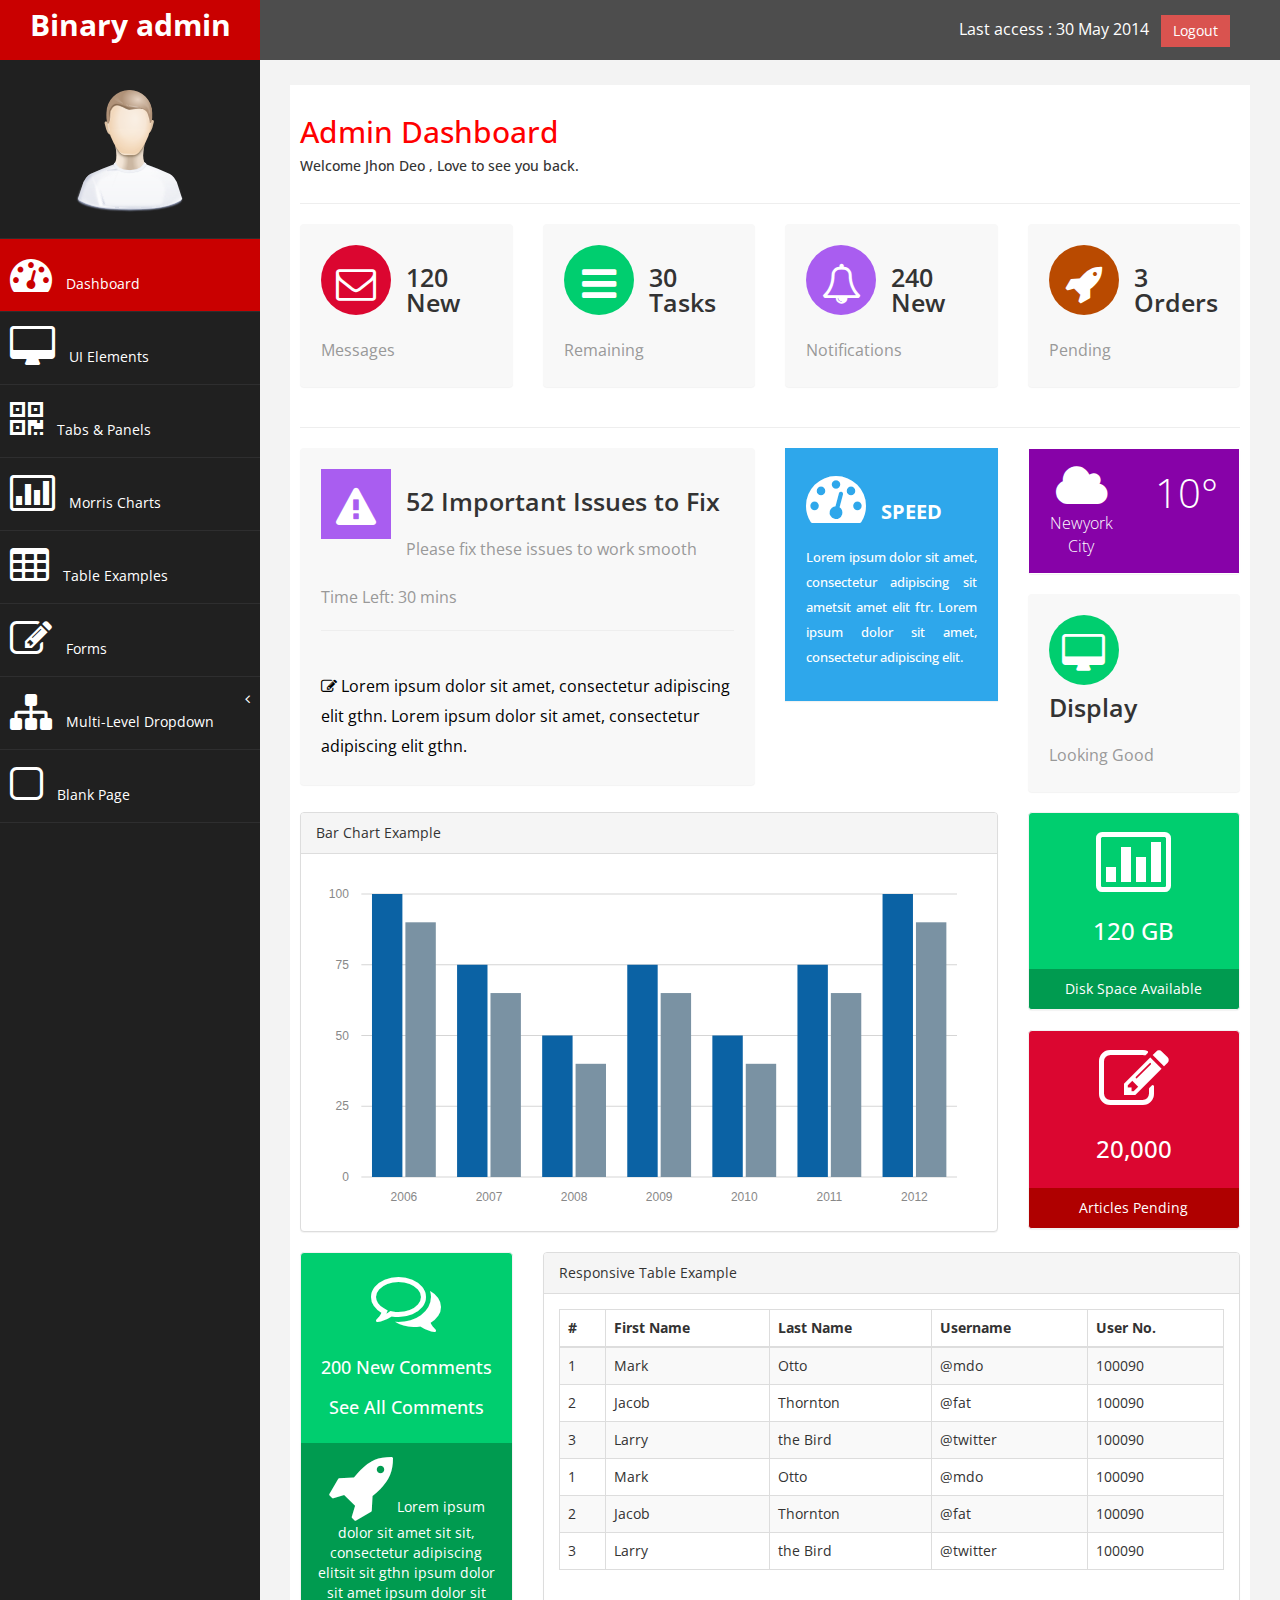
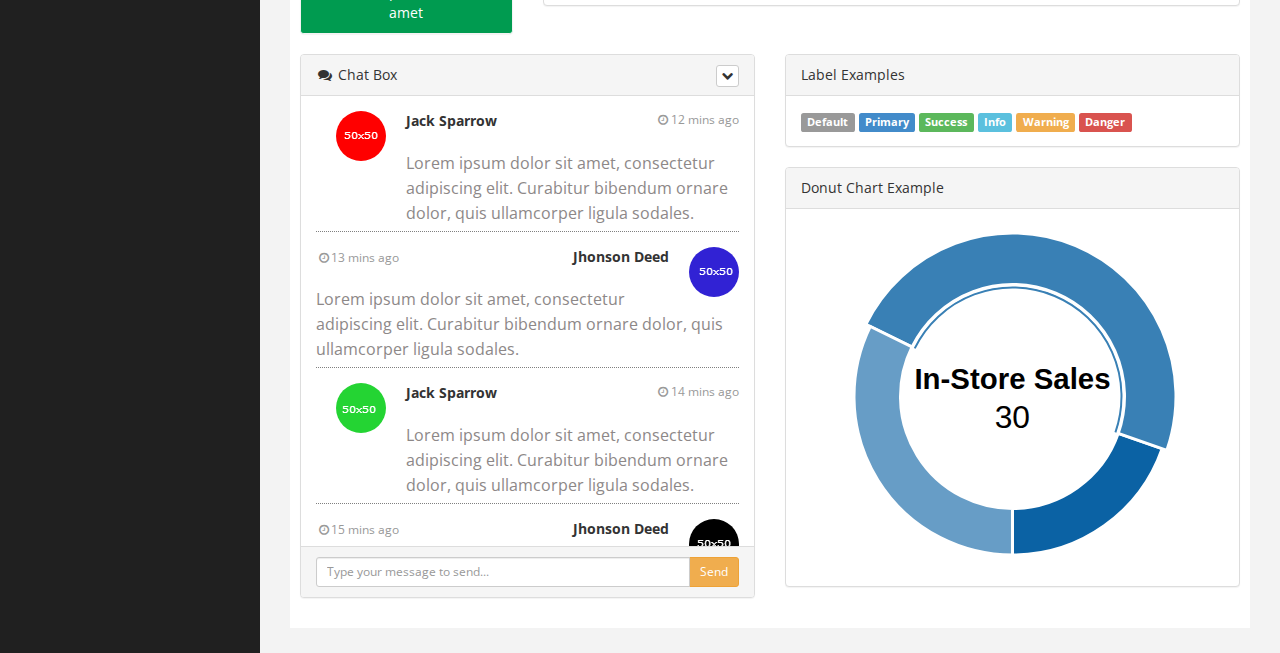
<file: backup/index.html>
﻿<!DOCTYPE html>
<html xmlns="http://www.w3.org/1999/xhtml">
<head>
      <meta charset="utf-8" />
    <meta name="viewport" content="width=device-width, initial-scale=1.0" />
    <title>Free Bootstrap Admin Template : Binary Admin</title>
	<!-- BOOTSTRAP STYLES-->
    <link href="assets/css/bootstrap.css" rel="stylesheet" />
     <!-- FONTAWESOME STYLES-->
    <link href="assets/css/font-awesome.css" rel="stylesheet" />
     <!-- MORRIS CHART STYLES-->
    <link href="assets/js/morris/morris-0.4.3.min.css" rel="stylesheet" />
        <!-- CUSTOM STYLES-->
    <link href="assets/css/custom.css" rel="stylesheet" />
     <!-- GOOGLE FONTS-->
   <link href='http://fonts.googleapis.com/css?family=Open+Sans' rel='stylesheet' type='text/css' />
</head>
<body>
    <div id="wrapper">
        <nav class="navbar navbar-default navbar-cls-top " role="navigation" style="margin-bottom: 0">
            <div class="navbar-header">
                <button type="button" class="navbar-toggle" data-toggle="collapse" data-target=".sidebar-collapse">
                    <span class="sr-only">Toggle navigation</span>
                    <span class="icon-bar"></span>
                    <span class="icon-bar"></span>
                    <span class="icon-bar"></span>
                </button>
                <a class="navbar-brand" href="index.html">Binary admin</a> 
            </div>
  <div style="color: white;
padding: 15px 50px 5px 50px;
float: right;
font-size: 16px;"> Last access : 30 May 2014 &nbsp; <a href="#" class="btn btn-danger square-btn-adjust">Logout</a> </div>
        </nav>   
           <!-- /. NAV TOP  -->
                <nav class="navbar-default navbar-side" role="navigation">
            <div class="sidebar-collapse">
                <ul class="nav" id="main-menu">
				<li class="text-center">
                    <img src="assets/img/find_user.png" class="user-image img-responsive"/>
					</li>
				
					
                    <li>
                        <a class="active-menu"  href="index.html"><i class="fa fa-dashboard fa-3x"></i> Dashboard</a>
                    </li>
                     <li>
                        <a  href="ui.html"><i class="fa fa-desktop fa-3x"></i> UI Elements</a>
                    </li>
                    <li>
                        <a  href="tab-panel.html"><i class="fa fa-qrcode fa-3x"></i> Tabs & Panels</a>
                    </li>
						   <li  >
                        <a   href="chart.html"><i class="fa fa-bar-chart-o fa-3x"></i> Morris Charts</a>
                    </li>	
                      <li  >
                        <a  href="table.html"><i class="fa fa-table fa-3x"></i> Table Examples</a>
                    </li>
                    <li  >
                        <a  href="form.html"><i class="fa fa-edit fa-3x"></i> Forms </a>
                    </li>				
					
					                   
                    <li>
                        <a href="#"><i class="fa fa-sitemap fa-3x"></i> Multi-Level Dropdown<span class="fa arrow"></span></a>
                        <ul class="nav nav-second-level">
                            <li>
                                <a href="#">Second Level Link</a>
                            </li>
                            <li>
                                <a href="#">Second Level Link</a>
                            </li>
                            <li>
                                <a href="#">Second Level Link<span class="fa arrow"></span></a>
                                <ul class="nav nav-third-level">
                                    <li>
                                        <a href="#">Third Level Link</a>
                                    </li>
                                    <li>
                                        <a href="#">Third Level Link</a>
                                    </li>
                                    <li>
                                        <a href="#">Third Level Link</a>
                                    </li>

                                </ul>
                               
                            </li>
                        </ul>
                      </li>  
                  <li  >
                        <a  href="blank.html"><i class="fa fa-square-o fa-3x"></i> Blank Page</a>
                    </li>	
                </ul>
               
            </div>
            
        </nav>  
        <!-- /. NAV SIDE  -->
        <div id="page-wrapper" >
            <div id="page-inner">
                <div class="row">
                    <div class="col-md-12">
                     <h2>Admin Dashboard</h2>   
                        <h5>Welcome Jhon Deo , Love to see you back. </h5>
                    </div>
                </div>              
                 <!-- /. ROW  -->
                  <hr />
                <div class="row">
                <div class="col-md-3 col-sm-6 col-xs-6">           
			<div class="panel panel-back noti-box">
                <span class="icon-box bg-color-red set-icon">
                    <i class="fa fa-envelope-o"></i>
                </span>
                <div class="text-box" >
                    <p class="main-text">120 New</p>
                    <p class="text-muted">Messages</p>
                </div>
             </div>
		     </div>
                    <div class="col-md-3 col-sm-6 col-xs-6">           
			<div class="panel panel-back noti-box">
                <span class="icon-box bg-color-green set-icon">
                    <i class="fa fa-bars"></i>
                </span>
                <div class="text-box" >
                    <p class="main-text">30 Tasks</p>
                    <p class="text-muted">Remaining</p>
                </div>
             </div>
		     </div>
                    <div class="col-md-3 col-sm-6 col-xs-6">           
			<div class="panel panel-back noti-box">
                <span class="icon-box bg-color-blue set-icon">
                    <i class="fa fa-bell-o"></i>
                </span>
                <div class="text-box" >
                    <p class="main-text">240 New</p>
                    <p class="text-muted">Notifications</p>
                </div>
             </div>
		     </div>
                    <div class="col-md-3 col-sm-6 col-xs-6">           
			<div class="panel panel-back noti-box">
                <span class="icon-box bg-color-brown set-icon">
                    <i class="fa fa-rocket"></i>
                </span>
                <div class="text-box" >
                    <p class="main-text">3 Orders</p>
                    <p class="text-muted">Pending</p>
                </div>
             </div>
		     </div>
			</div>
                 <!-- /. ROW  -->
                <hr />                
                <div class="row">
                    <div class="col-md-6 col-sm-12 col-xs-12">           
			<div class="panel panel-back noti-box">
                <span class="icon-box bg-color-blue">
                    <i class="fa fa-warning"></i>
                </span>
                <div class="text-box" >
                    <p class="main-text">52 Important Issues to Fix </p>
                    <p class="text-muted">Please fix these issues to work smooth</p>
                    <p class="text-muted">Time Left: 30 mins</p>
                    <hr />
                    <p class="text-muted">
                          <span class="text-muted color-bottom-txt"><i class="fa fa-edit"></i>
                               Lorem ipsum dolor sit amet, consectetur adipiscing elit gthn. 
                              Lorem ipsum dolor sit amet, consectetur adipiscing elit gthn. 
                               </span>
                    </p>
                </div>
             </div>
		     </div>
                    
                    
                    <div class="col-md-3 col-sm-12 col-xs-12">
                        <div class="panel back-dash">
                               <i class="fa fa-dashboard fa-3x"></i><strong> &nbsp; SPEED</strong>
                             <p class="text-muted">Lorem ipsum dolor sit amet, consectetur adipiscing sit ametsit amet elit ftr. Lorem ipsum dolor sit amet, consectetur adipiscing elit. </p>
                        </div>
                       
                    </div>
                    <div class="col-md-3 col-sm-12 col-xs-12 ">
                        <div class="panel ">
          <div class="main-temp-back">
            <div class="panel-body">
              <div class="row">
                <div class="col-xs-6"> <i class="fa fa-cloud fa-3x"></i> Newyork City </div>
                <div class="col-xs-6">
                  <div class="text-temp"> 10° </div>
                </div>
              </div>
            </div>
          </div>
          
        </div>
                     <div class="panel panel-back noti-box">
                <span class="icon-box bg-color-green set-icon">
                    <i class="fa fa-desktop"></i>
                </span>
                <div class="text-box" >
                    <p class="main-text">Display</p>
                    <p class="text-muted">Looking Good</p>
                </div>
             </div>
			
    </div>
                        
        </div>
                 <!-- /. ROW  -->
                <div class="row"> 
                    
                      
                               <div class="col-md-9 col-sm-12 col-xs-12">                     
                    <div class="panel panel-default">
                        <div class="panel-heading">
                            Bar Chart Example
                        </div>
                        <div class="panel-body">
                            <div id="morris-bar-chart"></div>
                        </div>
                    </div>            
                </div>
                    <div class="col-md-3 col-sm-12 col-xs-12">                       
                    <div class="panel panel-primary text-center no-boder bg-color-green">
                        <div class="panel-body">
                            <i class="fa fa-bar-chart-o fa-5x"></i>
                            <h3>120 GB </h3>
                        </div>
                        <div class="panel-footer back-footer-green">
                           Disk Space Available
                            
                        </div>
                    </div>
                    <div class="panel panel-primary text-center no-boder bg-color-red">
                        <div class="panel-body">
                            <i class="fa fa-edit fa-5x"></i>
                            <h3>20,000 </h3>
                        </div>
                        <div class="panel-footer back-footer-red">
                            Articles Pending
                            
                        </div>
                    </div>                         
                        </div>
                
           </div>
                 <!-- /. ROW  -->
                <div class="row" >
                    <div class="col-md-3 col-sm-12 col-xs-12">
  <div class="panel panel-primary text-center no-boder bg-color-green">
                        <div class="panel-body">
                            <i class="fa fa-comments-o fa-5x"></i>
                            <h4>200 New Comments </h4>
                             <h4>See All Comments  </h4>
                        </div>
                        <div class="panel-footer back-footer-green">
                             <i class="fa fa-rocket fa-5x"></i>
                            Lorem ipsum dolor sit amet sit sit, consectetur adipiscing elitsit sit gthn ipsum dolor sit amet ipsum dolor sit amet
                            
                        </div>
                    </div>
                    </div>
                    <div class="col-md-9 col-sm-12 col-xs-12">
               
                    <div class="panel panel-default">
                        <div class="panel-heading">
                           Responsive Table Example
                        </div>
                        <div class="panel-body">
                            <div class="table-responsive">
                                <table class="table table-striped table-bordered table-hover">
                                    <thead>
                                        <tr>
                                            <th>#</th>
                                            <th>First Name</th>
                                            <th>Last Name</th>
                                            <th>Username</th>
                                             <th>User No.</th>
                                        </tr>
                                    </thead>
                                    <tbody>
                                        <tr>
                                            <td>1</td>
                                            <td>Mark</td>
                                            <td>Otto</td>
                                            <td>@mdo</td>
                                            <td>100090</td>
                                        </tr>
                                        <tr>
                                            <td>2</td>
                                            <td>Jacob</td>
                                            <td>Thornton</td>
                                            <td>@fat</td>
                                            <td>100090</td>
                                        </tr>
                                        <tr>
                                            <td>3</td>
                                            <td>Larry</td>
                                            <td>the Bird</td>
                                            <td>@twitter</td>
                                            <td>100090</td>
                                        </tr>
                                         <tr>
                                            <td>1</td>
                                            <td>Mark</td>
                                            <td>Otto</td>
                                            <td>@mdo</td>
                                            <td>100090</td>
                                        </tr>
                                        <tr>
                                            <td>2</td>
                                            <td>Jacob</td>
                                            <td>Thornton</td>
                                            <td>@fat</td>
                                            <td>100090</td>
                                        </tr>
                                        <tr>
                                            <td>3</td>
                                            <td>Larry</td>
                                            <td>the Bird</td>
                                            <td>@twitter</td>
                                            <td>100090</td>
                                        </tr>

                                    </tbody>
                                </table>
                            </div>
                        </div>
                    </div>
                    
                    </div>
                </div>
                 <!-- /. ROW  -->
                <div class="row">
                    <div class="col-md-6 col-sm-12 col-xs-12">
                   
                    <div class="chat-panel panel panel-default chat-boder chat-panel-head" >
                        <div class="panel-heading">
                            <i class="fa fa-comments fa-fw"></i>
                            Chat Box
                            <div class="btn-group pull-right">
                                <button type="button" class="btn btn-default btn-xs dropdown-toggle" data-toggle="dropdown">
                                    <i class="fa fa-chevron-down"></i>
                                </button>
                                <ul class="dropdown-menu slidedown">
                                    <li>
                                        <a href="#">
                                            <i class="fa fa-refresh fa-fw"></i>Refresh
                                        </a>
                                    </li>
                                    <li>
                                        <a href="#">
                                            <i class="fa fa-check-circle fa-fw"></i>Available
                                        </a>
                                    </li>
                                    <li>
                                        <a href="#">
                                            <i class="fa fa-times fa-fw"></i>Busy
                                        </a>
                                    </li>
                                    <li>
                                        <a href="#">
                                            <i class="fa fa-clock-o fa-fw"></i>Away
                                        </a>
                                    </li>
                                    <li class="divider"></li>
                                    <li>
                                        <a href="#">
                                            <i class="fa fa-sign-out fa-fw"></i>Sign Out
                                        </a>
                                    </li>
                                </ul>
                            </div>
                        </div>

                        <div class="panel-body">
                            <ul class="chat-box">
                                <li class="left clearfix">
                                    <span class="chat-img pull-left">
                                        <img src="assets/img/1.png" alt="User" class="img-circle" />
                                    </span>
                                    <div class="chat-body">                                        
                                            <strong >Jack Sparrow</strong>
                                            <small class="pull-right text-muted">
                                                <i class="fa fa-clock-o fa-fw"></i>12 mins ago
                                            </small>                                      
                                        <p>
                                            Lorem ipsum dolor sit amet, consectetur adipiscing elit. Curabitur bibendum ornare dolor, quis ullamcorper ligula sodales.
                                        </p>
                                    </div>
                                </li>
                                <li class="right clearfix">
                                    <span class="chat-img pull-right">

                                        <img src="assets/img/2.png" alt="User" class="img-circle" />
                                    </span>
                                    <div class="chat-body clearfix">
                                        
                                            <small class=" text-muted">
                                                <i class="fa fa-clock-o fa-fw"></i>13 mins ago</small>
                                            <strong class="pull-right">Jhonson Deed</strong>
                                      
                                        <p>
                                            Lorem ipsum dolor sit amet, consectetur adipiscing elit. Curabitur bibendum ornare dolor, quis ullamcorper ligula sodales.
                                        </p>
                                    </div>
                                </li>
                                <li class="left clearfix">
                                    <span class="chat-img pull-left">
                                         <img src="assets/img/3.png" alt="User" class="img-circle" />
                                    </span>
                                    <div class="chat-body clearfix">
                                        
                                            <strong >Jack Sparrow</strong>
                                            <small class="pull-right text-muted">
                                                <i class="fa fa-clock-o fa-fw"></i>14 mins ago</small>
                                        
                                        <p>
                                            Lorem ipsum dolor sit amet, consectetur adipiscing elit. Curabitur bibendum ornare dolor, quis ullamcorper ligula sodales.
                                        </p>
                                    </div>
                                </li>
                                <li class="right clearfix">
                                    <span class="chat-img pull-right">
                                         <img src="assets/img/4.png" alt="User" class="img-circle" />
                                    </span>
                                    <div class="chat-body clearfix">
                                      
                                            <small class=" text-muted">
                                                <i class="fa fa-clock-o fa-fw"></i>15 mins ago</small>
                                            <strong class="pull-right">Jhonson Deed</strong>
                                       
                                        <p>
                                            Lorem ipsum dolor sit amet, consectetur adipiscing elit. Curabitur bibendum ornare dolor, quis ullamcorper ligula sodales.
                                        </p>
                                    </div>
                                </li>
                                    <li class="left clearfix">
                                    <span class="chat-img pull-left">
                                        <img src="assets/img/1.png" alt="User" class="img-circle" />
                                    </span>
                                    <div class="chat-body">                                        
                                            <strong >Jack Sparrow</strong>
                                            <small class="pull-right text-muted">
                                                <i class="fa fa-clock-o fa-fw"></i>12 mins ago
                                            </small>                                      
                                        <p>
                                            Lorem ipsum dolor sit amet, consectetur adipiscing elit. Curabitur bibendum ornare dolor, quis ullamcorper ligula sodales.
                                        </p>
                                    </div>
                                </li>
                                <li class="right clearfix">
                                    <span class="chat-img pull-right">
                                       <img src="assets/img/2.png" alt="User" class="img-circle" />
                                    </span>
                                    <div class="chat-body clearfix">
                                        
                                            <small class=" text-muted">
                                                <i class="fa fa-clock-o fa-fw"></i>13 mins ago</small>
                                            <strong class="pull-right">Jhonson Deed</strong>
                                      
                                        <p>
                                            Lorem ipsum dolor sit amet, consectetur adipiscing elit. Curabitur bibendum ornare dolor, quis ullamcorper ligula sodales.
                                        </p>
                                    </div>
                                </li>
                            </ul>
                        </div>

                        <div class="panel-footer">
                            <div class="input-group">
                                <input id="btn-input" type="text" class="form-control input-sm" placeholder="Type your message to send..." />
                                <span class="input-group-btn">
                                    <button class="btn btn-warning btn-sm" id="btn-chat">
                                        Send
                                    </button>
                                </span>
                            </div>
                        </div>

                    </div>
                    
                </div>
                    <div class="col-md-6 col-sm-12 col-xs-12">
                         <div class="panel panel-default">
                        <div class="panel-heading">
                           Label Examples
                        </div>
                        <div class="panel-body">
                            <span class="label label-default">Default</span>
<span class="label label-primary">Primary</span>
<span class="label label-success">Success</span>
<span class="label label-info">Info</span>
<span class="label label-warning">Warning</span>
<span class="label label-danger">Danger</span>
                        </div>
                    </div>
                         
                         <div class="panel panel-default">
                        <div class="panel-heading">
                            Donut Chart Example
                        </div>
                        <div class="panel-body">
                            <div id="morris-donut-chart"></div>
                        </div>
                    </div>
                      
                    </div>
                </div>     
                 <!-- /. ROW  -->           
    </div>
             <!-- /. PAGE INNER  -->
            </div>
         <!-- /. PAGE WRAPPER  -->
        </div>
     <!-- /. WRAPPER  -->
    <!-- SCRIPTS -AT THE BOTOM TO REDUCE THE LOAD TIME-->
    <!-- JQUERY SCRIPTS -->
    <script src="assets/js/jquery-1.10.2.js"></script>
      <!-- BOOTSTRAP SCRIPTS -->
    <script src="assets/js/bootstrap.min.js"></script>
    <!-- METISMENU SCRIPTS -->
    <script src="assets/js/jquery.metisMenu.js"></script>
     <!-- MORRIS CHART SCRIPTS -->
     <script src="assets/js/morris/raphael-2.1.0.min.js"></script>
    <script src="assets/js/morris/morris.js"></script>
      <!-- CUSTOM SCRIPTS -->
    <script src="assets/js/custom.js"></script>
    
   
</body>
</html>
</file>
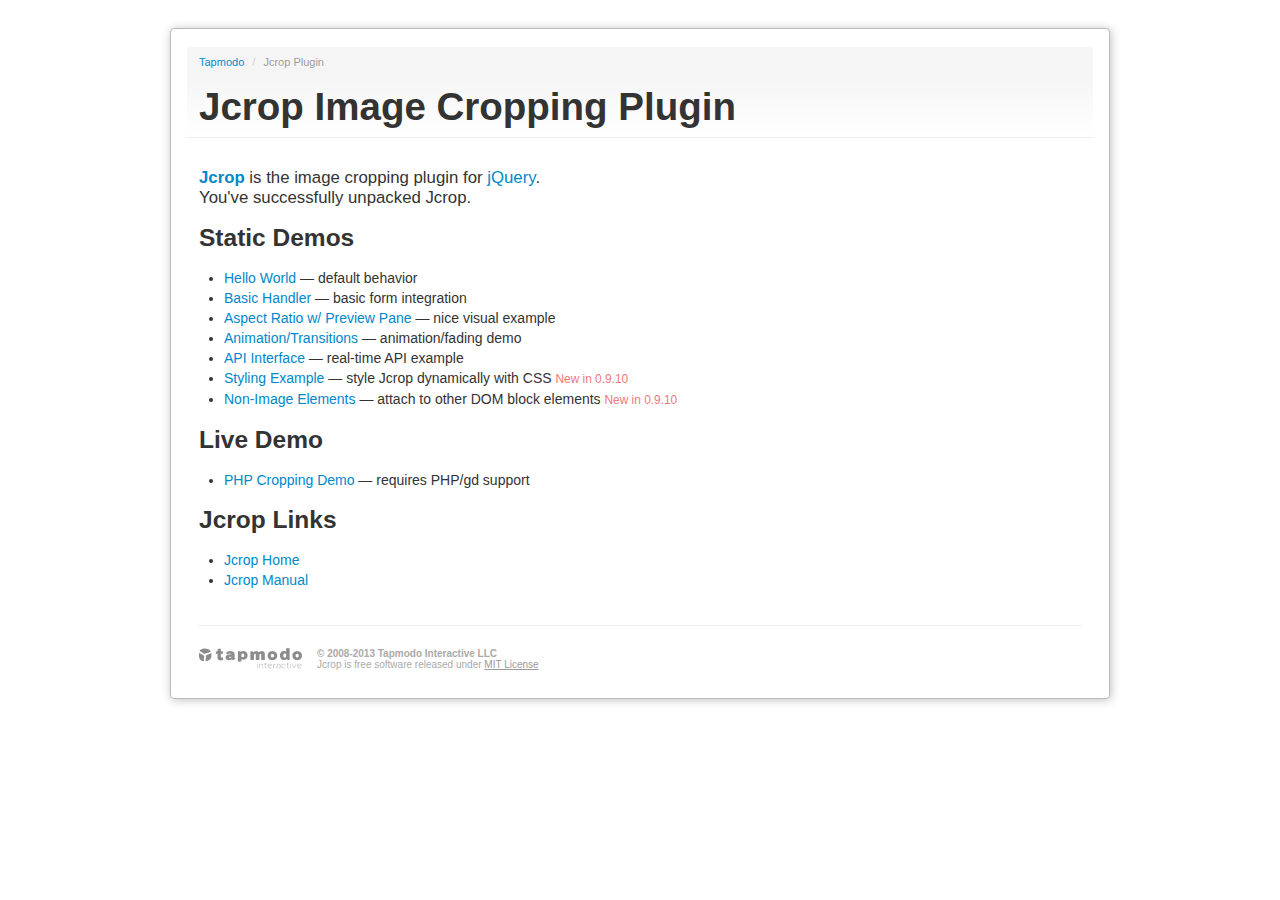
<file: assets/Jcrop/index.html>
<!DOCTYPE html>
<html lang="en">
<head>
  <title>Jcrop: the jQuery Image Cropping Plugin</title>
  <link rel="stylesheet" href="demos/demo_files/main.css" type="text/css" />
  <link rel="stylesheet" href="demos/demo_files/demos.css" type="text/css" />
  <script src="js/jquery.min.js"></script>
  <meta http-equiv="Content-type" content="text/html;charset=UTF-8" />
</head>
<body>

<div class="container">
<div class="row">
<div class="span12">
<div class="jc-demo-box">

<div class="page-header">
<ul class="breadcrumb first">
  <li><a href="http://tapmodo.com/">Tapmodo</a> <span class="divider">/</span></li>
  <li class="active">Jcrop Plugin</li>
</ul>
<h1>Jcrop Image Cropping Plugin</h1>
</div>


<big>
	<a href="http://deepliquid.com/content/Jcrop.html"><b>Jcrop</b></a>
	is the image cropping plugin for
	<a href="http://jquery.com/">jQuery</a>.<br />
	You've successfully unpacked Jcrop.
</big>

<h3>Static Demos</h3>

<ul>
	<li><a href="demos/tutorial1.html">Hello World</a>
		&mdash; default behavior</li>
	<li><a href="demos/tutorial2.html">Basic Handler</a>
		&mdash; basic form integration</li>
	<li><a href="demos/tutorial3.html">Aspect Ratio w/ Preview Pane</a>
		&mdash; nice visual example</li>
	<li><a href="demos/tutorial4.html">Animation/Transitions</a>
		&mdash; animation/fading demo</li>
	<li><a href="demos/tutorial5.html">API Interface</a>
		&mdash; real-time API example</li>
	<li><a href="demos/styling.html">Styling Example</a>
		&mdash; style Jcrop dynamically with CSS
    <small>New in 0.9.10</small>
    </li>
  <li><a href="demos/non-image.html">Non-Image Elements</a>
    &mdash; attach to other DOM block elements
    <small>New in 0.9.10</small>
    </li>
</ul>

<h3>Live Demo</h3>

<ul>
	<li><a href="demos/crop.php">PHP Cropping Demo</a>
		&mdash; requires PHP/gd support</li>
</ul>

<h3>Jcrop Links</h3>

<ul>
	<li><a href="http://deepliquid.com/content/Jcrop.html">Jcrop Home</a></li>
	<li><a href="http://deepliquid.com/content/Jcrop_Manual.html">Jcrop Manual</a></li>
</ul>

<div class="tapmodo-footer">
  <a href="http://tapmodo.com" class="tapmodo-logo segment">tapmodo.com</a>
  <div class="segment"><b>&copy; 2008-2013 Tapmodo Interactive LLC</b><br />
    Jcrop is free software released under <a href="MIT-LICENSE.txt">MIT License</a>
  </div>
</div>
<div class="clearfix"></div>

</div>
</div>
</div>
</div>

</body>
</html>
</file>
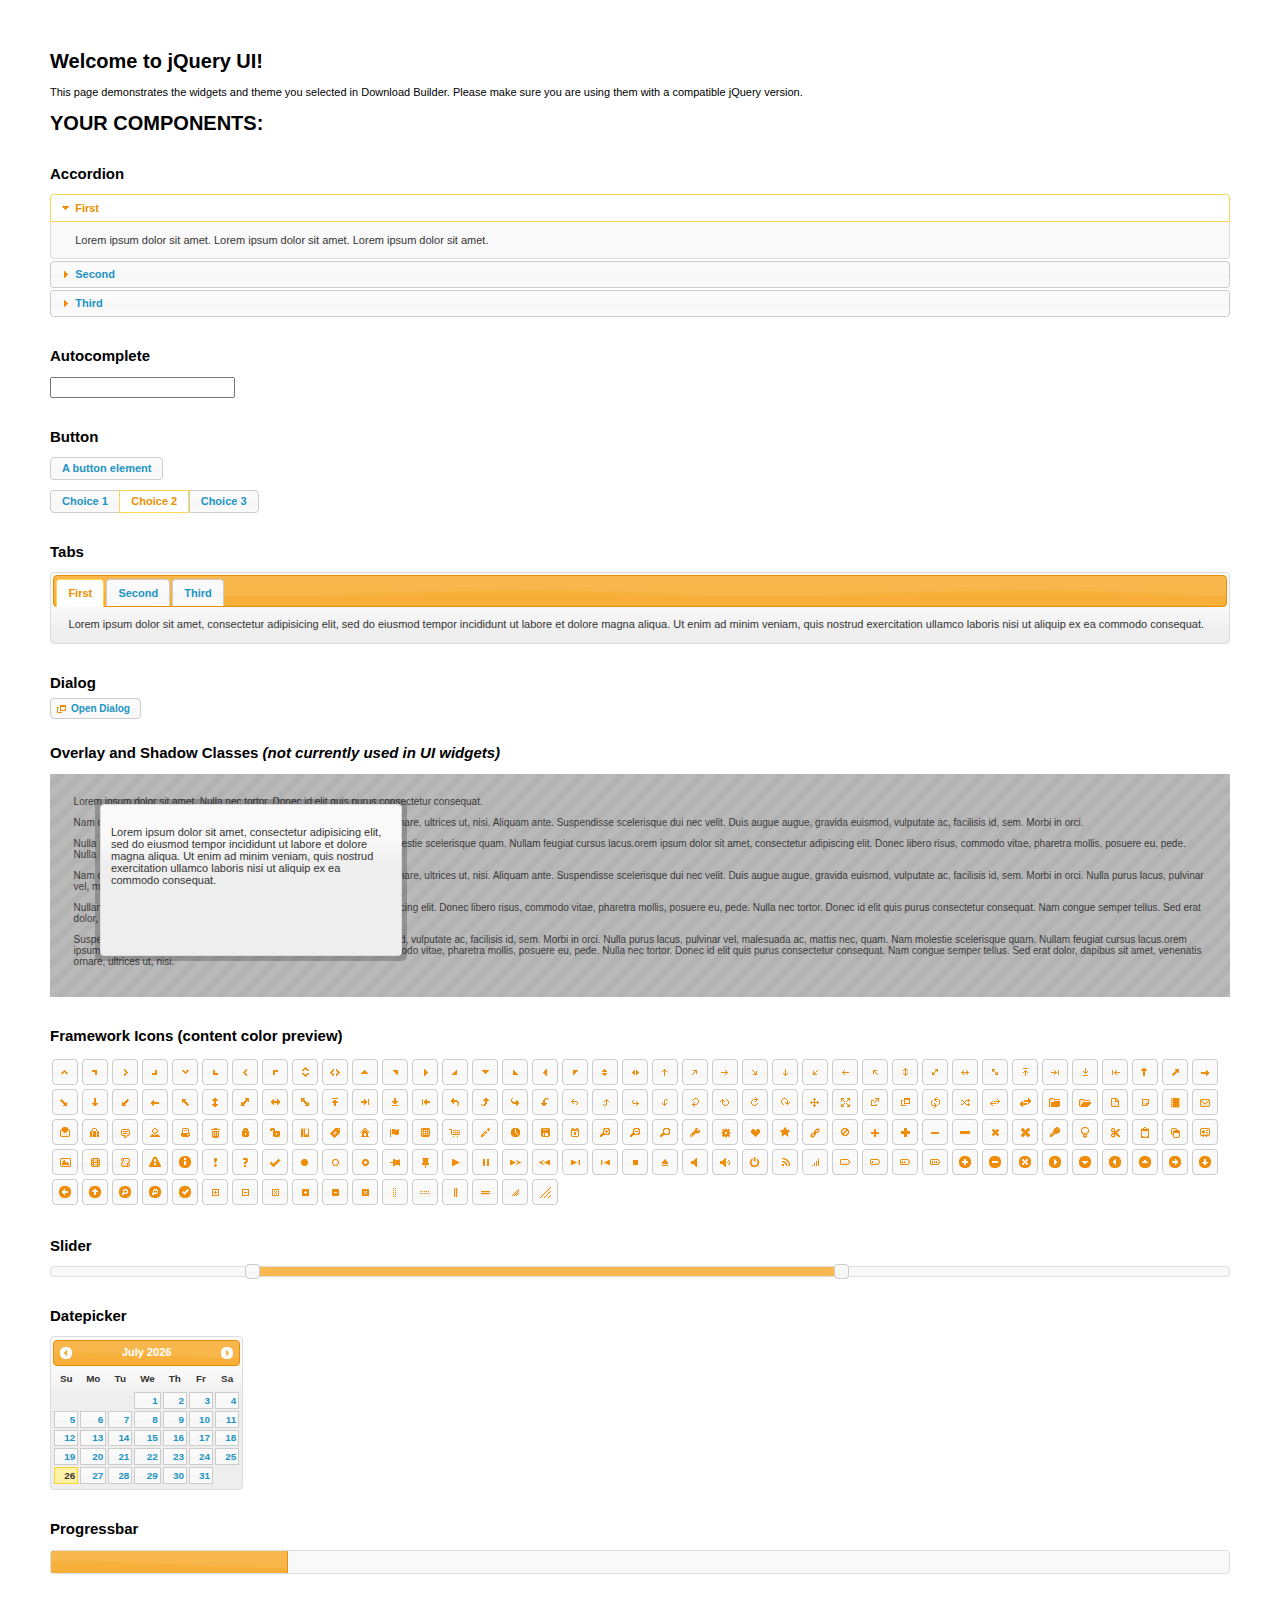
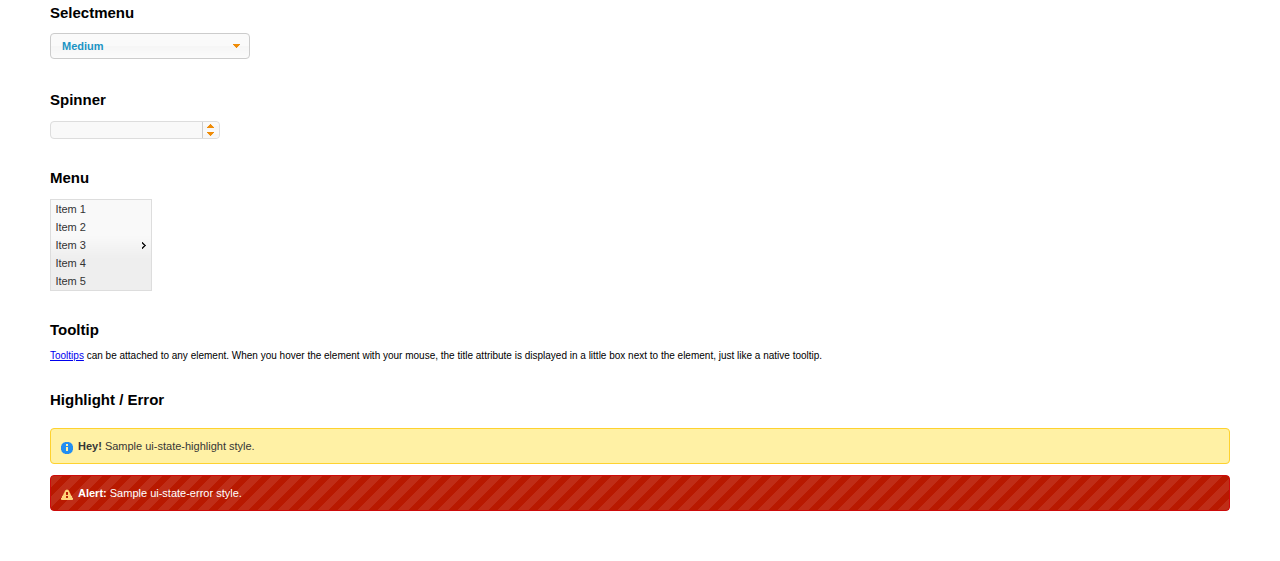
<file: assets/jquery/index.html>
<!doctype html>
<html lang="us">
<head>
	<meta charset="utf-8">
	<title>jQuery UI Example Page</title>
	<link href="jquery-ui.css" rel="stylesheet">
	<style>
	body{
		font: 62.5% "Trebuchet MS", sans-serif;
		margin: 50px;
	}
	.demoHeaders {
		margin-top: 2em;
	}
	#dialog-link {
		padding: .4em 1em .4em 20px;
		text-decoration: none;
		position: relative;
	}
	#dialog-link span.ui-icon {
		margin: 0 5px 0 0;
		position: absolute;
		left: .2em;
		top: 50%;
		margin-top: -8px;
	}
	#icons {
		margin: 0;
		padding: 0;
	}
	#icons li {
		margin: 2px;
		position: relative;
		padding: 4px 0;
		cursor: pointer;
		float: left;
		list-style: none;
	}
	#icons span.ui-icon {
		float: left;
		margin: 0 4px;
	}
	.fakewindowcontain .ui-widget-overlay {
		position: absolute;
	}
	select {
		width: 200px;
	}
	</style>
</head>
<body>

<h1>Welcome to jQuery UI!</h1>

<div class="ui-widget">
	<p>This page demonstrates the widgets and theme you selected in Download Builder. Please make sure you are using them with a compatible jQuery version.</p>
</div>

<h1>YOUR COMPONENTS:</h1>


<!-- Accordion -->
<h2 class="demoHeaders">Accordion</h2>
<div id="accordion">
	<h3>First</h3>
	<div>Lorem ipsum dolor sit amet. Lorem ipsum dolor sit amet. Lorem ipsum dolor sit amet.</div>
	<h3>Second</h3>
	<div>Phasellus mattis tincidunt nibh.</div>
	<h3>Third</h3>
	<div>Nam dui erat, auctor a, dignissim quis.</div>
</div>



<!-- Autocomplete -->
<h2 class="demoHeaders">Autocomplete</h2>
<div>
	<input id="autocomplete" title="type &quot;a&quot;">
</div>



<!-- Button -->
<h2 class="demoHeaders">Button</h2>
<button id="button">A button element</button>
<form style="margin-top: 1em;">
	<div id="radioset">
		<input type="radio" id="radio1" name="radio"><label for="radio1">Choice 1</label>
		<input type="radio" id="radio2" name="radio" checked="checked"><label for="radio2">Choice 2</label>
		<input type="radio" id="radio3" name="radio"><label for="radio3">Choice 3</label>
	</div>
</form>



<!-- Tabs -->
<h2 class="demoHeaders">Tabs</h2>
<div id="tabs">
	<ul>
		<li><a href="#tabs-1">First</a></li>
		<li><a href="#tabs-2">Second</a></li>
		<li><a href="#tabs-3">Third</a></li>
	</ul>
	<div id="tabs-1">Lorem ipsum dolor sit amet, consectetur adipisicing elit, sed do eiusmod tempor incididunt ut labore et dolore magna aliqua. Ut enim ad minim veniam, quis nostrud exercitation ullamco laboris nisi ut aliquip ex ea commodo consequat.</div>
	<div id="tabs-2">Phasellus mattis tincidunt nibh. Cras orci urna, blandit id, pretium vel, aliquet ornare, felis. Maecenas scelerisque sem non nisl. Fusce sed lorem in enim dictum bibendum.</div>
	<div id="tabs-3">Nam dui erat, auctor a, dignissim quis, sollicitudin eu, felis. Pellentesque nisi urna, interdum eget, sagittis et, consequat vestibulum, lacus. Mauris porttitor ullamcorper augue.</div>
</div>



<!-- Dialog NOTE: Dialog is not generated by UI in this demo so it can be visually styled in themeroller-->
<h2 class="demoHeaders">Dialog</h2>
<p><a href="#" id="dialog-link" class="ui-state-default ui-corner-all"><span class="ui-icon ui-icon-newwin"></span>Open Dialog</a></p>

<h2 class="demoHeaders">Overlay and Shadow Classes <em>(not currently used in UI widgets)</em></h2>
<div style="position: relative; width: 96%; height: 200px; padding:1% 2%; overflow:hidden;" class="fakewindowcontain">
	<p>Lorem ipsum dolor sit amet,  Nulla nec tortor. Donec id elit quis purus consectetur consequat. </p><p>Nam congue semper tellus. Sed erat dolor, dapibus sit amet, venenatis ornare, ultrices ut, nisi. Aliquam ante. Suspendisse scelerisque dui nec velit. Duis augue augue, gravida euismod, vulputate ac, facilisis id, sem. Morbi in orci. </p><p>Nulla purus lacus, pulvinar vel, malesuada ac, mattis nec, quam. Nam molestie scelerisque quam. Nullam feugiat cursus lacus.orem ipsum dolor sit amet, consectetur adipiscing elit. Donec libero risus, commodo vitae, pharetra mollis, posuere eu, pede. Nulla nec tortor. Donec id elit quis purus consectetur consequat. </p><p>Nam congue semper tellus. Sed erat dolor, dapibus sit amet, venenatis ornare, ultrices ut, nisi. Aliquam ante. Suspendisse scelerisque dui nec velit. Duis augue augue, gravida euismod, vulputate ac, facilisis id, sem. Morbi in orci. Nulla purus lacus, pulvinar vel, malesuada ac, mattis nec, quam. Nam molestie scelerisque quam. </p><p>Nullam feugiat cursus lacus.orem ipsum dolor sit amet, consectetur adipiscing elit. Donec libero risus, commodo vitae, pharetra mollis, posuere eu, pede. Nulla nec tortor. Donec id elit quis purus consectetur consequat. Nam congue semper tellus. Sed erat dolor, dapibus sit amet, venenatis ornare, ultrices ut, nisi. Aliquam ante. </p><p>Suspendisse scelerisque dui nec velit. Duis augue augue, gravida euismod, vulputate ac, facilisis id, sem. Morbi in orci. Nulla purus lacus, pulvinar vel, malesuada ac, mattis nec, quam. Nam molestie scelerisque quam. Nullam feugiat cursus lacus.orem ipsum dolor sit amet, consectetur adipiscing elit. Donec libero risus, commodo vitae, pharetra mollis, posuere eu, pede. Nulla nec tortor. Donec id elit quis purus consectetur consequat. Nam congue semper tellus. Sed erat dolor, dapibus sit amet, venenatis ornare, ultrices ut, nisi. </p>

	<!-- ui-dialog -->
	<div class="ui-overlay"><div class="ui-widget-overlay"></div><div class="ui-widget-shadow ui-corner-all" style="width: 302px; height: 152px; position: absolute; left: 50px; top: 30px;"></div></div>
	<div style="position: absolute; width: 280px; height: 130px;left: 50px; top: 30px; padding: 10px;" class="ui-widget ui-widget-content ui-corner-all">
		<div class="ui-dialog-content ui-widget-content" style="background: none; border: 0;">
			<p>Lorem ipsum dolor sit amet, consectetur adipisicing elit, sed do eiusmod tempor incididunt ut labore et dolore magna aliqua. Ut enim ad minim veniam, quis nostrud exercitation ullamco laboris nisi ut aliquip ex ea commodo consequat.</p>
		</div>
	</div>

</div>

<!-- ui-dialog -->
<div id="dialog" title="Dialog Title">
	<p>Lorem ipsum dolor sit amet, consectetur adipisicing elit, sed do eiusmod tempor incididunt ut labore et dolore magna aliqua. Ut enim ad minim veniam, quis nostrud exercitation ullamco laboris nisi ut aliquip ex ea commodo consequat.</p>
</div>



<h2 class="demoHeaders">Framework Icons (content color preview)</h2>
<ul id="icons" class="ui-widget ui-helper-clearfix">
	<li class="ui-state-default ui-corner-all" title=".ui-icon-carat-1-n"><span class="ui-icon ui-icon-carat-1-n"></span></li>
	<li class="ui-state-default ui-corner-all" title=".ui-icon-carat-1-ne"><span class="ui-icon ui-icon-carat-1-ne"></span></li>
	<li class="ui-state-default ui-corner-all" title=".ui-icon-carat-1-e"><span class="ui-icon ui-icon-carat-1-e"></span></li>
	<li class="ui-state-default ui-corner-all" title=".ui-icon-carat-1-se"><span class="ui-icon ui-icon-carat-1-se"></span></li>
	<li class="ui-state-default ui-corner-all" title=".ui-icon-carat-1-s"><span class="ui-icon ui-icon-carat-1-s"></span></li>
	<li class="ui-state-default ui-corner-all" title=".ui-icon-carat-1-sw"><span class="ui-icon ui-icon-carat-1-sw"></span></li>
	<li class="ui-state-default ui-corner-all" title=".ui-icon-carat-1-w"><span class="ui-icon ui-icon-carat-1-w"></span></li>
	<li class="ui-state-default ui-corner-all" title=".ui-icon-carat-1-nw"><span class="ui-icon ui-icon-carat-1-nw"></span></li>
	<li class="ui-state-default ui-corner-all" title=".ui-icon-carat-2-n-s"><span class="ui-icon ui-icon-carat-2-n-s"></span></li>
	<li class="ui-state-default ui-corner-all" title=".ui-icon-carat-2-e-w"><span class="ui-icon ui-icon-carat-2-e-w"></span></li>
	<li class="ui-state-default ui-corner-all" title=".ui-icon-triangle-1-n"><span class="ui-icon ui-icon-triangle-1-n"></span></li>
	<li class="ui-state-default ui-corner-all" title=".ui-icon-triangle-1-ne"><span class="ui-icon ui-icon-triangle-1-ne"></span></li>
	<li class="ui-state-default ui-corner-all" title=".ui-icon-triangle-1-e"><span class="ui-icon ui-icon-triangle-1-e"></span></li>
	<li class="ui-state-default ui-corner-all" title=".ui-icon-triangle-1-se"><span class="ui-icon ui-icon-triangle-1-se"></span></li>
	<li class="ui-state-default ui-corner-all" title=".ui-icon-triangle-1-s"><span class="ui-icon ui-icon-triangle-1-s"></span></li>
	<li class="ui-state-default ui-corner-all" title=".ui-icon-triangle-1-sw"><span class="ui-icon ui-icon-triangle-1-sw"></span></li>
	<li class="ui-state-default ui-corner-all" title=".ui-icon-triangle-1-w"><span class="ui-icon ui-icon-triangle-1-w"></span></li>
	<li class="ui-state-default ui-corner-all" title=".ui-icon-triangle-1-nw"><span class="ui-icon ui-icon-triangle-1-nw"></span></li>
	<li class="ui-state-default ui-corner-all" title=".ui-icon-triangle-2-n-s"><span class="ui-icon ui-icon-triangle-2-n-s"></span></li>
	<li class="ui-state-default ui-corner-all" title=".ui-icon-triangle-2-e-w"><span class="ui-icon ui-icon-triangle-2-e-w"></span></li>
	<li class="ui-state-default ui-corner-all" title=".ui-icon-arrow-1-n"><span class="ui-icon ui-icon-arrow-1-n"></span></li>
	<li class="ui-state-default ui-corner-all" title=".ui-icon-arrow-1-ne"><span class="ui-icon ui-icon-arrow-1-ne"></span></li>
	<li class="ui-state-default ui-corner-all" title=".ui-icon-arrow-1-e"><span class="ui-icon ui-icon-arrow-1-e"></span></li>
	<li class="ui-state-default ui-corner-all" title=".ui-icon-arrow-1-se"><span class="ui-icon ui-icon-arrow-1-se"></span></li>
	<li class="ui-state-default ui-corner-all" title=".ui-icon-arrow-1-s"><span class="ui-icon ui-icon-arrow-1-s"></span></li>
	<li class="ui-state-default ui-corner-all" title=".ui-icon-arrow-1-sw"><span class="ui-icon ui-icon-arrow-1-sw"></span></li>
	<li class="ui-state-default ui-corner-all" title=".ui-icon-arrow-1-w"><span class="ui-icon ui-icon-arrow-1-w"></span></li>
	<li class="ui-state-default ui-corner-all" title=".ui-icon-arrow-1-nw"><span class="ui-icon ui-icon-arrow-1-nw"></span></li>
	<li class="ui-state-default ui-corner-all" title=".ui-icon-arrow-2-n-s"><span class="ui-icon ui-icon-arrow-2-n-s"></span></li>
	<li class="ui-state-default ui-corner-all" title=".ui-icon-arrow-2-ne-sw"><span class="ui-icon ui-icon-arrow-2-ne-sw"></span></li>
	<li class="ui-state-default ui-corner-all" title=".ui-icon-arrow-2-e-w"><span class="ui-icon ui-icon-arrow-2-e-w"></span></li>
	<li class="ui-state-default ui-corner-all" title=".ui-icon-arrow-2-se-nw"><span class="ui-icon ui-icon-arrow-2-se-nw"></span></li>
	<li class="ui-state-default ui-corner-all" title=".ui-icon-arrowstop-1-n"><span class="ui-icon ui-icon-arrowstop-1-n"></span></li>
	<li class="ui-state-default ui-corner-all" title=".ui-icon-arrowstop-1-e"><span class="ui-icon ui-icon-arrowstop-1-e"></span></li>
	<li class="ui-state-default ui-corner-all" title=".ui-icon-arrowstop-1-s"><span class="ui-icon ui-icon-arrowstop-1-s"></span></li>
	<li class="ui-state-default ui-corner-all" title=".ui-icon-arrowstop-1-w"><span class="ui-icon ui-icon-arrowstop-1-w"></span></li>
	<li class="ui-state-default ui-corner-all" title=".ui-icon-arrowthick-1-n"><span class="ui-icon ui-icon-arrowthick-1-n"></span></li>
	<li class="ui-state-default ui-corner-all" title=".ui-icon-arrowthick-1-ne"><span class="ui-icon ui-icon-arrowthick-1-ne"></span></li>
	<li class="ui-state-default ui-corner-all" title=".ui-icon-arrowthick-1-e"><span class="ui-icon ui-icon-arrowthick-1-e"></span></li>
	<li class="ui-state-default ui-corner-all" title=".ui-icon-arrowthick-1-se"><span class="ui-icon ui-icon-arrowthick-1-se"></span></li>
	<li class="ui-state-default ui-corner-all" title=".ui-icon-arrowthick-1-s"><span class="ui-icon ui-icon-arrowthick-1-s"></span></li>
	<li class="ui-state-default ui-corner-all" title=".ui-icon-arrowthick-1-sw"><span class="ui-icon ui-icon-arrowthick-1-sw"></span></li>
	<li class="ui-state-default ui-corner-all" title=".ui-icon-arrowthick-1-w"><span class="ui-icon ui-icon-arrowthick-1-w"></span></li>
	<li class="ui-state-default ui-corner-all" title=".ui-icon-arrowthick-1-nw"><span class="ui-icon ui-icon-arrowthick-1-nw"></span></li>
	<li class="ui-state-default ui-corner-all" title=".ui-icon-arrowthick-2-n-s"><span class="ui-icon ui-icon-arrowthick-2-n-s"></span></li>
	<li class="ui-state-default ui-corner-all" title=".ui-icon-arrowthick-2-ne-sw"><span class="ui-icon ui-icon-arrowthick-2-ne-sw"></span></li>
	<li class="ui-state-default ui-corner-all" title=".ui-icon-arrowthick-2-e-w"><span class="ui-icon ui-icon-arrowthick-2-e-w"></span></li>
	<li class="ui-state-default ui-corner-all" title=".ui-icon-arrowthick-2-se-nw"><span class="ui-icon ui-icon-arrowthick-2-se-nw"></span></li>
	<li class="ui-state-default ui-corner-all" title=".ui-icon-arrowthickstop-1-n"><span class="ui-icon ui-icon-arrowthickstop-1-n"></span></li>
	<li class="ui-state-default ui-corner-all" title=".ui-icon-arrowthickstop-1-e"><span class="ui-icon ui-icon-arrowthickstop-1-e"></span></li>
	<li class="ui-state-default ui-corner-all" title=".ui-icon-arrowthickstop-1-s"><span class="ui-icon ui-icon-arrowthickstop-1-s"></span></li>
	<li class="ui-state-default ui-corner-all" title=".ui-icon-arrowthickstop-1-w"><span class="ui-icon ui-icon-arrowthickstop-1-w"></span></li>
	<li class="ui-state-default ui-corner-all" title=".ui-icon-arrowreturnthick-1-w"><span class="ui-icon ui-icon-arrowreturnthick-1-w"></span></li>
	<li class="ui-state-default ui-corner-all" title=".ui-icon-arrowreturnthick-1-n"><span class="ui-icon ui-icon-arrowreturnthick-1-n"></span></li>
	<li class="ui-state-default ui-corner-all" title=".ui-icon-arrowreturnthick-1-e"><span class="ui-icon ui-icon-arrowreturnthick-1-e"></span></li>
	<li class="ui-state-default ui-corner-all" title=".ui-icon-arrowreturnthick-1-s"><span class="ui-icon ui-icon-arrowreturnthick-1-s"></span></li>
	<li class="ui-state-default ui-corner-all" title=".ui-icon-arrowreturn-1-w"><span class="ui-icon ui-icon-arrowreturn-1-w"></span></li>
	<li class="ui-state-default ui-corner-all" title=".ui-icon-arrowreturn-1-n"><span class="ui-icon ui-icon-arrowreturn-1-n"></span></li>
	<li class="ui-state-default ui-corner-all" title=".ui-icon-arrowreturn-1-e"><span class="ui-icon ui-icon-arrowreturn-1-e"></span></li>
	<li class="ui-state-default ui-corner-all" title=".ui-icon-arrowreturn-1-s"><span class="ui-icon ui-icon-arrowreturn-1-s"></span></li>
	<li class="ui-state-default ui-corner-all" title=".ui-icon-arrowrefresh-1-w"><span class="ui-icon ui-icon-arrowrefresh-1-w"></span></li>
	<li class="ui-state-default ui-corner-all" title=".ui-icon-arrowrefresh-1-n"><span class="ui-icon ui-icon-arrowrefresh-1-n"></span></li>
	<li class="ui-state-default ui-corner-all" title=".ui-icon-arrowrefresh-1-e"><span class="ui-icon ui-icon-arrowrefresh-1-e"></span></li>
	<li class="ui-state-default ui-corner-all" title=".ui-icon-arrowrefresh-1-s"><span class="ui-icon ui-icon-arrowrefresh-1-s"></span></li>
	<li class="ui-state-default ui-corner-all" title=".ui-icon-arrow-4"><span class="ui-icon ui-icon-arrow-4"></span></li>
	<li class="ui-state-default ui-corner-all" title=".ui-icon-arrow-4-diag"><span class="ui-icon ui-icon-arrow-4-diag"></span></li>
	<li class="ui-state-default ui-corner-all" title=".ui-icon-extlink"><span class="ui-icon ui-icon-extlink"></span></li>
	<li class="ui-state-default ui-corner-all" title=".ui-icon-newwin"><span class="ui-icon ui-icon-newwin"></span></li>
	<li class="ui-state-default ui-corner-all" title=".ui-icon-refresh"><span class="ui-icon ui-icon-refresh"></span></li>
	<li class="ui-state-default ui-corner-all" title=".ui-icon-shuffle"><span class="ui-icon ui-icon-shuffle"></span></li>
	<li class="ui-state-default ui-corner-all" title=".ui-icon-transfer-e-w"><span class="ui-icon ui-icon-transfer-e-w"></span></li>
	<li class="ui-state-default ui-corner-all" title=".ui-icon-transferthick-e-w"><span class="ui-icon ui-icon-transferthick-e-w"></span></li>
	<li class="ui-state-default ui-corner-all" title=".ui-icon-folder-collapsed"><span class="ui-icon ui-icon-folder-collapsed"></span></li>
	<li class="ui-state-default ui-corner-all" title=".ui-icon-folder-open"><span class="ui-icon ui-icon-folder-open"></span></li>
	<li class="ui-state-default ui-corner-all" title=".ui-icon-document"><span class="ui-icon ui-icon-document"></span></li>
	<li class="ui-state-default ui-corner-all" title=".ui-icon-document-b"><span class="ui-icon ui-icon-document-b"></span></li>
	<li class="ui-state-default ui-corner-all" title=".ui-icon-note"><span class="ui-icon ui-icon-note"></span></li>
	<li class="ui-state-default ui-corner-all" title=".ui-icon-mail-closed"><span class="ui-icon ui-icon-mail-closed"></span></li>
	<li class="ui-state-default ui-corner-all" title=".ui-icon-mail-open"><span class="ui-icon ui-icon-mail-open"></span></li>
	<li class="ui-state-default ui-corner-all" title=".ui-icon-suitcase"><span class="ui-icon ui-icon-suitcase"></span></li>
	<li class="ui-state-default ui-corner-all" title=".ui-icon-comment"><span class="ui-icon ui-icon-comment"></span></li>
	<li class="ui-state-default ui-corner-all" title=".ui-icon-person"><span class="ui-icon ui-icon-person"></span></li>
	<li class="ui-state-default ui-corner-all" title=".ui-icon-print"><span class="ui-icon ui-icon-print"></span></li>
	<li class="ui-state-default ui-corner-all" title=".ui-icon-trash"><span class="ui-icon ui-icon-trash"></span></li>
	<li class="ui-state-default ui-corner-all" title=".ui-icon-locked"><span class="ui-icon ui-icon-locked"></span></li>
	<li class="ui-state-default ui-corner-all" title=".ui-icon-unlocked"><span class="ui-icon ui-icon-unlocked"></span></li>
	<li class="ui-state-default ui-corner-all" title=".ui-icon-bookmark"><span class="ui-icon ui-icon-bookmark"></span></li>
	<li class="ui-state-default ui-corner-all" title=".ui-icon-tag"><span class="ui-icon ui-icon-tag"></span></li>
	<li class="ui-state-default ui-corner-all" title=".ui-icon-home"><span class="ui-icon ui-icon-home"></span></li>
	<li class="ui-state-default ui-corner-all" title=".ui-icon-flag"><span class="ui-icon ui-icon-flag"></span></li>
	<li class="ui-state-default ui-corner-all" title=".ui-icon-calculator"><span class="ui-icon ui-icon-calculator"></span></li>
	<li class="ui-state-default ui-corner-all" title=".ui-icon-cart"><span class="ui-icon ui-icon-cart"></span></li>
	<li class="ui-state-default ui-corner-all" title=".ui-icon-pencil"><span class="ui-icon ui-icon-pencil"></span></li>
	<li class="ui-state-default ui-corner-all" title=".ui-icon-clock"><span class="ui-icon ui-icon-clock"></span></li>
	<li class="ui-state-default ui-corner-all" title=".ui-icon-disk"><span class="ui-icon ui-icon-disk"></span></li>
	<li class="ui-state-default ui-corner-all" title=".ui-icon-calendar"><span class="ui-icon ui-icon-calendar"></span></li>
	<li class="ui-state-default ui-corner-all" title=".ui-icon-zoomin"><span class="ui-icon ui-icon-zoomin"></span></li>
	<li class="ui-state-default ui-corner-all" title=".ui-icon-zoomout"><span class="ui-icon ui-icon-zoomout"></span></li>
	<li class="ui-state-default ui-corner-all" title=".ui-icon-search"><span class="ui-icon ui-icon-search"></span></li>
	<li class="ui-state-default ui-corner-all" title=".ui-icon-wrench"><span class="ui-icon ui-icon-wrench"></span></li>
	<li class="ui-state-default ui-corner-all" title=".ui-icon-gear"><span class="ui-icon ui-icon-gear"></span></li>
	<li class="ui-state-default ui-corner-all" title=".ui-icon-heart"><span class="ui-icon ui-icon-heart"></span></li>
	<li class="ui-state-default ui-corner-all" title=".ui-icon-star"><span class="ui-icon ui-icon-star"></span></li>
	<li class="ui-state-default ui-corner-all" title=".ui-icon-link"><span class="ui-icon ui-icon-link"></span></li>
	<li class="ui-state-default ui-corner-all" title=".ui-icon-cancel"><span class="ui-icon ui-icon-cancel"></span></li>
	<li class="ui-state-default ui-corner-all" title=".ui-icon-plus"><span class="ui-icon ui-icon-plus"></span></li>
	<li class="ui-state-default ui-corner-all" title=".ui-icon-plusthick"><span class="ui-icon ui-icon-plusthick"></span></li>
	<li class="ui-state-default ui-corner-all" title=".ui-icon-minus"><span class="ui-icon ui-icon-minus"></span></li>
	<li class="ui-state-default ui-corner-all" title=".ui-icon-minusthick"><span class="ui-icon ui-icon-minusthick"></span></li>
	<li class="ui-state-default ui-corner-all" title=".ui-icon-close"><span class="ui-icon ui-icon-close"></span></li>
	<li class="ui-state-default ui-corner-all" title=".ui-icon-closethick"><span class="ui-icon ui-icon-closethick"></span></li>
	<li class="ui-state-default ui-corner-all" title=".ui-icon-key"><span class="ui-icon ui-icon-key"></span></li>
	<li class="ui-state-default ui-corner-all" title=".ui-icon-lightbulb"><span class="ui-icon ui-icon-lightbulb"></span></li>
	<li class="ui-state-default ui-corner-all" title=".ui-icon-scissors"><span class="ui-icon ui-icon-scissors"></span></li>
	<li class="ui-state-default ui-corner-all" title=".ui-icon-clipboard"><span class="ui-icon ui-icon-clipboard"></span></li>
	<li class="ui-state-default ui-corner-all" title=".ui-icon-copy"><span class="ui-icon ui-icon-copy"></span></li>
	<li class="ui-state-default ui-corner-all" title=".ui-icon-contact"><span class="ui-icon ui-icon-contact"></span></li>
	<li class="ui-state-default ui-corner-all" title=".ui-icon-image"><span class="ui-icon ui-icon-image"></span></li>
	<li class="ui-state-default ui-corner-all" title=".ui-icon-video"><span class="ui-icon ui-icon-video"></span></li>
	<li class="ui-state-default ui-corner-all" title=".ui-icon-script"><span class="ui-icon ui-icon-script"></span></li>
	<li class="ui-state-default ui-corner-all" title=".ui-icon-alert"><span class="ui-icon ui-icon-alert"></span></li>
	<li class="ui-state-default ui-corner-all" title=".ui-icon-info"><span class="ui-icon ui-icon-info"></span></li>
	<li class="ui-state-default ui-corner-all" title=".ui-icon-notice"><span class="ui-icon ui-icon-notice"></span></li>
	<li class="ui-state-default ui-corner-all" title=".ui-icon-help"><span class="ui-icon ui-icon-help"></span></li>
	<li class="ui-state-default ui-corner-all" title=".ui-icon-check"><span class="ui-icon ui-icon-check"></span></li>
	<li class="ui-state-default ui-corner-all" title=".ui-icon-bullet"><span class="ui-icon ui-icon-bullet"></span></li>
	<li class="ui-state-default ui-corner-all" title=".ui-icon-radio-off"><span class="ui-icon ui-icon-radio-off"></span></li>
	<li class="ui-state-default ui-corner-all" title=".ui-icon-radio-on"><span class="ui-icon ui-icon-radio-on"></span></li>
	<li class="ui-state-default ui-corner-all" title=".ui-icon-pin-w"><span class="ui-icon ui-icon-pin-w"></span></li>
	<li class="ui-state-default ui-corner-all" title=".ui-icon-pin-s"><span class="ui-icon ui-icon-pin-s"></span></li>
	<li class="ui-state-default ui-corner-all" title=".ui-icon-play"><span class="ui-icon ui-icon-play"></span></li>
	<li class="ui-state-default ui-corner-all" title=".ui-icon-pause"><span class="ui-icon ui-icon-pause"></span></li>
	<li class="ui-state-default ui-corner-all" title=".ui-icon-seek-next"><span class="ui-icon ui-icon-seek-next"></span></li>
	<li class="ui-state-default ui-corner-all" title=".ui-icon-seek-prev"><span class="ui-icon ui-icon-seek-prev"></span></li>
	<li class="ui-state-default ui-corner-all" title=".ui-icon-seek-end"><span class="ui-icon ui-icon-seek-end"></span></li>
	<li class="ui-state-default ui-corner-all" title=".ui-icon-seek-first"><span class="ui-icon ui-icon-seek-first"></span></li>
	<li class="ui-state-default ui-corner-all" title=".ui-icon-stop"><span class="ui-icon ui-icon-stop"></span></li>
	<li class="ui-state-default ui-corner-all" title=".ui-icon-eject"><span class="ui-icon ui-icon-eject"></span></li>
	<li class="ui-state-default ui-corner-all" title=".ui-icon-volume-off"><span class="ui-icon ui-icon-volume-off"></span></li>
	<li class="ui-state-default ui-corner-all" title=".ui-icon-volume-on"><span class="ui-icon ui-icon-volume-on"></span></li>
	<li class="ui-state-default ui-corner-all" title=".ui-icon-power"><span class="ui-icon ui-icon-power"></span></li>
	<li class="ui-state-default ui-corner-all" title=".ui-icon-signal-diag"><span class="ui-icon ui-icon-signal-diag"></span></li>
	<li class="ui-state-default ui-corner-all" title=".ui-icon-signal"><span class="ui-icon ui-icon-signal"></span></li>
	<li class="ui-state-default ui-corner-all" title=".ui-icon-battery-0"><span class="ui-icon ui-icon-battery-0"></span></li>
	<li class="ui-state-default ui-corner-all" title=".ui-icon-battery-1"><span class="ui-icon ui-icon-battery-1"></span></li>
	<li class="ui-state-default ui-corner-all" title=".ui-icon-battery-2"><span class="ui-icon ui-icon-battery-2"></span></li>
	<li class="ui-state-default ui-corner-all" title=".ui-icon-battery-3"><span class="ui-icon ui-icon-battery-3"></span></li>
	<li class="ui-state-default ui-corner-all" title=".ui-icon-circle-plus"><span class="ui-icon ui-icon-circle-plus"></span></li>
	<li class="ui-state-default ui-corner-all" title=".ui-icon-circle-minus"><span class="ui-icon ui-icon-circle-minus"></span></li>
	<li class="ui-state-default ui-corner-all" title=".ui-icon-circle-close"><span class="ui-icon ui-icon-circle-close"></span></li>
	<li class="ui-state-default ui-corner-all" title=".ui-icon-circle-triangle-e"><span class="ui-icon ui-icon-circle-triangle-e"></span></li>
	<li class="ui-state-default ui-corner-all" title=".ui-icon-circle-triangle-s"><span class="ui-icon ui-icon-circle-triangle-s"></span></li>
	<li class="ui-state-default ui-corner-all" title=".ui-icon-circle-triangle-w"><span class="ui-icon ui-icon-circle-triangle-w"></span></li>
	<li class="ui-state-default ui-corner-all" title=".ui-icon-circle-triangle-n"><span class="ui-icon ui-icon-circle-triangle-n"></span></li>
	<li class="ui-state-default ui-corner-all" title=".ui-icon-circle-arrow-e"><span class="ui-icon ui-icon-circle-arrow-e"></span></li>
	<li class="ui-state-default ui-corner-all" title=".ui-icon-circle-arrow-s"><span class="ui-icon ui-icon-circle-arrow-s"></span></li>
	<li class="ui-state-default ui-corner-all" title=".ui-icon-circle-arrow-w"><span class="ui-icon ui-icon-circle-arrow-w"></span></li>
	<li class="ui-state-default ui-corner-all" title=".ui-icon-circle-arrow-n"><span class="ui-icon ui-icon-circle-arrow-n"></span></li>
	<li class="ui-state-default ui-corner-all" title=".ui-icon-circle-zoomin"><span class="ui-icon ui-icon-circle-zoomin"></span></li>
	<li class="ui-state-default ui-corner-all" title=".ui-icon-circle-zoomout"><span class="ui-icon ui-icon-circle-zoomout"></span></li>
	<li class="ui-state-default ui-corner-all" title=".ui-icon-circle-check"><span class="ui-icon ui-icon-circle-check"></span></li>
	<li class="ui-state-default ui-corner-all" title=".ui-icon-circlesmall-plus"><span class="ui-icon ui-icon-circlesmall-plus"></span></li>
	<li class="ui-state-default ui-corner-all" title=".ui-icon-circlesmall-minus"><span class="ui-icon ui-icon-circlesmall-minus"></span></li>
	<li class="ui-state-default ui-corner-all" title=".ui-icon-circlesmall-close"><span class="ui-icon ui-icon-circlesmall-close"></span></li>
	<li class="ui-state-default ui-corner-all" title=".ui-icon-squaresmall-plus"><span class="ui-icon ui-icon-squaresmall-plus"></span></li>
	<li class="ui-state-default ui-corner-all" title=".ui-icon-squaresmall-minus"><span class="ui-icon ui-icon-squaresmall-minus"></span></li>
	<li class="ui-state-default ui-corner-all" title=".ui-icon-squaresmall-close"><span class="ui-icon ui-icon-squaresmall-close"></span></li>
	<li class="ui-state-default ui-corner-all" title=".ui-icon-grip-dotted-vertical"><span class="ui-icon ui-icon-grip-dotted-vertical"></span></li>
	<li class="ui-state-default ui-corner-all" title=".ui-icon-grip-dotted-horizontal"><span class="ui-icon ui-icon-grip-dotted-horizontal"></span></li>
	<li class="ui-state-default ui-corner-all" title=".ui-icon-grip-solid-vertical"><span class="ui-icon ui-icon-grip-solid-vertical"></span></li>
	<li class="ui-state-default ui-corner-all" title=".ui-icon-grip-solid-horizontal"><span class="ui-icon ui-icon-grip-solid-horizontal"></span></li>
	<li class="ui-state-default ui-corner-all" title=".ui-icon-gripsmall-diagonal-se"><span class="ui-icon ui-icon-gripsmall-diagonal-se"></span></li>
	<li class="ui-state-default ui-corner-all" title=".ui-icon-grip-diagonal-se"><span class="ui-icon ui-icon-grip-diagonal-se"></span></li>
</ul>


<!-- Slider -->
<h2 class="demoHeaders">Slider</h2>
<div id="slider"></div>



<!-- Datepicker -->
<h2 class="demoHeaders">Datepicker</h2>
<div id="datepicker"></div>



<!-- Progressbar -->
<h2 class="demoHeaders">Progressbar</h2>
<div id="progressbar"></div>



<!-- Progressbar -->
<h2 class="demoHeaders">Selectmenu</h2>
<select id="selectmenu">
	<option>Slower</option>
	<option>Slow</option>
	<option selected="selected">Medium</option>
	<option>Fast</option>
	<option>Faster</option>
</select>



<!-- Spinner -->
<h2 class="demoHeaders">Spinner</h2>
<input id="spinner">



<!-- Menu -->
<h2 class="demoHeaders">Menu</h2>
<ul style="width:100px;" id="menu">
	<li>Item 1</li>
	<li>Item 2</li>
	<li>Item 3
		<ul>
			<li>Item 3-1</li>
			<li>Item 3-2</li>
			<li>Item 3-3</li>
			<li>Item 3-4</li>
			<li>Item 3-5</li>
		</ul>
	</li>
	<li>Item 4</li>
	<li>Item 5</li>
</ul>



<!-- Tooltip -->
<h2 class="demoHeaders">Tooltip</h2>
<p id="tooltip">
	<a href="#" title="That&apos;s what this widget is">Tooltips</a> can be attached to any element. When you hover
the element with your mouse, the title attribute is displayed in a little box next to the element, just like a native tooltip.
</p>


<!-- Highlight / Error -->
<h2 class="demoHeaders">Highlight / Error</h2>
<div class="ui-widget">
	<div class="ui-state-highlight ui-corner-all" style="margin-top: 20px; padding: 0 .7em;">
		<p><span class="ui-icon ui-icon-info" style="float: left; margin-right: .3em;"></span>
		<strong>Hey!</strong> Sample ui-state-highlight style.</p>
	</div>
</div>
<br>
<div class="ui-widget">
	<div class="ui-state-error ui-corner-all" style="padding: 0 .7em;">
		<p><span class="ui-icon ui-icon-alert" style="float: left; margin-right: .3em;"></span>
		<strong>Alert:</strong> Sample ui-state-error style.</p>
	</div>
</div>

<script src="external/jquery/jquery.js"></script>
<script src="jquery-ui.js"></script>
<script>

$( "#accordion" ).accordion();



var availableTags = [
	"ActionScript",
	"AppleScript",
	"Asp",
	"BASIC",
	"C",
	"C++",
	"Clojure",
	"COBOL",
	"ColdFusion",
	"Erlang",
	"Fortran",
	"Groovy",
	"Haskell",
	"Java",
	"JavaScript",
	"Lisp",
	"Perl",
	"PHP",
	"Python",
	"Ruby",
	"Scala",
	"Scheme"
];
$( "#autocomplete" ).autocomplete({
	source: availableTags
});



$( "#button" ).button();
$( "#radioset" ).buttonset();



$( "#tabs" ).tabs();



$( "#dialog" ).dialog({
	autoOpen: false,
	width: 400,
	buttons: [
		{
			text: "Ok",
			click: function() {
				$( this ).dialog( "close" );
			}
		},
		{
			text: "Cancel",
			click: function() {
				$( this ).dialog( "close" );
			}
		}
	]
});

// Link to open the dialog
$( "#dialog-link" ).click(function( event ) {
	$( "#dialog" ).dialog( "open" );
	event.preventDefault();
});



$( "#datepicker" ).datepicker({
	inline: true
});



$( "#slider" ).slider({
	range: true,
	values: [ 17, 67 ]
});



$( "#progressbar" ).progressbar({
	value: 20
});



$( "#spinner" ).spinner();



$( "#menu" ).menu();



$( "#tooltip" ).tooltip();



$( "#selectmenu" ).selectmenu();


// Hover states on the static widgets
$( "#dialog-link, #icons li" ).hover(
	function() {
		$( this ).addClass( "ui-state-hover" );
	},
	function() {
		$( this ).removeClass( "ui-state-hover" );
	}
);
</script>
</body>
</html>
</file>
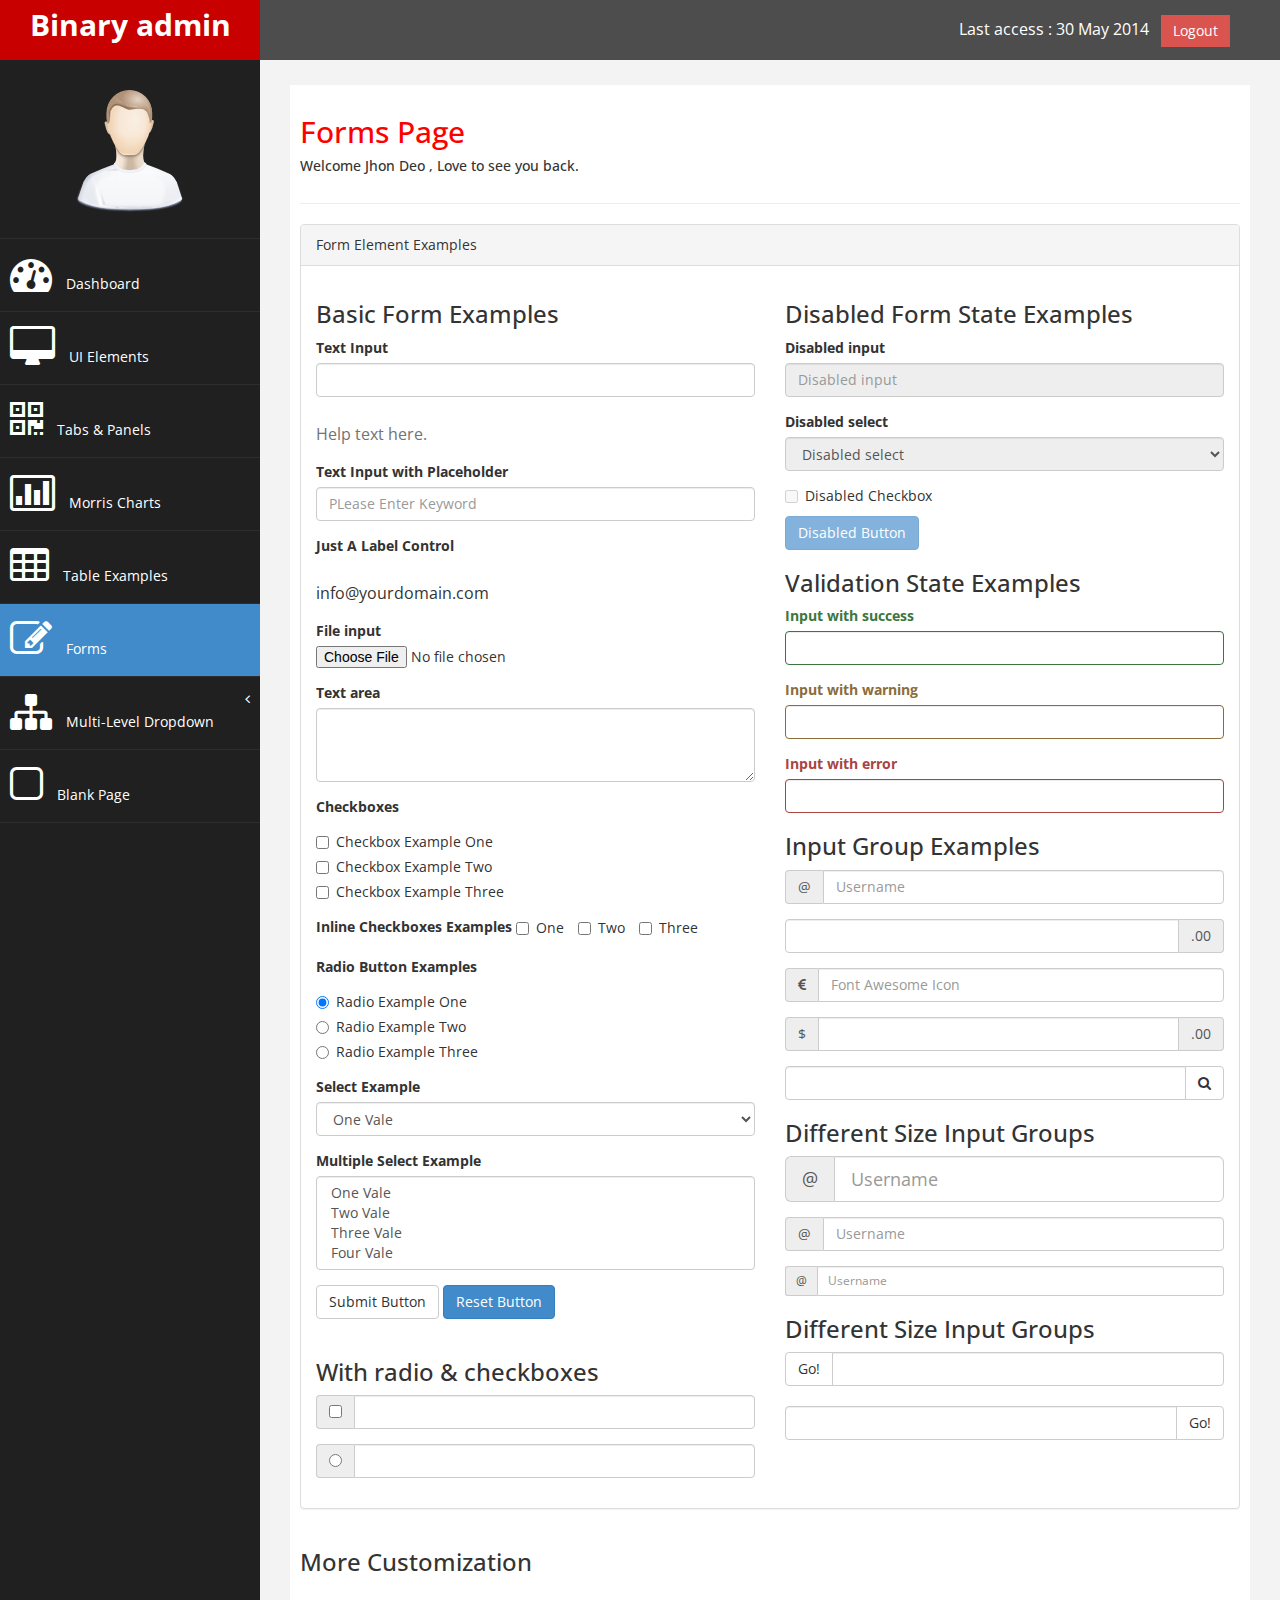
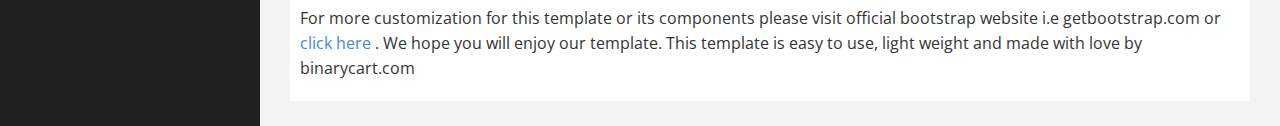
<file: form.html>
﻿<!DOCTYPE html>
<html xmlns="http://www.w3.org/1999/xhtml">
<head>
      <meta charset="utf-8" />
    <meta name="viewport" content="width=device-width, initial-scale=1.0" />
    <title>Free Bootstrap Admin Template : Binary Admin</title>
	<!-- BOOTSTRAP STYLES-->
    <link href="assets/css/bootstrap.css" rel="stylesheet" />
     <!-- FONTAWESOME STYLES-->
    <link href="assets/css/font-awesome.css" rel="stylesheet" />
        <!-- CUSTOM STYLES-->
    <link href="assets/css/custom.css" rel="stylesheet" />
     <!-- GOOGLE FONTS-->
   <link href='http://fonts.googleapis.com/css?family=Open+Sans' rel='stylesheet' type='text/css' />
</head>
<body>
    <div id="wrapper">
        <nav class="navbar navbar-default navbar-cls-top " role="navigation" style="margin-bottom: 0">
            <div class="navbar-header">
                <button type="button" class="navbar-toggle" data-toggle="collapse" data-target=".sidebar-collapse">
                    <span class="sr-only">Toggle navigation</span>
                    <span class="icon-bar"></span>
                    <span class="icon-bar"></span>
                    <span class="icon-bar"></span>
                </button>
                <a class="navbar-brand" href="index.html">Binary admin</a> 
            </div>
  <div style="color: white;
padding: 15px 50px 5px 50px;
float: right;
font-size: 16px;"> Last access : 30 May 2014 &nbsp; <a href="#" class="btn btn-danger square-btn-adjust">Logout</a> </div>
        </nav>   
           <!-- /. NAV TOP  -->
                <nav class="navbar-default navbar-side" role="navigation">
            <div class="sidebar-collapse">
                <ul class="nav" id="main-menu">
				<li class="text-center">
                    <img src="assets/img/find_user.png" class="user-image img-responsive"/>
					</li>
				
					
                    <li>
                        <a  href="index.html"><i class="fa fa-dashboard fa-3x"></i> Dashboard</a>
                    </li>
                      <li>
                        <a  href="ui.html"><i class="fa fa-desktop fa-3x"></i> UI Elements</a>
                    </li>
                    <li>
                        <a  href="tab-panel.html"><i class="fa fa-qrcode fa-3x"></i> Tabs & Panels</a>
                    </li>
						   <li  >
                        <a  href="chart.html"><i class="fa fa-bar-chart-o fa-3x"></i> Morris Charts</a>
                    </li>	
                      <li  >
                        <a  href="table.html"><i class="fa fa-table fa-3x"></i> Table Examples</a>
                    </li>
                    <li  >
                        <a class="active-menu"  href="form.html"><i class="fa fa-edit fa-3x"></i> Forms </a>
                    </li>				
					
					                   
                    <li>
                        <a href="#"><i class="fa fa-sitemap fa-3x"></i> Multi-Level Dropdown<span class="fa arrow"></span></a>
                        <ul class="nav nav-second-level">
                            <li>
                                <a href="#">Second Level Link</a>
                            </li>
                            <li>
                                <a href="#">Second Level Link</a>
                            </li>
                            <li>
                                <a href="#">Second Level Link<span class="fa arrow"></span></a>
                                <ul class="nav nav-third-level">
                                    <li>
                                        <a href="#">Third Level Link</a>
                                    </li>
                                    <li>
                                        <a href="#">Third Level Link</a>
                                    </li>
                                    <li>
                                        <a href="#">Third Level Link</a>
                                    </li>

                                </ul>
                               
                            </li>
                        </ul>
                      </li>  
                  <li  >
                        <a   href="blank.html"><i class="fa fa-square-o fa-3x"></i> Blank Page</a>
                    </li>	
                </ul>
               
            </div>
            
        </nav>  
        <!-- /. NAV SIDE  -->
        <div id="page-wrapper" >
            <div id="page-inner">
                <div class="row">
                    <div class="col-md-12">
                     <h2>Forms Page</h2>   
                        <h5>Welcome Jhon Deo , Love to see you back. </h5>
                       
                    </div>
                </div>
                 <!-- /. ROW  -->
                 <hr />
               <div class="row">
                <div class="col-md-12">
                    <!-- Form Elements -->
                    <div class="panel panel-default">
                        <div class="panel-heading">
                            Form Element Examples
                        </div>
                        <div class="panel-body">
                            <div class="row">
                                <div class="col-md-6">
                                    <h3>Basic Form Examples</h3>
                                    <form role="form">
                                        <div class="form-group">
                                            <label>Text Input</label>
                                            <input class="form-control" />
                                            <p class="help-block">Help text here.</p>
                                        </div>
                                        <div class="form-group">
                                            <label>Text Input with Placeholder</label>
                                            <input class="form-control" placeholder="PLease Enter Keyword" />
                                        </div>
                                        <div class="form-group">
                                            <label>Just A Label Control</label>
                                            <p class="form-control-static">info@yourdomain.com</p>
                                        </div>
                                        <div class="form-group">
                                            <label>File input</label>
                                            <input type="file" />
                                        </div>
                                        <div class="form-group">
                                            <label>Text area</label>
                                            <textarea class="form-control" rows="3"></textarea>
                                        </div>
                                        <div class="form-group">
                                            <label>Checkboxes</label>
                                            <div class="checkbox">
                                                <label>
                                                    <input type="checkbox" value="" />Checkbox Example One
                                                </label>
                                            </div>
                                            <div class="checkbox">
                                                <label>
                                                    <input type="checkbox" value=""/>Checkbox Example Two
                                                </label>
                                            </div>
                                            <div class="checkbox">
                                                <label>
                                                    <input type="checkbox" value=""/>Checkbox Example Three
                                                </label>
                                            </div>
                                        </div>
                                        <div class="form-group">
                                            <label>Inline Checkboxes Examples</label>
                                            <label class="checkbox-inline">
                                                <input type="checkbox"/> One
                                            </label>
                                            <label class="checkbox-inline">
                                                <input type="checkbox"/> Two
                                            </label>
                                            <label class="checkbox-inline">
                                                <input type="checkbox"/> Three
                                            </label>
                                        </div>
                                        <div class="form-group">
                                            <label>Radio Button Examples</label>
                                            <div class="radio">
                                                <label>
                                                    <input type="radio" name="optionsRadios" id="optionsRadios1" value="option1" checked />Radio Example One
                                                </label>
                                            </div>
                                            <div class="radio">
                                                <label>
                                                    <input type="radio" name="optionsRadios" id="optionsRadios2" value="option2"/>Radio Example Two
                                                </label>
                                            </div>
                                            <div class="radio">
                                                <label>
                                                    <input type="radio" name="optionsRadios" id="optionsRadios3" value="option3"/>Radio Example Three
                                                </label>
                                            </div>
                                        </div>
                                        
                                        <div class="form-group">
                                            <label>Select Example</label>
                                            <select class="form-control">
                                                <option>One Vale</option>
                                                <option>Two Vale</option>
                                                <option>Three Vale</option>
                                                <option>Four Vale</option>
                                            </select>
                                        </div>
                                        <div class="form-group">
                                            <label>Multiple Select Example</label>
                                            <select multiple class="form-control">
                                                <option>One Vale</option>
                                                <option>Two Vale</option>
                                                <option>Three Vale</option>
                                                <option>Four Vale</option>
                                            </select>
                                        </div>
                                        <button type="submit" class="btn btn-default">Submit Button</button>
                                        <button type="reset" class="btn btn-primary">Reset Button</button>

                                    </form>
                                    <br />
                                      <h3>With radio & checkboxes</h3>
                                    <form>

    <div class="form-group input-group">
      <span class="input-group-addon">
        <input type="checkbox" />
      </span>
      <input type="text" class="form-control" />
    </div>
                                         <div class="form-group input-group">
      <span class="input-group-addon">
        <input type="radio" />
      </span>
      <input type="text" class="form-control" />
    </div>
                                    </form>

                                 
    </div>
                                
                                <div class="col-md-6">
                                    <h3>Disabled Form State Examples</h3>
                                    <form role="form">
                                        <fieldset disabled="disabled">
                                            <div class="form-group">
                                                <label for="disabledSelect">Disabled input</label>
                                                <input class="form-control" id="disabledInput" type="text" placeholder="Disabled input" disabled />
                                            </div>
                                            <div class="form-group">
                                                <label for="disabledSelect">Disabled select </label>
                                                <select id="disabledSelect" class="form-control">
                                                    <option>Disabled select</option>
                                                </select>
                                            </div>
                                            <div class="checkbox">
                                                <label>
                                                    <input type="checkbox" />Disabled Checkbox
                                                </label>
                                            </div>
                                            <button type="submit" class="btn btn-primary">Disabled Button</button>
                                        </fieldset>
                                    </form>
                                    <h3>Validation State Examples</h3>
                                    <form role="form">
                                        <div class="form-group has-success">
                                            <label class="control-label" for="inputSuccess">Input with success</label>
                                            <input type="text" class="form-control" id="inputSuccess">
                                        </div>
                                        <div class="form-group has-warning">
                                            <label class="control-label" for="inputWarning">Input with warning</label>
                                            <input type="text" class="form-control" id="inputWarning">
                                        </div>
                                        <div class="form-group has-error">
                                            <label class="control-label" for="inputError">Input with error</label>
                                            <input type="text" class="form-control" id="inputError">
                                        </div>
                                    </form>
                                    <h3>Input Group Examples</h3>
                                    <form role="form">
                                        <div class="form-group input-group">
                                            <span class="input-group-addon">@</span>
                                            <input type="text" class="form-control" placeholder="Username">
                                        </div>
                                        <div class="form-group input-group">
                                            <input type="text" class="form-control">
                                            <span class="input-group-addon">.00</span>
                                        </div>
                                        <div class="form-group input-group">
                                            <span class="input-group-addon"><i class="fa fa-eur"></i>
                                            </span>
                                            <input type="text" class="form-control" placeholder="Font Awesome Icon">
                                        </div>
                                        <div class="form-group input-group">
                                            <span class="input-group-addon">$</span>
                                            <input type="text" class="form-control">
                                            <span class="input-group-addon">.00</span>
                                        </div>
                                        <div class="form-group input-group">
                                            <input type="text" class="form-control">
                                            <span class="input-group-btn">
                                                <button class="btn btn-default" type="button"><i class="fa fa-search"></i>
                                                </button>
                                            </span>
                                        </div>
                                    </form>
                                    <h3>Different Size Input Groups</h3>
                                     <form role="form">
  <div class=" form-group input-group input-group-lg">
  <span class="input-group-addon">@</span>
  <input type="text" class="form-control" placeholder="Username" />
</div>

<div class="form-group input-group">
  <span class="input-group-addon">@</span>
  <input type="text" class="form-control" placeholder="Username" />
</div>

<div class="form-group input-group input-group-sm">
  <span class="input-group-addon">@</span>
  <input type="text" class="form-control" placeholder="Username" />
</div>
                                         
                                     </form>
                                    <h3>Different Size Input Groups</h3>
                                     <form role="form">
                                  <div class="input-group">
      <span class="form-group input-group-btn">
        <button class="btn btn-default" type="button">Go!</button>
      </span>
      <input type="text" class="form-control" />
    </div>
<br />
                                           <div class="input-group">
     
      <input type="text" class="form-control" />
                                                <span class="form-group input-group-btn">
        <button class="btn btn-default" type="button">Go!</button>
      </span>
    </div>
                                         </form>
                                </div>
                            </div>
                        </div>
                    </div>
                     <!-- End Form Elements -->
                </div>
            </div>
                <!-- /. ROW  -->
                <div class="row">
                    <div class="col-md-12">
                        <h3>More Customization</h3>
                         <p>
                        For more customization for this template or its components please visit official bootstrap website i.e getbootstrap.com or <a href="http://getbootstrap.com/components/" target="_blank">click here</a> . We hope you will enjoy our template. This template is easy to use, light weight and made with love by binarycart.com 
                        </p>
                    </div>
                </div>
                <!-- /. ROW  -->
    </div>
             <!-- /. PAGE INNER  -->
            </div>
         <!-- /. PAGE WRAPPER  -->
        </div>
     <!-- /. WRAPPER  -->
    <!-- SCRIPTS -AT THE BOTOM TO REDUCE THE LOAD TIME-->
    <!-- JQUERY SCRIPTS -->
    <script src="assets/js/jquery-1.10.2.js"></script>
      <!-- BOOTSTRAP SCRIPTS -->
    <script src="assets/js/bootstrap.min.js"></script>
    <!-- METISMENU SCRIPTS -->
    <script src="assets/js/jquery.metisMenu.js"></script>
      <!-- CUSTOM SCRIPTS -->
    <script src="assets/js/custom.js"></script>
    
   
</body>
</html>
</file>
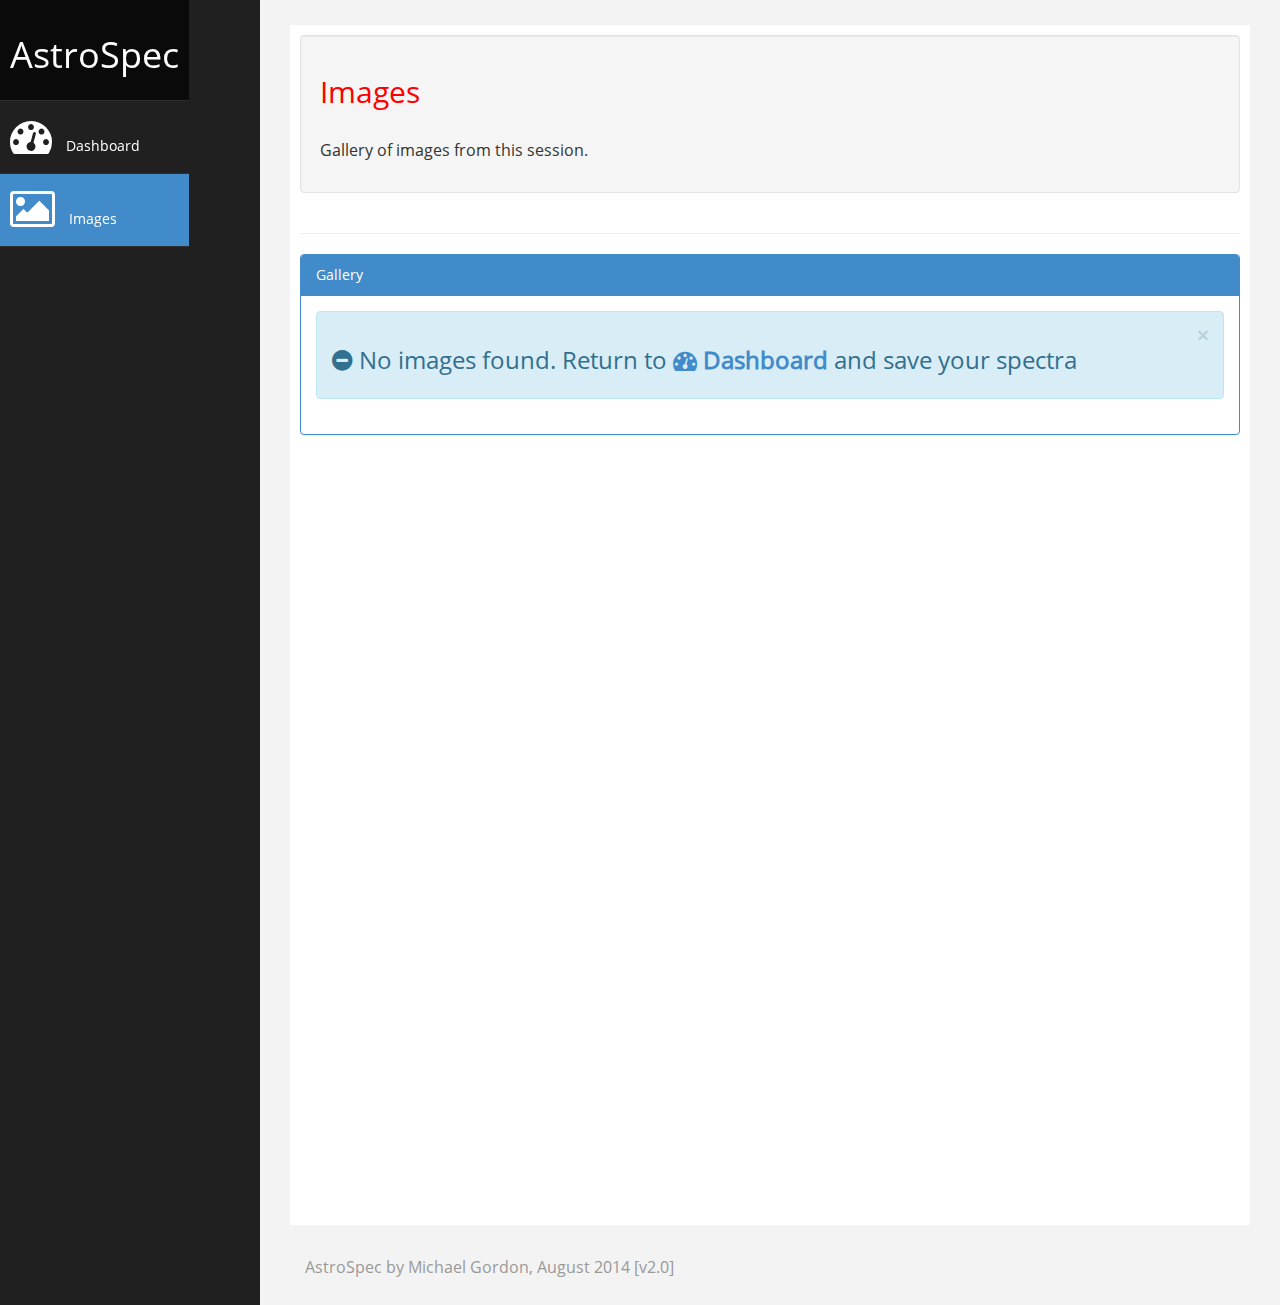
<file: images.html>
<!DOCTYPE html>
<html manifest="astrospec.manifest" xmlns="http://www.w3.org/1999/xhtml">
  <head>
    <meta charset="utf-8" />
    <meta name="viewport" content="width=device-width, initial-scale=1.0, maximum-scale=1.0, user-scalable=no" />
    <meta name="apple-mobile-web-app-capable" content="yes" />
    <meta name="apple-mobile-web-app-status-bar-style" content="black-translucent" />
    <link rel="apple-touch-icon" href="assets/AstroSpecIcon.png" />

    <title>AstroSpec</title>
    <!-- BOOTSTRAP STYLES-->
    <link href="assets/css/bootstrap.css" rel="stylesheet" />
    <!-- FONTAWESOME STYLES-->
    <link href="assets/css/font-awesome.css" rel="stylesheet" />
    <!-- CUSTOM STYLES-->
    <link href="assets/css/custom.css" rel="stylesheet" />
    <!-- NANOGALLERY STYLES -->
    <link href="assets/nanoGALLERY-master/css/nanogallery.css" rel="stylesheet" />
    <link href="assets/nanoGALLERY-master/css/themes/light/nanogallery_light.css" rel="stylesheet" />
    <!-- GOOGLE FONTS-->
    <style>
      @font-face {
      font-family: 'Open Sans';
      font-style: normal;
      font-weight: 400;
      src: local('Open Sans'), local('OpenSans'), url('assets/fonts/gstatic_opensans.woff') format('woff');
      }
      
      @font-face {
      font-family: 'nano_icon_font3';
      src: url('assets/nanoGALLERY-master/css/themes/light/font/nano_icon_font3.eot');
      src: url('assets/nanoGALLERY-master/css/themes/light/font/nano_icon_font3.eot#iefix') format('embedded-opentype'),
      url('assets/nanoGALLERY-master/css/themes/light/font/nano_icon_font3.woff') format('woff'),
      url('assets/nanoGALLERY-master/css/themes/light/font/nano_icon_font3.ttf') format('truetype'),
      url('assets/nanoGALLERY-master/css/themes/light/font/nano_icon_font3.svg#nano_icon_font3') format('svg');
      font-weight: normal;
      font-style: normal;

@media (min-width: 979px) {
    .sidebar-nav-fixed {
        position:fixed;
        top:60px;
        width:23.404%;
        float:left;
    }
}
}
      
      
    </style>
    <!--<link href="http://fonts.googleapis.com/css?family=Open+Sans" rel="stylesheet" type="text/css" />-->
  </head>
  <body>
    <div id="wrapper">
      <nav class="navbar-default navbar-side" role="navigation">
        <div class="sidebar-collapse sidebar-nav-fixed">
          <ul class="nav" id="main-menu" data-spy="affix">
	    <li class="text-center">
	      <a href="index.html"><h1>AstroSpec</h1></a>
	    </li>
	    <!--
	    <li class="text-center">
	      <img src="assets/depticon_large.jpg" class="user-image img-responsive img-thumbnail"/>
	    </li>
	    	      -->
            <li>
              <a  href="index.html"><i class="fa fa-dashboard fa-3x"></i> Dashboard</a>
            </li>
            <li>
              <a class="active-menu"   href="images.html"><i class="fa fa-picture-o fa-3x"></i> Images</a>
            </li>
	  </ul>
        </div>
      </nav>  
      <!-- /. NAV SIDE  -->
      <div id="page-wrapper" >
        <div id="page-inner">
          <div class="row">
            <div class="col-md-12">
	      <div class="well">
              <h2>Images</h2>
              <p>Gallery of images from this session.</p>
	      </div> <!-- /. WELL -->
	    </div> <!--/. COL -->
          </div>  <!-- /. ROW  -->
          <hr />

	  <!-- FIRST ROW of PANELS -->
          <div class="row">            
            <div class="col-md-12">
              <div class="panel panel-primary">
                <div class="panel-heading">
                  Gallery
                </div>        
                <div class="panel-body"> 
		  <div id="nanoGallery">
		  </div>  <!-- /. GALLERY -->
		</div> <!-- /. PANEL-BODY -->
              </div> <!-- /. PANEL -->
            </div> <!-- /. COL -->
          </div> <!-- /. ROW  -->

	  <!-- SECOND ROW/ REMOVE -->
	  <div class="row hidden" id="row-clear">
	    <div class="col-md-8">
	      <div class="panel panel-danger">
		<div class="panel-heading">
		  Clear cache
		</div>
		<div class="panel-body">
		  <button type="button" class="btn-lg btn-danger" id="clear-all"><i class="fa fa-exclamation-triangle"></i> Clear all</button>
		  <p id="helptext" class="help-block"><strong><i class="fa fa-exclamation-triangle"></i> Clear all</strong> to delete stored imaged.  Overwrite existing images from the <a href="index.html"><strong><i class="fa fa-dashboard"></i> Dashboard</strong></a> </p>
		  <div id="div-clear-alert"></div>  <!-- CLEAR ALERT -->
		</div> <!-- /. PANEL-BODY -->
	      </div> <!-- /. PANEL -->
	    </div> <!-- /. COL -->
	  </div> <!-- /. ROW -->
	</div> <!-- /. PAGE INNER  -->
	<div id="push"></div>
	<div id="footer">
	  <div class="container">
	    <p class="text-muted credit">AstroSpec by Michael Gordon, 
	      August 2014  [v2.0]</p>
	  </div>
	</div>
      </div> <!-- /. PAGE WRAPPER  -->
    </div>
    <!-- /. WRAPPER  -->

    <!-- JQUERY SCRIPTS -->
    <script src="assets/js/jquery-1.10.2.js"></script>
    <script src="assets/jquery/external/jquery/jquery.js"></script>
    <script src="assets/jquery/jquery-ui.min.js"></script>
    <!-- BOOTSTRAP SCRIPTS -->
    <script src="assets/js/bootstrap.min.js"></script>
    <!-- METISMENU SCRIPTS -->
    <script src="assets/js/jquery.metisMenu.js"></script>
    <!-- CUSTOM SCRIPTS -->
    <script src="assets/js/custom.js"></script>
    <!-- NANOGALLERY -->
    <script src="assets/nanoGALLERY-master/jquery.nanogallery.js"></script>
    <!-- LOAD THE "STUFF" -->
    <script src="assets/js/image_main.js"></script>
    
    <!-- links stay in fullscreen -->
    <script>
   $( document ).ready(function() {
      var a = document.getElementsByTagName("a");
          for(var i = 0; i < a.length; i++) {
		a[i].onclick = function() {
		      window.location=this.getAttribute("href");
		      return false;
		}
      }
});

      </script>

  </body>
</html>
</file>
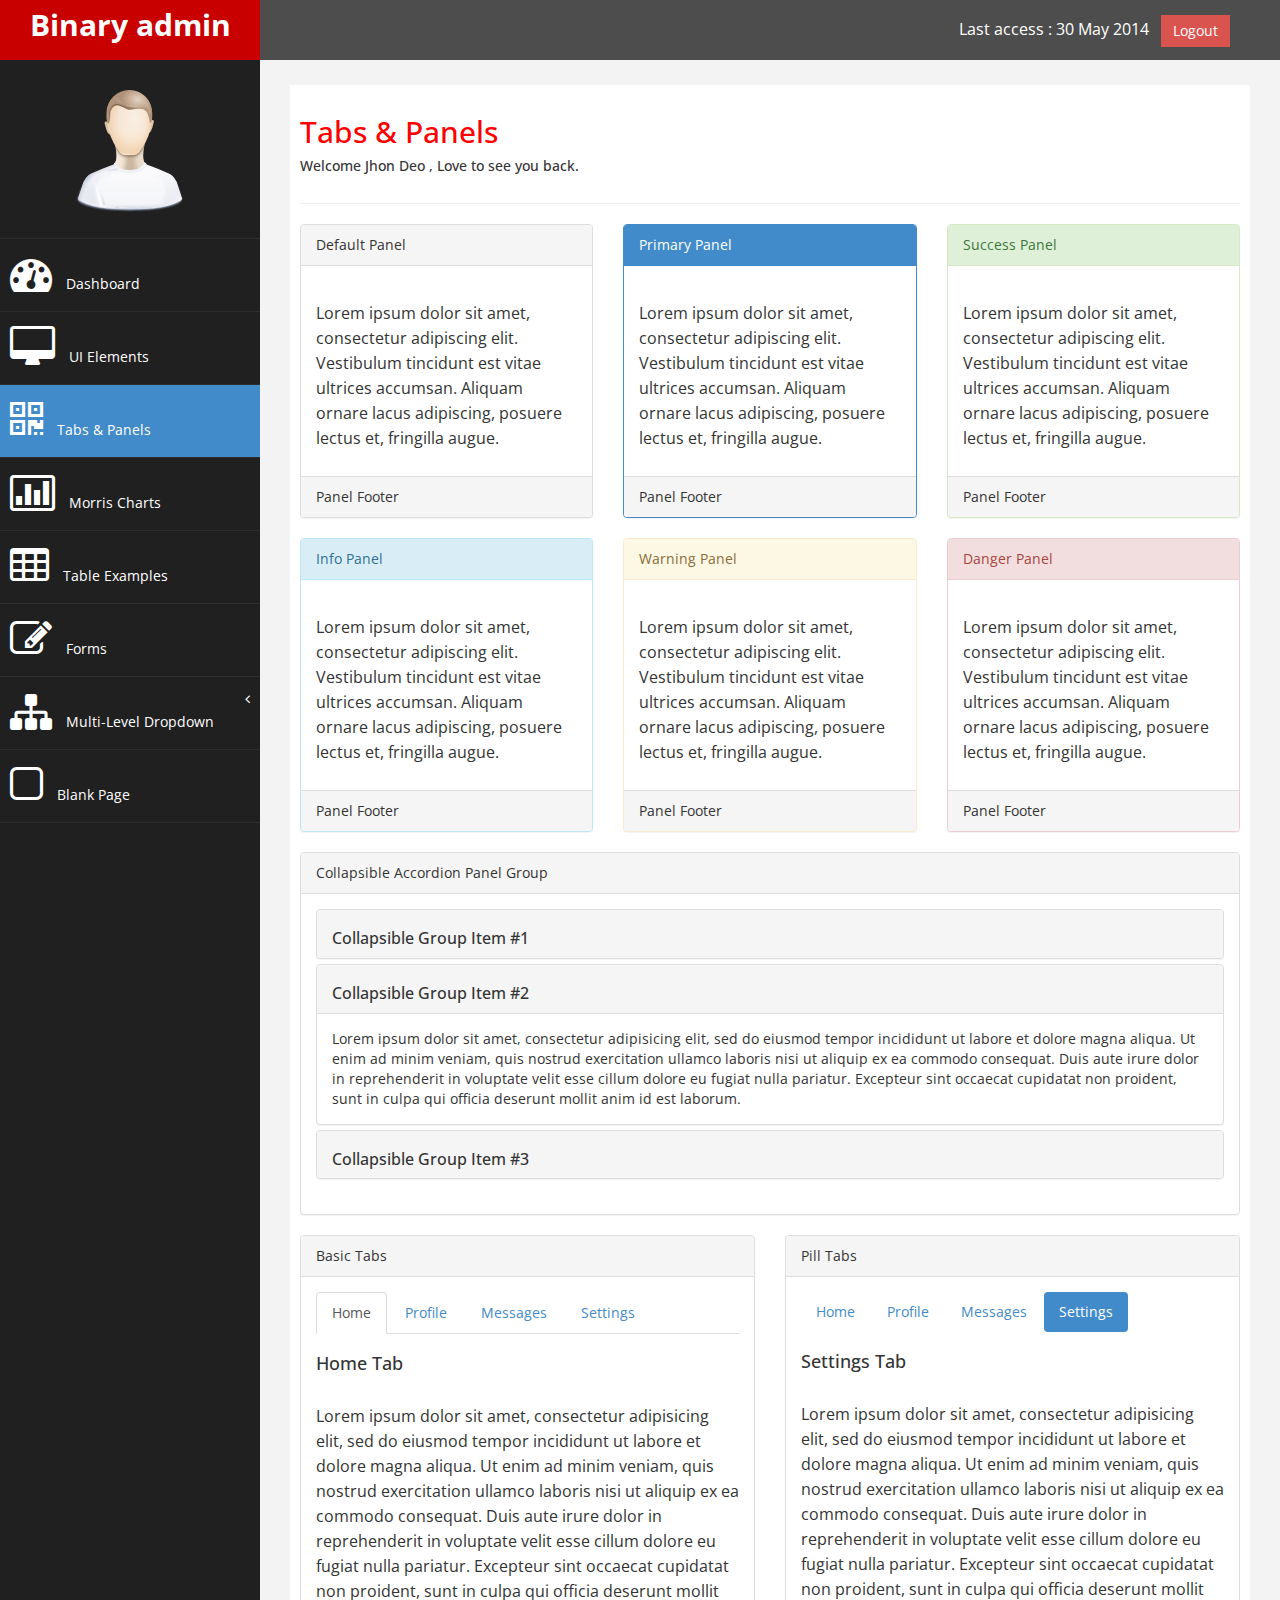
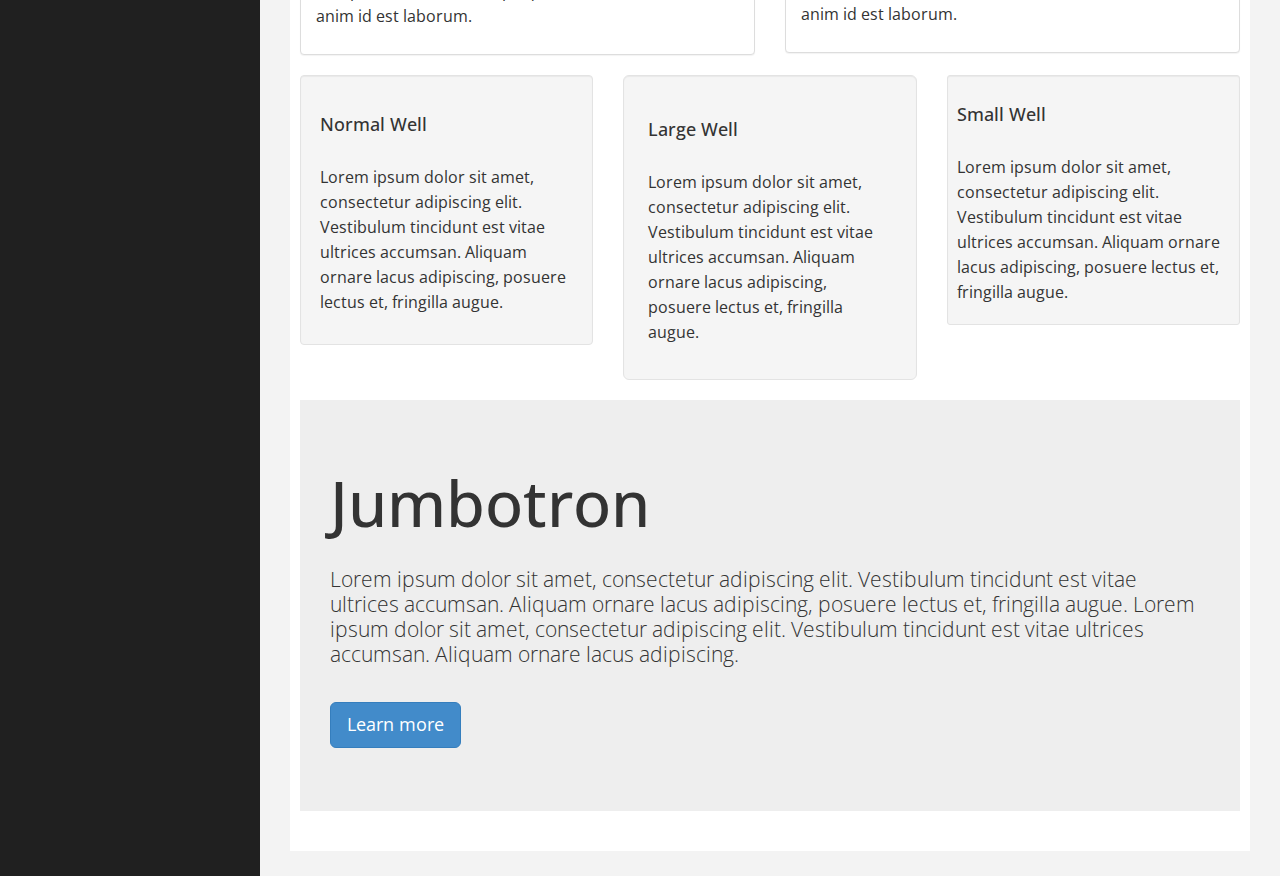
<file: tab-panel.html>
﻿<!DOCTYPE html>
<html xmlns="http://www.w3.org/1999/xhtml">
<head>
      <meta charset="utf-8" />
    <meta name="viewport" content="width=device-width, initial-scale=1.0" />
    <title>Free Bootstrap Admin Template : Binary Admin</title>
	<!-- BOOTSTRAP STYLES-->
    <link href="assets/css/bootstrap.css" rel="stylesheet" />
     <!-- FONTAWESOME STYLES-->
    <link href="assets/css/font-awesome.css" rel="stylesheet" />
        <!-- CUSTOM STYLES-->
    <link href="assets/css/custom.css" rel="stylesheet" />
     <!-- GOOGLE FONTS-->
   <link href='http://fonts.googleapis.com/css?family=Open+Sans' rel='stylesheet' type='text/css' />
</head>
<body>
    <div id="wrapper">
        <nav class="navbar navbar-default navbar-cls-top " role="navigation" style="margin-bottom: 0">
            <div class="navbar-header">
                <button type="button" class="navbar-toggle" data-toggle="collapse" data-target=".sidebar-collapse">
                    <span class="sr-only">Toggle navigation</span>
                    <span class="icon-bar"></span>
                    <span class="icon-bar"></span>
                    <span class="icon-bar"></span>
                </button>
                <a class="navbar-brand" href="index.html">Binary admin</a> 
            </div>
  <div style="color: white;
padding: 15px 50px 5px 50px;
float: right;
font-size: 16px;"> Last access : 30 May 2014 &nbsp; <a href="#" class="btn btn-danger square-btn-adjust">Logout</a> </div>
        </nav>   
           <!-- /. NAV TOP  -->
                <nav class="navbar-default navbar-side" role="navigation">
            <div class="sidebar-collapse">
                <ul class="nav" id="main-menu">
				<li class="text-center">
                    <img src="assets/img/find_user.png" class="user-image img-responsive"/>
					</li>
				
					
                    <li>
                        <a  href="index.html"><i class="fa fa-dashboard fa-3x"></i> Dashboard</a>
                    </li>
                      <li>
                        <a  href="ui.html"><i class="fa fa-desktop fa-3x"></i> UI Elements</a>
                    </li>
                    <li>
                        <a  class="active-menu" href="tab-panel.html"><i class="fa fa-qrcode fa-3x"></i> Tabs & Panels</a>
                    </li>
						   <li  >
                        <a  href="chart.html"><i class="fa fa-bar-chart-o fa-3x"></i> Morris Charts</a>
                    </li>	
                      <li  >
                        <a  href="table.html"><i class="fa fa-table fa-3x"></i> Table Examples</a>
                    </li>
                    <li  >
                        <a  href="form.html"><i class="fa fa-edit fa-3x"></i> Forms </a>
                    </li>				
					
					                   
                    <li>
                        <a href="#"><i class="fa fa-sitemap fa-3x"></i> Multi-Level Dropdown<span class="fa arrow"></span></a>
                        <ul class="nav nav-second-level">
                            <li>
                                <a href="#">Second Level Link</a>
                            </li>
                            <li>
                                <a href="#">Second Level Link</a>
                            </li>
                            <li>
                                <a href="#">Second Level Link<span class="fa arrow"></span></a>
                                <ul class="nav nav-third-level">
                                    <li>
                                        <a href="#">Third Level Link</a>
                                    </li>
                                    <li>
                                        <a href="#">Third Level Link</a>
                                    </li>
                                    <li>
                                        <a href="#">Third Level Link</a>
                                    </li>

                                </ul>
                               
                            </li>
                        </ul>
                      </li>  
                  <li  >
                        <a  href="blank.html"><i class="fa fa-square-o fa-3x"></i> Blank Page</a>
                    </li>	
                </ul>
               
            </div>
            
        </nav>  
        <!-- /. NAV SIDE  -->
        <div id="page-wrapper" >
            <div id="page-inner">
                <div class="row">
                    <div class="col-md-12">
                     <h2>Tabs & Panels </h2>   
                        <h5>Welcome Jhon Deo , Love to see you back. </h5>
                       
                    </div>
                </div>
                 <!-- /. ROW  -->
                 <hr />
                                 
            <div class="row">
                <div class="col-md-4 col-sm-4">
                    <div class="panel panel-default">
                        <div class="panel-heading">
                            Default Panel
                        </div>
                        <div class="panel-body">
                            <p>Lorem ipsum dolor sit amet, consectetur adipiscing elit. Vestibulum tincidunt est vitae ultrices accumsan. Aliquam ornare lacus adipiscing, posuere lectus et, fringilla augue.</p>
                        </div>
                        <div class="panel-footer">
                            Panel Footer
                        </div>
                    </div>
                </div>
                <div class="col-md-4 col-sm-4">
                    <div class="panel panel-primary">
                        <div class="panel-heading">
                            Primary Panel
                        </div>
                        <div class="panel-body">
                            <p>Lorem ipsum dolor sit amet, consectetur adipiscing elit. Vestibulum tincidunt est vitae ultrices accumsan. Aliquam ornare lacus adipiscing, posuere lectus et, fringilla augue.</p>
                        </div>
                        <div class="panel-footer">
                            Panel Footer
                        </div>
                    </div>
                </div>
                <div class="col-md-4 col-sm-4">
                    <div class="panel panel-success">
                        <div class="panel-heading">
                            Success Panel
                        </div>
                        <div class="panel-body">
                            <p>Lorem ipsum dolor sit amet, consectetur adipiscing elit. Vestibulum tincidunt est vitae ultrices accumsan. Aliquam ornare lacus adipiscing, posuere lectus et, fringilla augue.</p>
                        </div>
                        <div class="panel-footer">
                            Panel Footer
                        </div>
                    </div>
                </div>
            </div>
                   <!-- /. ROW  -->
            <div class="row">
                <div class="col-md-4 col-sm-4">
                    <div class="panel panel-info">
                        <div class="panel-heading">
                            Info Panel
                        </div>
                        <div class="panel-body">
                            <p>Lorem ipsum dolor sit amet, consectetur adipiscing elit. Vestibulum tincidunt est vitae ultrices accumsan. Aliquam ornare lacus adipiscing, posuere lectus et, fringilla augue.</p>
                        </div>
                        <div class="panel-footer">
                            Panel Footer
                        </div>
                    </div>
                </div>
                <div class="col-md-4 col-sm-4">
                    <div class="panel panel-warning">
                        <div class="panel-heading">
                            Warning Panel
                        </div>
                        <div class="panel-body">
                            <p>Lorem ipsum dolor sit amet, consectetur adipiscing elit. Vestibulum tincidunt est vitae ultrices accumsan. Aliquam ornare lacus adipiscing, posuere lectus et, fringilla augue.</p>
                        </div>
                        <div class="panel-footer">
                            Panel Footer
                        </div>
                    </div>
                </div>
                <div class="col-md-4 col-sm-4">
                    <div class="panel panel-danger">
                        <div class="panel-heading">
                            Danger Panel
                        </div>
                        <div class="panel-body">
                            <p>Lorem ipsum dolor sit amet, consectetur adipiscing elit. Vestibulum tincidunt est vitae ultrices accumsan. Aliquam ornare lacus adipiscing, posuere lectus et, fringilla augue.</p>
                        </div>
                        <div class="panel-footer">
                            Panel Footer
                        </div>
                    </div>
                </div>
            </div>
                    <!-- /. ROW  -->
            <div class="row">
                <div class="col-md-12">
                    <div class="panel panel-default">
                        <div class="panel-heading">
                            Collapsible Accordion Panel Group
                        </div>
                        <div class="panel-body">
                            <div class="panel-group" id="accordion">
                                <div class="panel panel-default">
                                    <div class="panel-heading">
                                        <h4 class="panel-title">
                                            <a data-toggle="collapse" data-parent="#accordion" href="#collapseOne" class="collapsed">Collapsible Group Item #1</a>
                                        </h4>
                                    </div>
                                    <div id="collapseOne" class="panel-collapse collapse" style="height: 0px;">
                                        <div class="panel-body">
                                            Lorem ipsum dolor sit amet, consectetur adipisicing elit, sed do eiusmod tempor incididunt ut labore et dolore magna aliqua. Ut enim ad minim veniam, quis nostrud exercitation ullamco laboris nisi ut aliquip ex ea commodo consequat. Duis aute irure dolor in reprehenderit in voluptate velit esse cillum dolore eu fugiat nulla pariatur. Excepteur sint occaecat cupidatat non proident, sunt in culpa qui officia deserunt mollit anim id est laborum.
                                        </div>
                                    </div>
                                </div>
                                <div class="panel panel-default">
                                    <div class="panel-heading">
                                        <h4 class="panel-title">
                                            <a data-toggle="collapse" data-parent="#accordion" href="#collapseTwo">Collapsible Group Item #2</a>
                                        </h4>
                                    </div>
                                    <div id="collapseTwo" class="panel-collapse in" style="height: auto;">
                                        <div class="panel-body">
                                            Lorem ipsum dolor sit amet, consectetur adipisicing elit, sed do eiusmod tempor incididunt ut labore et dolore magna aliqua. Ut enim ad minim veniam, quis nostrud exercitation ullamco laboris nisi ut aliquip ex ea commodo consequat. Duis aute irure dolor in reprehenderit in voluptate velit esse cillum dolore eu fugiat nulla pariatur. Excepteur sint occaecat cupidatat non proident, sunt in culpa qui officia deserunt mollit anim id est laborum.
                                        </div>
                                    </div>
                                </div>
                                <div class="panel panel-default">
                                    <div class="panel-heading">
                                        <h4 class="panel-title">
                                            <a data-toggle="collapse" data-parent="#accordion" href="#collapseThree" class="collapsed">Collapsible Group Item #3</a>
                                        </h4>
                                    </div>
                                    <div id="collapseThree" class="panel-collapse collapse">
                                        <div class="panel-body">
                                            Lorem ipsum dolor sit amet, consectetur adipisicing elit, sed do eiusmod tempor incididunt ut labore et dolore magna aliqua. Ut enim ad minim veniam, quis nostrud exercitation ullamco laboris nisi ut aliquip ex ea commodo consequat. Duis aute irure dolor in reprehenderit in voluptate velit esse cillum dolore eu fugiat nulla pariatur. Excepteur sint occaecat cupidatat non proident, sunt in culpa qui officia deserunt mollit anim id est laborum.
                                        </div>
                                    </div>
                                </div>
                            </div>
                        </div>
                    </div>
                </div>
            </div>
                    <!-- /. ROW  -->
            <div class="row">
                <div class="col-md-6 col-sm-6">
                    <div class="panel panel-default">
                        <div class="panel-heading">
                            Basic Tabs
                        </div>
                        <div class="panel-body">
                            <ul class="nav nav-tabs">
                                <li class="active"><a href="#home" data-toggle="tab">Home</a>
                                </li>
                                <li class=""><a href="#profile" data-toggle="tab">Profile</a>
                                </li>
                                <li class=""><a href="#messages" data-toggle="tab">Messages</a>
                                </li>
                                <li class=""><a href="#settings" data-toggle="tab">Settings</a>
                                </li>
                            </ul>

                            <div class="tab-content">
                                <div class="tab-pane fade active in" id="home">
                                    <h4>Home Tab</h4>
                                    <p>Lorem ipsum dolor sit amet, consectetur adipisicing elit, sed do eiusmod tempor incididunt ut labore et dolore magna aliqua. Ut enim ad minim veniam, quis nostrud exercitation ullamco laboris nisi ut aliquip ex ea commodo consequat. Duis aute irure dolor in reprehenderit in voluptate velit esse cillum dolore eu fugiat nulla pariatur. Excepteur sint occaecat cupidatat non proident, sunt in culpa qui officia deserunt mollit anim id est laborum.</p>
                                </div>
                                <div class="tab-pane fade" id="profile">
                                    <h4>Profile Tab</h4>
                                    <p>Lorem ipsum dolor sit amet, consectetur adipisicing elit, sed do eiusmod tempor incididunt ut labore et dolore magna aliqua. Ut enim ad minim veniam, quis nostrud exercitation ullamco laboris nisi ut aliquip ex ea commodo consequat. Duis aute irure dolor in reprehenderit in voluptate velit esse cillum dolore eu fugiat nulla pariatur. Excepteur sint occaecat cupidatat non proident, sunt in culpa qui officia deserunt mollit anim id est laborum.</p>
                                </div>
                                <div class="tab-pane fade" id="messages">
                                    <h4>Messages Tab</h4>
                                    <p>Lorem ipsum dolor sit amet, consectetur adipisicing elit, sed do eiusmod tempor incididunt ut labore et dolore magna aliqua. Ut enim ad minim veniam, quis nostrud exercitation ullamco laboris nisi ut aliquip ex ea commodo consequat. Duis aute irure dolor in reprehenderit in voluptate velit esse cillum dolore eu fugiat nulla pariatur. Excepteur sint occaecat cupidatat non proident, sunt in culpa qui officia deserunt mollit anim id est laborum.</p>
                                </div>
                                <div class="tab-pane fade" id="settings">
                                    <h4>Settings Tab</h4>
                                    <p>Lorem ipsum dolor sit amet, consectetur adipisicing elit, sed do eiusmod tempor incididunt ut labore et dolore magna aliqua. Ut enim ad minim veniam, quis nostrud exercitation ullamco laboris nisi ut aliquip ex ea commodo consequat. Duis aute irure dolor in reprehenderit in voluptate velit esse cillum dolore eu fugiat nulla pariatur. Excepteur sint occaecat cupidatat non proident, sunt in culpa qui officia deserunt mollit anim id est laborum.</p>
                                </div>
                            </div>
                        </div>
                    </div>
                </div>
                <div class="col-md-6 col-sm-6">
                    <div class="panel panel-default">
                        <div class="panel-heading">
                            Pill Tabs
                        </div>
                        <div class="panel-body">
                            <ul class="nav nav-pills">
                                <li class=""><a href="#home-pills" data-toggle="tab">Home</a>
                                </li>
                                <li class=""><a href="#profile-pills" data-toggle="tab">Profile</a>
                                </li>
                                <li class=""><a href="#messages-pills" data-toggle="tab">Messages</a>
                                </li>
                                <li class="active"><a href="#settings-pills" data-toggle="tab">Settings</a>
                                </li>
                            </ul>

                            <div class="tab-content">
                                <div class="tab-pane fade" id="home-pills">
                                    <h4>Home Tab</h4>
                                    <p>Lorem ipsum dolor sit amet, consectetur adipisicing elit, sed do eiusmod tempor incididunt ut labore et dolore magna aliqua. Ut enim ad minim veniam, quis nostrud exercitation ullamco laboris nisi ut aliquip ex ea commodo consequat. Duis aute irure dolor in reprehenderit in voluptate velit esse cillum dolore eu fugiat nulla pariatur. Excepteur sint occaecat cupidatat non proident, sunt in culpa qui officia deserunt mollit anim id est laborum.</p>
                                </div>
                                <div class="tab-pane fade" id="profile-pills">
                                    <h4>Profile Tab</h4>
                                    <p>Lorem ipsum dolor sit amet, consectetur adipisicing elit, sed do eiusmod tempor incididunt ut labore et dolore magna aliqua. Ut enim ad minim veniam, quis nostrud exercitation ullamco laboris nisi ut aliquip ex ea commodo consequat. Duis aute irure dolor in reprehenderit in voluptate velit esse cillum dolore eu fugiat nulla pariatur. Excepteur sint occaecat cupidatat non proident, sunt in culpa qui officia deserunt mollit anim id est laborum.</p>
                                </div>
                                <div class="tab-pane fade" id="messages-pills">
                                    <h4>Messages Tab</h4>
                                    <p>Lorem ipsum dolor sit amet, consectetur adipisicing elit, sed do eiusmod tempor incididunt ut labore et dolore magna aliqua. Ut enim ad minim veniam, quis nostrud exercitation ullamco laboris nisi ut aliquip ex ea commodo consequat. Duis aute irure dolor in reprehenderit in voluptate velit esse cillum dolore eu fugiat nulla pariatur. Excepteur sint occaecat cupidatat non proident, sunt in culpa qui officia deserunt mollit anim id est laborum.</p>
                                </div>
                                <div class="tab-pane fade active in" id="settings-pills">
                                    <h4>Settings Tab</h4>
                                    <p>Lorem ipsum dolor sit amet, consectetur adipisicing elit, sed do eiusmod tempor incididunt ut labore et dolore magna aliqua. Ut enim ad minim veniam, quis nostrud exercitation ullamco laboris nisi ut aliquip ex ea commodo consequat. Duis aute irure dolor in reprehenderit in voluptate velit esse cillum dolore eu fugiat nulla pariatur. Excepteur sint occaecat cupidatat non proident, sunt in culpa qui officia deserunt mollit anim id est laborum.</p>
                                </div>
                            </div>
                        </div>
                    </div>
                </div>
            </div>
                    <!-- /. ROW  -->
            <div class="row">
                <div class="col-md-4 col-sm-4">
                    <div class="well">
                        <h4>Normal Well</h4>
                        <p>Lorem ipsum dolor sit amet, consectetur adipiscing elit. Vestibulum tincidunt est vitae ultrices accumsan. Aliquam ornare lacus adipiscing, posuere lectus et, fringilla augue.</p>
                    </div>
                </div>
                <div class="col-md-4 col-sm-4">
                    <div class="well well-lg">
                        <h4>Large Well</h4>
                        <p>Lorem ipsum dolor sit amet, consectetur adipiscing elit. Vestibulum tincidunt est vitae ultrices accumsan. Aliquam ornare lacus adipiscing, posuere lectus et, fringilla augue.</p>
                    </div>
                </div>
                <div class="col-md-4 col-sm-4">
                    <div class="well well-sm">
                        <h4>Small Well</h4>
                        <p>Lorem ipsum dolor sit amet, consectetur adipiscing elit. Vestibulum tincidunt est vitae ultrices accumsan. Aliquam ornare lacus adipiscing, posuere lectus et, fringilla augue.</p>
                    </div>
                </div>
            </div>
                    <!-- /. ROW  -->
            <div class="row">
                <div class="col-md-12">
                    <div class="jumbotron">
                        <h1>Jumbotron</h1>
                        <p>Lorem ipsum dolor sit amet, consectetur adipiscing elit. Vestibulum tincidunt est vitae ultrices accumsan. Aliquam ornare lacus adipiscing, posuere lectus et, fringilla augue. Lorem ipsum dolor sit amet, consectetur adipiscing elit. Vestibulum tincidunt est vitae ultrices accumsan. Aliquam ornare lacus adipiscing.</p>
                        <p>
                            <a class="btn btn-primary btn-lg" role="button">Learn more</a>
                        </p>
                    </div>
                </div>
            </div>
                    <!-- /. ROW  -->

    </div>
             <!-- /. PAGE INNER  -->
            </div>
         <!-- /. PAGE WRAPPER  -->
        </div>
     <!-- /. WRAPPER  -->
    <!-- SCRIPTS -AT THE BOTOM TO REDUCE THE LOAD TIME-->
    <!-- JQUERY SCRIPTS -->
    <script src="assets/js/jquery-1.10.2.js"></script>
      <!-- BOOTSTRAP SCRIPTS -->
    <script src="assets/js/bootstrap.min.js"></script>
    <!-- METISMENU SCRIPTS -->
    <script src="assets/js/jquery.metisMenu.js"></script>
      <!-- CUSTOM SCRIPTS -->
    <script src="assets/js/custom.js"></script>
    
   
</body>
</html>
</file>
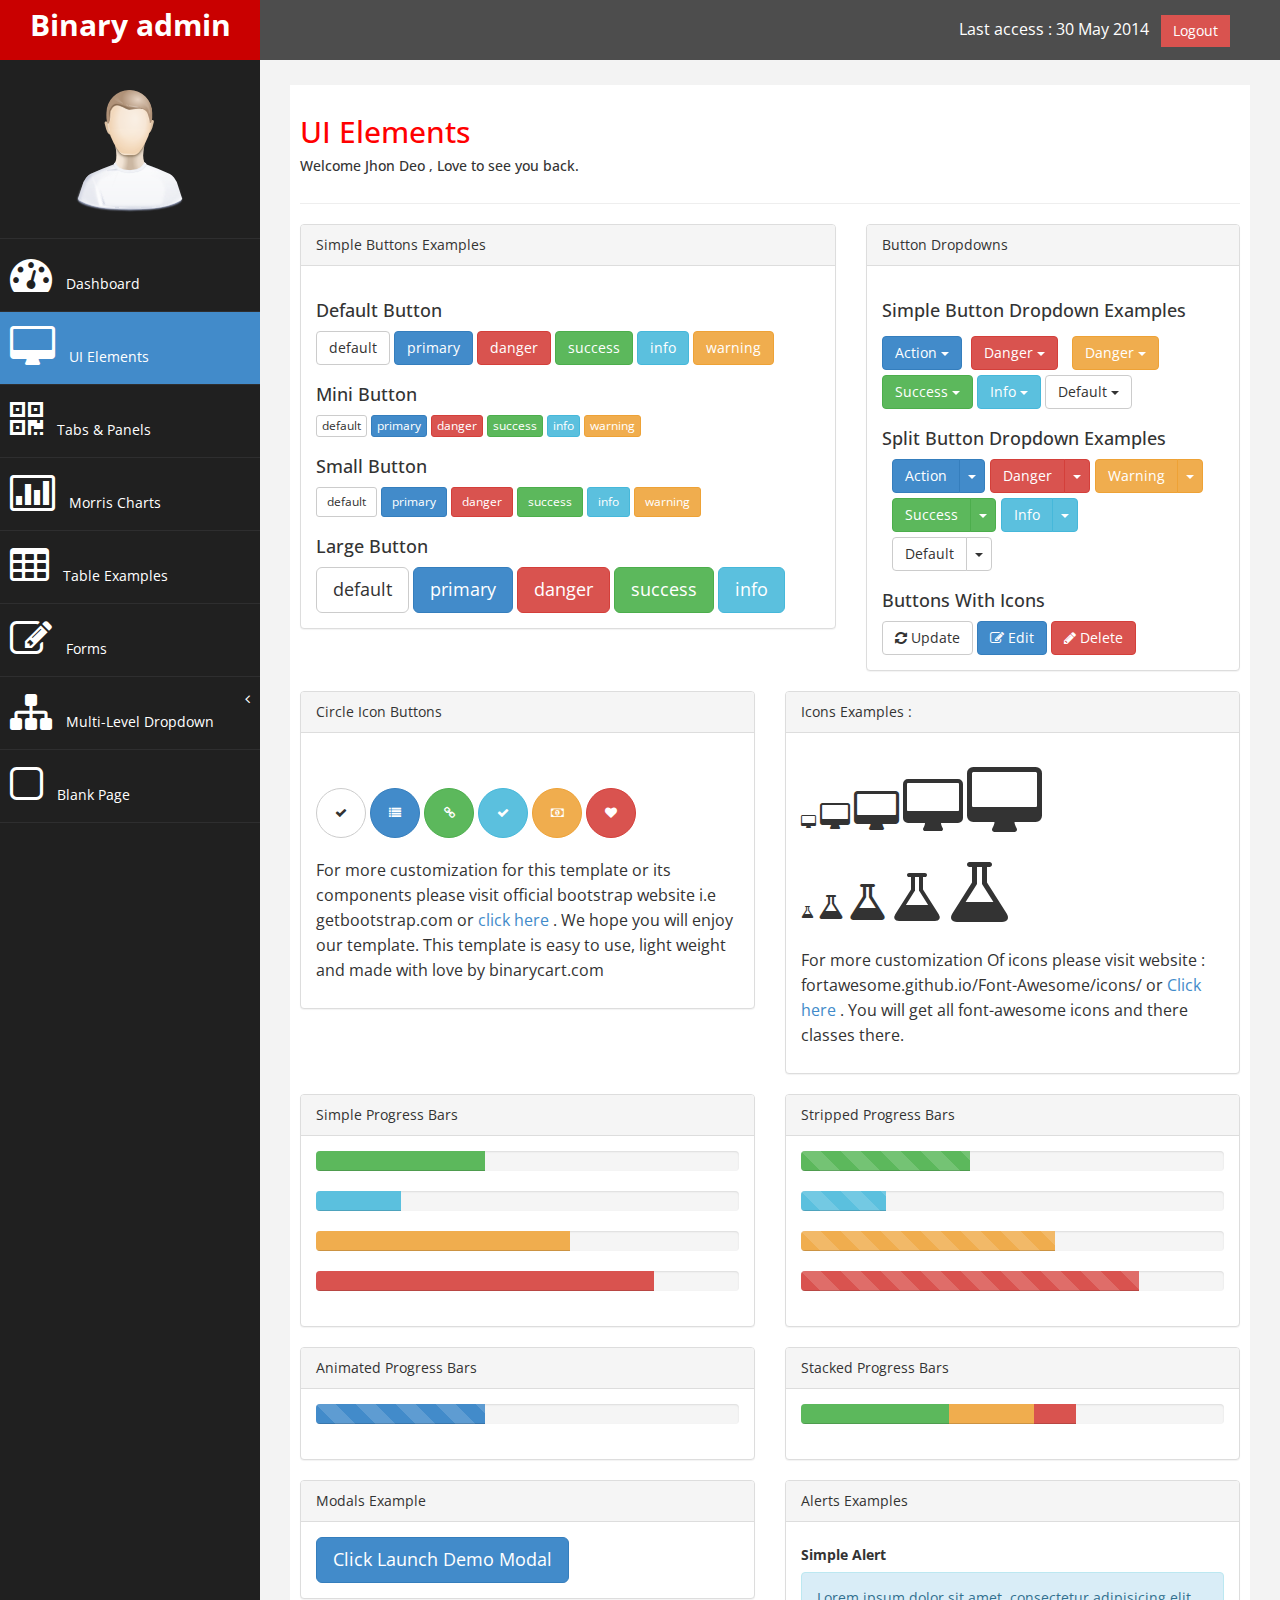
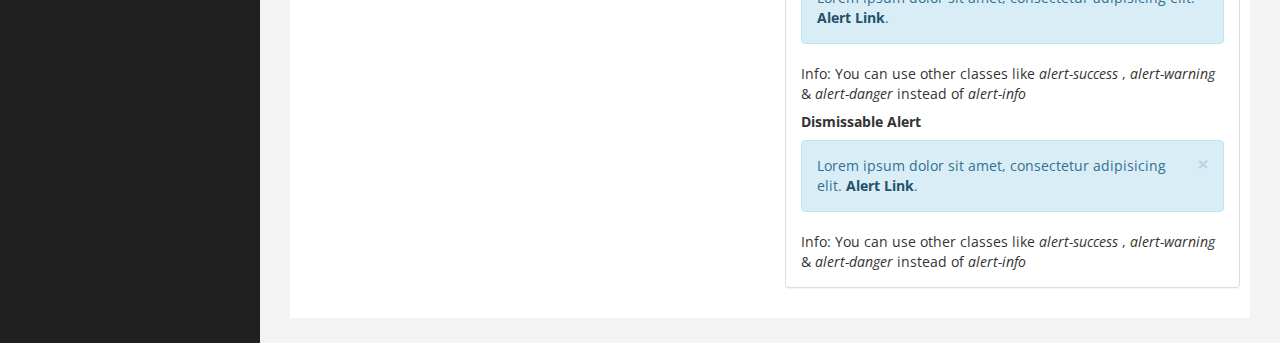
<file: ui.html>
﻿<!DOCTYPE html>
<html xmlns="http://www.w3.org/1999/xhtml">
<head>
      <meta charset="utf-8" />
    <meta name="viewport" content="width=device-width, initial-scale=1.0" />
    <title>Free Bootstrap Admin Template : Binary Admin</title>
	<!-- BOOTSTRAP STYLES-->
    <link href="assets/css/bootstrap.css" rel="stylesheet" />
     <!-- FONTAWESOME STYLES-->
    <link href="assets/css/font-awesome.css" rel="stylesheet" />
        <!-- CUSTOM STYLES-->
    <link href="assets/css/custom.css" rel="stylesheet" />
     <!-- GOOGLE FONTS-->
   <link href='http://fonts.googleapis.com/css?family=Open+Sans' rel='stylesheet' type='text/css' />
</head>
<body>
    <div id="wrapper">
        <nav class="navbar navbar-default navbar-cls-top " role="navigation" style="margin-bottom: 0">
            <div class="navbar-header">
                <button type="button" class="navbar-toggle" data-toggle="collapse" data-target=".sidebar-collapse">
                    <span class="sr-only">Toggle navigation</span>
                    <span class="fa fa-bar"></span>
                    <span class="fa fa-bar"></span>
                    <span class="fa fa-bar"></span>
                </button>
                <a class="navbar-brand" href="index.html">Binary admin</a> 
            </div>
  <div style="color: white;
padding: 15px 50px 5px 50px;
float: right;
font-size: 16px;"> Last access : 30 May 2014 &nbsp; <a href="#" class="btn btn-danger square-btn-adjust">Logout</a> </div>
        </nav>   
           <!-- /. NAV TOP  -->
                <nav class="navbar-default navbar-side" role="navigation">
            <div class="sidebar-collapse">
                <ul class="nav" id="main-menu">
				<li class="text-center">
                    <img src="assets/img/find_user.png" class="user-image img-responsive"/>
					</li>
				
					
                    <li>
                        <a  href="index.html"><i class="fa fa-dashboard fa-3x"></i> Dashboard</a>
                    </li>
                      <li>
                        <a class="active-menu"   href="ui.html"><i class="fa fa-desktop fa-3x"></i> UI Elements</a>
                    </li>
                    <li>
                        <a  href="tab-panel.html"><i class="fa fa-qrcode fa-3x"></i> Tabs & Panels</a>
                    </li>
						   <li  >
                        <a  href="chart.html"><i class="fa fa-bar-chart-o fa-3x"></i> Morris Charts</a>
                    </li>	
                      <li  >
                        <a  href="table.html"><i class="fa fa-table fa-3x"></i> Table Examples</a>
                    </li>
                    <li  >
                        <a  href="form.html"><i class="fa fa-edit fa-3x"></i> Forms </a>
                    </li>				
					
					                   
                    <li>
                        <a href="#"><i class="fa fa-sitemap fa-3x"></i> Multi-Level Dropdown<span class="fa arrow"></span></a>
                        <ul class="nav nav-second-level">
                            <li>
                                <a href="#">Second Level Link</a>
                            </li>
                            <li>
                                <a href="#">Second Level Link</a>
                            </li>
                            <li>
                                <a href="#">Second Level Link<span class="fa arrow"></span></a>
                                <ul class="nav nav-third-level">
                                    <li>
                                        <a href="#">Third Level Link</a>
                                    </li>
                                    <li>
                                        <a href="#">Third Level Link</a>
                                    </li>
                                    <li>
                                        <a href="#">Third Level Link</a>
                                    </li>

                                </ul>
                               
                            </li>
                        </ul>
                      </li>  
                  <li  >
                        <a  href="blank.html"><i class="fa fa-square-o fa-3x"></i> Blank Page</a>
                    </li>	
                </ul>
               
            </div>
            
        </nav>  
        <!-- /. NAV SIDE  -->
        <div id="page-wrapper" >
            <div id="page-inner">
                <div class="row">
                    <div class="col-md-12">
                     <h2>UI Elements</h2>   
                        <h5>Welcome Jhon Deo , Love to see you back. </h5>
                       
                    </div>
                </div>
                 <!-- /. ROW  -->
                 <hr />
                 <div class="row">
                    
                      <div class="col-md-7">
                    <div class="panel panel-default">
                        <div class="panel-heading">
                         Simple Buttons Examples
                        </div>        
                                      
                                    <div class="panel-body"> 

                    <h4>Default Button</h4>
                    <a href="#" class="btn btn-default">default</a>
                    <a href="#" class="btn btn-primary">primary</a>
                    <a href="#" class="btn btn-danger">danger</a>
                    <a href="#" class="btn btn-success">success</a>
                    <a href="#" class="btn btn-info">info</a>
                    <a href="#" class="btn btn-warning">warning</a>

                   
                    <h4>Mini Button</h4>
                    <a href="#" class="btn btn-default btn-xs">default</a>
                    <a href="#" class="btn btn-primary btn-xs">primary</a>
                    <a href="#" class="btn btn-danger btn-xs">danger</a>
                    <a href="#" class="btn btn-success btn-xs">success</a>
                    <a href="#" class="btn btn-info btn-xs">info</a>
                    <a href="#" class="btn btn-warning btn-xs">warning</a>

                  
                    <h4>Small Button</h4>
                    <a href="#" class="btn btn-default btn-sm">default</a>
                    <a href="#" class="btn btn-primary btn-sm">primary</a>
                    <a href="#" class="btn btn-danger btn-sm">danger</a>
                    <a href="#" class="btn btn-success btn-sm">success</a>
                    <a href="#" class="btn btn-info btn-sm">info</a>
                    <a href="#" class="btn btn-warning btn-sm">warning</a>

                   
                    <h4>Large Button</h4>

                    <a href="#" class="btn btn-default btn-lg">default</a>
                    <a href="#" class="btn btn-primary btn-lg">primary</a>
                    <a href="#" class="btn btn-danger btn-lg">danger</a>
                    <a href="#" class="btn btn-success btn-lg">success</a>
                    <a href="#" class="btn btn-info btn-lg">info</a>

                   
                </div>
            </div>
                          </div>
                     <div class="col-md-5">
                      <div class="panel panel-default">
                        <div class="panel-heading">
                           Button Dropdowns
                        </div>        
                                      
                                    <div class="panel-body"> 
                                          <h4>Simple Button Dropdown Examples </h4>  
                                       <div style="margin-top: 10px;">
											
											<div class="btn-group">
											  <button data-toggle="dropdown" class="btn btn-primary dropdown-toggle">Action <span class="caret"></span></button>
											  <ul class="dropdown-menu">
												<li><a href="#">Action</a></li>
												<li><a href="#">Another action</a></li>
												<li><a href="#">Something else here</a></li>
												<li class="divider"></li>
												<li><a href="#">Separated link</a></li>
											  </ul>
											</div>
											<div style="margin:5px;" class="btn-group">
											  <button data-toggle="dropdown" class="btn btn-danger dropdown-toggle">Danger <span class="caret"></span></button>
											  <ul class="dropdown-menu">
												<li><a href="#">Action</a></li>
												<li><a href="#">Another action</a></li>
												<li><a href="#">Something else here</a></li>
												<li class="divider"></li>
												<li><a href="#">Separated link</a></li>
											  </ul>
											</div>
                                           <div style="margin:5px;" class="btn-group">
											  <button data-toggle="dropdown" class="btn btn-warning dropdown-toggle">Danger <span class="caret"></span></button>
											  <ul class="dropdown-menu">
												<li><a href="#">Action</a></li>
												<li><a href="#">Another action</a></li>
												<li><a href="#">Something else here</a></li>
												<li class="divider"></li>
												<li><a href="#">Separated link</a></li>
											  </ul>
											</div>
										  </div>
										  <div>
                                               
                                              	<div class="btn-group">
											  <button data-toggle="dropdown" class="btn btn-success dropdown-toggle">Success <span class="caret"></span></button>
											  <ul class="dropdown-menu">
												<li><a href="#">Action</a></li>
												<li><a href="#">Another action</a></li>
												<li><a href="#">Something else here</a></li>
												<li class="divider"></li>
												<li><a href="#">Separated link</a></li>
											  </ul>
											</div>
											<div class="btn-group">
											  <button data-toggle="dropdown" class="btn btn-info dropdown-toggle">Info <span class="caret"></span></button>
											  <ul class="dropdown-menu">
												<li><a href="#">Action</a></li>
												<li><a href="#">Another action</a></li>
												<li><a href="#">Something else here</a></li>
												<li class="divider"></li>
												<li><a href="#">Separated link</a></li>
											  </ul>
											</div>
											<div class="btn-group">
											  <button data-toggle="dropdown" class="btn btn-default dropdown-toggle">Default <span class="caret"></span></button>
											  <ul class="dropdown-menu">
												<li><a href="#">Action</a></li>
												<li><a href="#">Another action</a></li>
												<li><a href="#">Something else here</a></li>
												<li class="divider"></li>
												<li><a href="#">Separated link</a></li>
											  </ul>
											</div>
										  </div>
                                       
                                       <h4>Split Button Dropdown Examples </h4>
                                      
                                       <div style="margin:5px;" class="btn-toolbar">
										
										<div class="btn-group">
										  <button class="btn btn-primary">Action</button>
										  <button data-toggle="dropdown" class="btn btn-primary dropdown-toggle"><span class="caret"></span></button>
										  <ul class="dropdown-menu">
											<li><a href="#">Action</a></li>
											<li><a href="#">Another action</a></li>
											<li><a href="#">Something else here</a></li>
											<li class="divider"></li>
											<li><a href="#">Separated link</a></li>
										  </ul>
										</div>
										<div class="btn-group">
										  <button class="btn btn-danger">Danger</button>
										  <button data-toggle="dropdown" class="btn btn-danger dropdown-toggle"><span class="caret"></span></button>
										  <ul class="dropdown-menu">
											<li><a href="#">Action</a></li>
											<li><a href="#">Another action</a></li>
											<li><a href="#">Something else here</a></li>
											<li class="divider"></li>
											<li><a href="#">Separated link</a></li>
										  </ul>
										</div>
                                           <div class="btn-group">
										  <button class="btn btn-warning">Warning</button>
										  <button data-toggle="dropdown" class="btn btn-warning dropdown-toggle"><span class="caret"></span></button>
										  <ul class="dropdown-menu">
											<li><a href="#">Action</a></li>
											<li><a href="#">Another action</a></li>
											<li><a href="#">Something else here</a></li>
											<li class="divider"></li>
											<li><a href="#">Separated link</a></li>
										  </ul>
										</div>
									  </div>
									  <div style="margin:5px;" class="btn-toolbar">
										
										<div class="btn-group">
										  <button class="btn btn-success">Success</button>
										  <button data-toggle="dropdown" class="btn btn-success dropdown-toggle"><span class="caret"></span></button>
										  <ul class="dropdown-menu">
											<li><a href="#">Action</a></li>
											<li><a href="#">Another action</a></li>
											<li><a href="#">Something else here</a></li>
											<li class="divider"></li>
											<li><a href="#">Separated link</a></li>
										  </ul>
										</div>
										<div class="btn-group">
										  <button class="btn btn-info">Info</button>
										  <button data-toggle="dropdown" class="btn btn-info dropdown-toggle"><span class="caret"></span></button>
										  <ul class="dropdown-menu">
											<li><a href="#">Action</a></li>
											<li><a href="#">Another action</a></li>
											<li><a href="#">Something else here</a></li>
											<li class="divider"></li>
											<li><a href="#">Separated link</a></li>
										  </ul>
										</div>
									  </div>
									  <div style="margin:5px;" class="btn-toolbar">
										<div class="btn-group">
										  <button class="btn btn-default">Default</button>
										  <button data-toggle="dropdown" class="btn btn-default dropdown-toggle"><span class="caret"></span></button>
										  <ul class="dropdown-menu">
											<li><a href="#">Action</a></li>
											<li><a href="#">Another action</a></li>
											<li><a href="#">Something else here</a></li>
											<li class="divider"></li>
											<li><a href="#">Separated link</a></li>
										  </ul>
										</div>
									  </div>
                                       

                                       <h4>Buttons With Icons</h4>                                       
										
											<button class="btn btn-default"><i class=" fa fa-refresh "></i> Update</button>
											<button class="btn btn-primary"><i class="fa fa-edit "></i> Edit</button>
											<button class="btn btn-danger"><i class="fa fa-pencil"></i> Delete</button>
										
															
									

                                        </div>
                                    </div>
                    </div>
                    </div>
                <!-- /. ROW  -->
                <div class="row">
                    <div class="col-md-6">
                        <div class="panel panel-default">
                        <div class="panel-heading">
                            Circle Icon Buttons 
                        </div>
                       
                        <div class="panel-body">
                             <br /> <br />
                            <button type="button" class="btn btn-default btn-circle"><i class="fa fa-check"></i>
                            </button>
                            <button type="button" class="btn btn-primary btn-circle"><i class="fa fa-list"></i>
                            </button>
                            <button type="button" class="btn btn-success btn-circle"><i class="fa fa-link"></i>
                            </button>
                            <button type="button" class="btn btn-info btn-circle"><i class="fa fa-check"></i>
                            </button>
                            <button type="button" class="btn btn-warning btn-circle"><i class="fa fa-money"></i>
                            </button>
                            <button type="button" class="btn btn-danger btn-circle"><i class="fa fa-heart"></i>
                            </button>
                           <br />
                             <p>
                        For more customization for this template or its components please visit official bootstrap website i.e getbootstrap.com or <a href="http://getbootstrap.com/components/" target="_blank">click here</a> . We hope you will enjoy our template. This template is easy to use, light weight and made with love by binarycart.com 
                        </p>
                        </div>
                        
                    </div>
                    </div>
                    <div class="col-md-6">
                        <div class="panel panel-default">
                        <div class="panel-heading">
                            Icons Examples : 
                        </div>
                       
                        <div class="panel-body">
                            <br />
                            <i class="fa fa-desktop "></i>
                            
                             <i class="fa fa-desktop fa-2x"></i>
                              <i class="fa fa-desktop fa-3x"></i>
                              <i class="fa fa-desktop fa-4x"></i>
                              <i class="fa fa-desktop fa-5x"></i>
                              <br />
                             <br />
                            <i class="fa fa-flask "></i>
                            
                             <i class="fa fa-flask fa-2x"></i>
                              <i class="fa fa-flask fa-3x"></i>
                              <i class="fa fa-flask fa-4x"></i>
                              <i class="fa fa-flask fa-5x"></i>
                              <br />
                              <p>
                        For more customization Of icons please visit website : fortawesome.github.io/Font-Awesome/icons/ or  <a href="http://fortawesome.github.io/Font-Awesome/icons/" target="_blank" >Click here</a> . You will get all font-awesome icons and there classes there.
                        </p>
                        </div>
                        
                    </div>
                    </div>
                </div>
                 <!-- /. ROW  -->
                <div class="row">
                    <div class="col-md-6">
                        <div class="panel panel-default">
                        <div class="panel-heading">
                            Simple Progress Bars 
                        </div>
                       
                        <div class="panel-body">
                       <div class="progress">
  <div class="progress-bar progress-bar-success" role="progressbar" aria-valuenow="40" aria-valuemin="0" aria-valuemax="100" style="width: 40%">
    <span class="sr-only">40% Complete (success)</span>
  </div>
</div>
<div class="progress">
  <div class="progress-bar progress-bar-info" role="progressbar" aria-valuenow="20" aria-valuemin="0" aria-valuemax="100" style="width: 20%">
    <span class="sr-only">20% Complete</span>
  </div>
</div>
<div class="progress">
  <div class="progress-bar progress-bar-warning" role="progressbar" aria-valuenow="60" aria-valuemin="0" aria-valuemax="100" style="width: 60%">
    <span class="sr-only">60% Complete (warning)</span>
  </div>
</div>
<div class="progress">
  <div class="progress-bar progress-bar-danger" role="progressbar" aria-valuenow="80" aria-valuemin="0" aria-valuemax="100" style="width: 80%">
    <span class="sr-only">80% Complete</span>
  </div>
</div>
                            </div>
                            </div>
                    </div>
                    <div class="col-md-6">
                        <div class="panel panel-default">
                        <div class="panel-heading">
                            Stripped Progress Bars 
                        </div>
                       
                        <div class="panel-body">
                       <div class="progress progress-striped">
  <div class="progress-bar progress-bar-success" role="progressbar" aria-valuenow="40" aria-valuemin="0" aria-valuemax="100" style="width: 40%">
    <span class="sr-only">40% Complete (success)</span>
  </div>
</div>
<div class="progress progress-striped">
  <div class="progress-bar progress-bar-info" role="progressbar" aria-valuenow="20" aria-valuemin="0" aria-valuemax="100" style="width: 20%">
    <span class="sr-only">20% Complete</span>
  </div>
</div>
<div class="progress progress-striped">
  <div class="progress-bar progress-bar-warning" role="progressbar" aria-valuenow="60" aria-valuemin="0" aria-valuemax="100" style="width: 60%">
    <span class="sr-only">60% Complete (warning)</span>
  </div>
</div>
<div class="progress progress-striped">
  <div class="progress-bar progress-bar-danger" role="progressbar" aria-valuenow="80" aria-valuemin="0" aria-valuemax="100" style="width: 80%">
    <span class="sr-only">80% Complete</span>
  </div>
</div>
                            </div>
                            </div>
                    </div>
                </div>
                 <!-- /. ROW  -->
                <div class="row">
                    <div class="col-md-6">
                        <div class="panel panel-default">
                        <div class="panel-heading">
                            Animated Progress Bars 
                        </div>
                       
                        <div class="panel-body">
                       <div class="progress progress-striped active">
  <div class="progress-bar progress-bar-primary" role="progressbar" aria-valuenow="40" aria-valuemin="0" aria-valuemax="100" style="width: 40%">
    <span class="sr-only">40% Complete (success)</span>
  </div>
</div>
                            </div>
                            </div>
                    </div>
                      <div class="col-md-6">
                        <div class="panel panel-default">
                        <div class="panel-heading">
                            Stacked Progress Bars 
                        </div>
                       
                        <div class="panel-body">
                       <div class="progress">
  <div class="progress-bar progress-bar-success" style="width: 35%">
    <span class="sr-only">35% Complete (success)</span>
  </div>
  <div class="progress-bar progress-bar-warning" style="width: 20%">
    <span class="sr-only">20% Complete (warning)</span>
  </div>
  <div class="progress-bar progress-bar-danger" style="width: 10%">
    <span class="sr-only">10% Complete (danger)</span>
  </div>
</div>
                            </div>
                            </div>
                    </div>
                </div>
                <!-- /. ROW  -->
                <div class="row">
                    <div class="col-md-6">
                       
                     <!--  Modals-->
                    <div class="panel panel-default">
                        <div class="panel-heading">
                            Modals Example
                        </div>
                        <div class="panel-body">
                            <button class="btn btn-primary btn-lg" data-toggle="modal" data-target="#myModal">
                              Click  Launch Demo Modal
                            </button>
                            <div class="modal fade" id="myModal" tabindex="-1" role="dialog" aria-labelledby="myModalLabel" aria-hidden="true">
                                <div class="modal-dialog">
                                    <div class="modal-content">
                                        <div class="modal-header">
                                            <button type="button" class="close" data-dismiss="modal" aria-hidden="true">&times;</button>
                                            <h4 class="modal-title" id="myModalLabel">Modal title Here</h4>
                                        </div>
                                        <div class="modal-body">
                                            Lorem ipsum dolor sit amet, consectetur adipisicing elit, sed do eiusmod tempor incididunt ut labore et dolore magna aliqua. Ut enim ad minim veniam, quis nostrud exercitation ullamco laboris nisi ut aliquip ex ea commodo consequat. Duis aute irure dolor in reprehenderit in voluptate velit esse cillum dolore eu fugiat nulla pariatur. Excepteur sint occaecat cupidatat non proident, sunt in culpa qui officia deserunt mollit anim id est laborum.
                                        </div>
                                        <div class="modal-footer">
                                            <button type="button" class="btn btn-default" data-dismiss="modal">Close</button>
                                            <button type="button" class="btn btn-primary">Save changes</button>
                                        </div>
                                    </div>
                                </div>
                            </div>
                        </div>
                    </div>
                     <!-- End Modals-->
                
                    </div>
                     <div class="col-md-6">
                          <div class="panel panel-default">
                        <div class="panel-heading">
                            Alerts Examples
                        </div>
                        <div class="panel-body">
                            <h5><strong>Simple Alert</strong></h5>
                            <div class="alert alert-info">
                                Lorem ipsum dolor sit amet, consectetur adipisicing elit. <a href="#" class="alert-link">Alert Link</a>.
                            </div>
                            Info: You can use other classes like <i>alert-success</i> , <i>alert-warning</i> & <i>alert-danger</i> instead of <i>alert-info</i>
                           <br />
                              <h5><strong>Dismissable Alert</strong></h5>
                            <div class="alert alert-info alert-dismissable">
                                <button type="button" class="close" data-dismiss="alert" aria-hidden="true">×</button>
                                Lorem ipsum dolor sit amet, consectetur adipisicing elit. <a href="#" class="alert-link">Alert Link</a>.
                            </div>
                            Info: You can use other classes like <i>alert-success</i> , <i>alert-warning</i> & <i>alert-danger</i> instead of <i>alert-info</i>
                           
                             </div>
                              </div>
                     </div>
                </div>
                <!-- /. ROW  -->
    </div>
             <!-- /. PAGE INNER  -->
            </div>
         <!-- /. PAGE WRAPPER  -->
        </div>
     <!-- /. WRAPPER  -->
    <!-- SCRIPTS -AT THE BOTOM TO REDUCE THE LOAD TIME-->
    <!-- JQUERY SCRIPTS -->
    <script src="assets/js/jquery-1.10.2.js"></script>
      <!-- BOOTSTRAP SCRIPTS -->
    <script src="assets/js/bootstrap.min.js"></script>
    <!-- METISMENU SCRIPTS -->
    <script src="assets/js/jquery.metisMenu.js"></script>
      <!-- CUSTOM SCRIPTS -->
    <script src="assets/js/custom.js"></script>
 
</body>
</html>
</file>
<file: backup/assets/css/custom.css>
/*=============================================================
    Authour URI: www.binarycart.com
    License: Commons Attribution 3.0

    http://creativecommons.org/licenses/by/3.0/

    100% To use For Personal And Commercial Use.
    IN EXCHANGE JUST GIVE US CREDITS AND TELL YOUR FRIENDS ABOUT US
   
    ========================================================  */
/*==============================================
    GENERAL  STYLES    
    =============================================*/
body {
    font-family: 'Open Sans', sans-serif;
}

 #wrapper {
    width: 100%;
    background:#202020;
}

#page-wrapper {
    padding: 15px 15px;
    min-height: 600px;
    background:#F3F3F3;
   
}
#page-inner {
    width:100%;
    margin:10px 20px 10px 0px;
    background-color:#fff!important;
    padding:10px;
    min-height:1200px;
}

.text-center {
    text-align:center;
}
.no-boder {
    border:1px solid #f3f3f3;
}
h2 {
    color: #f00;
}
h4 {
    padding-top:10px;
}
.square-btn-adjust {
    border: 0px solid transparent; 
   -webkit-border-radius: 0px;
-moz-border-radius: 0px;
border-radius: 0px;

}
p {
    font-size:16px;
    line-height:25px;
    padding-top:20px;
}
/*==============================================
   DASHBOARD STYLES    
    =============================================*/
.panel-back {
    background-color:#F8F8F8;

}
   .noti-box {
min-height: 100px;
padding: 20px;
}

    .noti-box .icon-box {
display: block;
float: left;
margin: 0 15px 10px 0;
width: 70px;
height: 70px;
line-height: 75px;
vertical-align: middle;
text-align: center;
font-size: 40px;
}
.text-box p{
    margin: 0 0 3px;
}
.main-text {
    font-size: 25px;
    font-weight:600;
}
.set-icon {
    -webkit-border-radius: 50px;
-moz-border-radius: 50px;
border-radius: 50px;

}
    .bg-color-green {
background-color: #00CE6F;
color: #fff;
}
 .bg-color-blue {
background-color: #A95DF0;
color: #fff;
}
  .bg-color-red {
background-color: #DB0630;
color: #fff;
}
  .bg-color-brown {
background-color: #B94A00;
color: #fff;
}


 .icon-box-right {
display: block;
float: right;
margin: 0 15px 10px 0;
width: 70px;
height: 70px;
line-height: 75px;
vertical-align: middle;
text-align: center;
font-size: 40px;
}

 .main-temp-back {
background: #8702A8;
color: #FFFFFF;
font-size: 16px;
font-weight: 300;
text-align: center;
}
 .main-temp-back .text-temp {
font-size: 40px;
}
.back-dash {
    padding:20px;
    font-size:20px;
    font-weight:500;
      -webkit-border-radius: 0px;
-moz-border-radius: 0px;
border-radius: 0px;
background-color:#2EA7EB;
color:#fff;
}
    .back-dash p {
        padding-top:16px;
        font-size:13px;
        color:#fff;
        line-height:25px;
        text-align:justify;
    }
    .back-footer-green {
    background-color: #009B50;
    border-top: 0px solid #fff;
}
     .back-footer-red {
    background-color: #AF0000;
    border-top: 0px solid #fff;
}
     .color-bottom-txt {
   color: #000;
font-size: 16px;
line-height: 30px;
}
     /*CHAT PANEL*/
 .chat-panel .panel-body {
height: 450px;
overflow-y: scroll;
}
 .chat-box {
margin: 0;
padding: 0;
list-style: none;
}
 .chat-box li {
margin-bottom: 15px;
padding-bottom: 5px;
border-bottom: 1px dotted #808080;
}
 .chat-box li.left .chat-body {
margin-left: 90px;
}
 .chat-box li .chat-body p {
margin: 0;
color: #8d8888;
}
.chat-img>img {
    margin-left:20px;
}

/*==============================================
    MENU STYLES    
    =============================================*/


.user-image {
    margin: 25px auto;
-webkit-border-radius: 10px;
-moz-border-radius: 10px;
border-radius: 10px;
max-height:170px;
max-width:170px;
}

.navbar-cls-top .navbar-brand {
	color: #fff;
background: #C90000;
width: 260px;
text-align: center;
height: 60px;
font-size: 30px;
font-weight: 700;
}
.active-menu {
    background-color:#C90000!important;
}

.arrow {
    float: right;
}

.fa.arrow:before {
    content: "\f104";
}

.active > a > .fa.arrow:before {
    content: "\f107";
}


.nav-second-level li,
.nav-third-level li {
    border-bottom: none !important;
}

.nav-second-level li a {
    padding-left: 37px;
}

.nav-third-level li a {
    padding-left: 55px;
}
.sidebar-collapse , .sidebar-collapse .nav{
	background:none;
}
.sidebar-collapse .nav {
	padding:0;
}
.sidebar-collapse .nav > li > a {
	color:#fff;
	background:#202020;
	text-shadow:none;
	
}
.sidebar-collapse > .nav > li > a {
	padding:15px 10px;
}
.sidebar-collapse > .nav > li {
	border-bottom: 1px solid rgba(107, 108, 109, 0.19);
}
.sidebar-collapse .nav > li > a:hover,
.sidebar-collapse .nav > li > a:focus {
	
	background:#0A0A0A;
	outline:0;
}

.nav-second-level > li > a:before ,
.nav-third-level > li > a:before {
	content:"";
	display:block;
	position:absolute;
	left:20px;
	width:15px;
	height:1px;
	background:#ff0000;
	top:20px;
}
.nav-second-level > li > a:after,
.nav-third-level > li > a:after {
	content:"";
	display:block;
	position:absolute;
	left:20px;
	width:1px;
	height:100%;
	background:#ff0000;
	top:0px;
	z-index:10;
}
.nav-second-level  > li:last-child > a:after,
.nav-third-level  > li:last-child > a:after {
	height:50%;
}
.nav-third-level > li > a:after,
.nav-third-level > li > a:before  {
	left:40px;
}
.navbar-side {
	border:none;
	background-color: #202020;
	
}
.navbar-cls-top {
	background:#4D4D4D;
	border-bottom:none;
	
}
.navbar-cls-top .navbar-brand:hover {

background: #C90000;
color:#fff;

}

.navbar-default {
border:0px solid black;
     
}
.navbar-header {
    background: #A70303;
}
.navbar-default .navbar-toggle:hover, .navbar-default .navbar-toggle:focus {
background-color: #B40101;
}
.navbar-default .navbar-toggle {
border-color: #fff;
}

.navbar-default .navbar-toggle .icon-bar {
background-color: #FFF;
}
.nav > li > a > i {
    margin-right:10px;
}
/*==============================================
    UI ELEMENTS STYLES     
    =============================================*/
.btn-circle {
width: 50px;
height: 50px;
padding: 6px 0;
 -webkit-border-radius: 25px;
-moz-border-radius: 25px;
border-radius: 25px;
text-align: center;
font-size: 12px;
line-height: 1.428571429;
}

/*==============================================
    MEDIA QUERIES     
    =============================================*/
 
 @media(min-width:768px) {
     #page-wrapper{
               margin: 0 0 0 260px;
        padding: 15px 30px;
        min-height: 1200px;
		
    }
	
	
    .navbar-side {
        z-index: 1;
        position: absolute;
        width: 260px;
    }

   .navbar {
 border-radius: 0px; 
}
   
}
</file>
<file: assets/css/custom.css>
/*=============================================================
    Authour URI: www.binarycart.com
    License: Commons Attribution 3.0

    http://creativecommons.org/licenses/by/3.0/

    100% To use For Personal And Commercial Use.
    IN EXCHANGE JUST GIVE US CREDITS AND TELL YOUR FRIENDS ABOUT US
   
    ========================================================  */
/*==============================================
    GENERAL  STYLES    
    =============================================*/
body {
    font-family: 'Open Sans', sans-serif;
}

 #wrapper {
    width: 100%;
    background:#202020;
}

#page-wrapper {
    padding: 15px 15px;
    min-height: 600px;
    background:#F3F3F3;
   
}
#page-inner {
    width:100%;
    margin:10px 20px 10px 0px;
    background-color:#fff!important;
    padding:10px;
    min-height:1200px;
}

.text-center {
    text-align:center;
}
.no-border {
    border:1px solid #f3f3f3;
}
h2 {
    color: #f00;
}
h4 {
    padding-top:10px;
}
.square-btn-adjust {
    border: 0px solid transparent; 
   -webkit-border-radius: 0px;
-moz-border-radius: 0px;
border-radius: 0px;

}
p {
    font-size:16px;
    line-height:25px;
    padding-top:20px;
}
/*==============================================
   DASHBOARD STYLES    
    =============================================*/
.panel-back {
    background-color:#F8F8F8;

}
   .noti-box {
min-height: 100px;
padding: 20px;
}

    .noti-box .icon-box {
display: block;
float: left;
margin: 0 15px 10px 0;
width: 70px;
height: 70px;
line-height: 75px;
vertical-align: middle;
text-align: center;
font-size: 40px;
}
.text-box p{
    margin: 0 0 3px;
}
.main-text {
    font-size: 25px;
    font-weight:600;
}
.set-icon {
    -webkit-border-radius: 50px;
-moz-border-radius: 50px;
border-radius: 50px;

}
    .bg-color-green {
background-color: #00CE6F;
color: #fff;
}
 .bg-color-blue {
background-color: #A95DF0;
color: #fff;
}
  .bg-color-red {
background-color: #DB0630;
color: #fff;
}
  .bg-color-brown {
background-color: #B94A00;
color: #fff;
}


 .icon-box-right {
display: block;
float: right;
margin: 0 15px 10px 0;
width: 70px;
height: 70px;
line-height: 75px;
vertical-align: middle;
text-align: center;
font-size: 40px;
}

 .main-temp-back {
background: #8702A8;
color: #FFFFFF;
font-size: 16px;
font-weight: 300;
text-align: center;
}
 .main-temp-back .text-temp {
font-size: 40px;
}
.back-dash {
    padding:20px;
    font-size:20px;
    font-weight:500;
      -webkit-border-radius: 0px;
-moz-border-radius: 0px;
border-radius: 0px;
background-color:#2EA7EB;
color:#fff;
}
    .back-dash p {
        padding-top:16px;
        font-size:13px;
        color:#fff;
        line-height:25px;
        text-align:justify;
    }
    .back-footer-green {
    background-color: #009B50;
    border-top: 0px solid #fff;
}
     .back-footer-red {
    background-color: #AF0000;
    border-top: 0px solid #fff;
}
     .color-bottom-txt {
   color: #000;
font-size: 16px;
line-height: 30px;
}
     /*CHAT PANEL*/
 .chat-panel .panel-body {
height: 450px;
overflow-y: scroll;
}
 .chat-box {
margin: 0;
padding: 0;
list-style: none;
}
 .chat-box li {
margin-bottom: 15px;
padding-bottom: 5px;
border-bottom: 1px dotted #808080;
}
 .chat-box li.left .chat-body {
margin-left: 90px;
}
 .chat-box li .chat-body p {
margin: 0;
color: #8d8888;
}
.chat-img>img {
    margin-left:20px;
}

/*==============================================
    MENU STYLES    
    =============================================*/


.user-image {
    margin: 25px auto;
    -webkit-border-radius: 10px;
    -moz-border-radius: 10px;
    border-radius: 10px;
    max-height:170px;
    max-width:170px;
}

.navbar-cls-top .navbar-brand {
	color: #fff;
background: #C90000;
width: 260px;
text-align: center;
height: 60px;
font-size: 30px;
font-weight: 700;
}
.active-menu {
    background-color:#428bca!important;
}

.arrow {
    float: right;
}

.fa.arrow:before {
    content: "\f104";
}

.active > a > .fa.arrow:before {
    content: "\f107";
}


.nav-second-level li,
.nav-third-level li {
    border-bottom: none !important;
}

.nav-second-level li a {
    padding-left: 37px;
}

.nav-third-level li a {
    padding-left: 55px;
}
.sidebar-collapse , .sidebar-collapse .nav{
	background:none;
}
.sidebar-collapse .nav {
	padding:0;
}
.sidebar-collapse .nav > li > a {
	color:#fff;
	background:#202020;
	text-shadow:none;
	
}
.sidebar-collapse > .nav > li > a {
	padding:15px 10px;
}
.sidebar-collapse > .nav > li {
	border-bottom: 1px solid rgba(107, 108, 109, 0.19);
}
.sidebar-collapse .nav > li > a:hover,
.sidebar-collapse .nav > li > a:focus {
	
	background:#0A0A0A;
	outline:0;
}

.nav-second-level > li > a:before ,
.nav-third-level > li > a:before {
	content:"";
	display:block;
	position:absolute;
	left:20px;
	width:15px;
	height:1px;
	background:#ff0000;
	top:20px;
}
.nav-second-level > li > a:after,
.nav-third-level > li > a:after {
	content:"";
	display:block;
	position:absolute;
	left:20px;
	width:1px;
	height:100%;
	background:#ff0000;
	top:0px;
	z-index:10;
}
.nav-second-level  > li:last-child > a:after,
.nav-third-level  > li:last-child > a:after {
	height:50%;
}
.nav-third-level > li > a:after,
.nav-third-level > li > a:before  {
	left:40px;
}
.navbar-side {
	border:none;
	background-color: #202020;
	
}
.navbar-cls-top {
	background:#4D4D4D;
	border-bottom:none;
	
}
.navbar-cls-top .navbar-brand:hover {

background: #C90000;
color:#fff;

}

.navbar-default {
border:0px solid black;
     
}
.navbar-header {
    background: #A70303;
}
.navbar-default .navbar-toggle:hover, .navbar-default .navbar-toggle:focus {
background-color: #B40101;
}
.navbar-default .navbar-toggle {
border-color: #fff;
}

.navbar-default .navbar-toggle .icon-bar {
background-color: #FFF;
}
.nav > li > a > i {
    margin-right:10px;
}
/*==============================================
    UI ELEMENTS STYLES     
    =============================================*/
.btn-circle {
width: 50px;
height: 50px;
padding: 6px 0;
 -webkit-border-radius: 25px;
-moz-border-radius: 25px;
border-radius: 25px;
text-align: center;
font-size: 12px;
line-height: 1.428571429;
}

/*==============================================
    MEDIA QUERIES     
    =============================================*/
 
 @media(min-width:768px) {
     #page-wrapper{
               margin: 0 0 0 260px;
        padding: 15px 30px;
        min-height: 1200px;
		
    }
	
	
    .navbar-side {
        z-index: 1;
        position: absolute;
        width: 260px;
    }

   .navbar {
 border-radius: 0px; 
}
   
}
</file>
<file: assets/nanoGALLERY-master/css/nanogallery.css>
/* Theme for nanoGALLERY - www.nanogallery.brisbois.fr */

/**************************************/
/* MAIN CONTAINER                     */
/**************************************/

.nanogallery_theme_default {
	font-size: 1.0em;
	line-height: normal;
	padding: 0px;
	margin: 0 auto;
	box-sizing: content-box;
	-webkit-box-sizing: content-box;
	-moz-box-sizing: content-box;
	-o-box-sizing: content-box;
	overflow: hidden;
  visibility: visible;
}


/**************************************/
/* ICON FONT V3                       */
/* generated by : http://fontello.com */
/* FONT AWESOME                       */
/**************************************/

@font-face {
  font-family: 'nano_icon_font3';
  src: url('./font/nano_icon_font3.eot?8875162');
  src: url('./font/nano_icon_font3.eot?8875162#iefix') format('embedded-opentype'),
       url('./font/nano_icon_font3.woff?8875162') format('woff'),
       url('./font/nano_icon_font3.ttf?8875162') format('truetype'),
       url('./font/nano_icon_font3.svg?8875162#nano_icon_font3') format('svg');
  font-weight: normal;
  font-style: normal;
}

/*
.icon-star:before { content: '\e800'; }
.icon-star-empty:before { content: '\e801'; }
.icon-videocam:before { content: '\e802'; }
.icon-picture:before { content: '\e803'; }
.icon-video:before { content: '\e804'; }
.icon-camera:before { content: '\e805'; }
.icon-camera-alt:before { content: '\e806'; }
.icon-th-large:before { content: '\e807'; }
.icon-th-list:before { content: '\e808'; }
.icon-ok:before { content: '\e809'; }
.icon-cancel:before { content: '\e80a'; }
.icon-help:before { content: '\e80b'; }
.icon-home:before { content: '\e80c'; }
.icon-link-ext:before { content: '\e80d'; }
.icon-attach:before { content: '\e80e'; }
.icon-eye:before { content: '\e80f'; }
.icon-eye-off:before { content: '\e810'; }
.icon-download:before { content: '\e811'; }
.icon-pencil:before { content: '\e812'; }
.icon-chat:before { content: '\e813'; }
.icon-attention:before { content: '\e814'; }
.icon-folder-empty:before { content: '\e815'; }
.icon-folder-open-empty:before { content: '\e816'; }
.icon-menu:before { content: '\e817'; }
.icon-cog:before { content: '\e818'; }
.icon-cog-alt:before { content: '\e819'; }
.icon-play:before { content: '\e81a'; }
.icon-left-open:before { content: '\e81b'; }
.icon-right-open:before { content: '\e81c'; }
.icon-pause:before { content: '\e81d'; }
.icon-ellipsis-vert:before { content: '\e81e'; }
.icon-right-big:before { content: '\e81f'; }
.icon-arrows-cw:before { content: '\e820'; }
.icon-search:before { content: '\e821'; }
.icon-th:before { content: '\e822'; }
.icon-left-big:before { content: '\e823'; }
.icon-tags:before { content: '\e824'; }
.icon-zoom-in:before { content: '\e825'; }
.icon-zoom-out:before { content: '\e826'; }
.icon-resize-full:before { content: '\e827'; }
.icon-resize-small:before { content: '\e828'; }
.icon-shuffle:before { content: '\e829'; }
.icon-help-circled:before { content: '\e82a'; }
.icon-info-circled:before { content: '\e82b'; }
.icon-info:before { content: '\e82c'; }
.icon-link:before { content: '\e82d'; }
.icon-location:before { content: '\e82e'; }
.icon-mail:before { content: '\e82f'; }
.icon-trash:before { content: '\e830'; }
.icon-block:before { content: '\e831'; }
.icon-resize-full-alt:before { content: '\e832'; }
.icon-logout:before { content: '\e833'; }
.icon-login:before { content: '\e834'; }
.icon-ticket:before { content: '\e835'; }
.icon-credit-card:before { content: '\e836'; }
.icon-rocket:before { content: '\e837'; }
.icon-beaker:before { content: '\e838'; }
.icon-magic:before { content: '\e839'; }
.icon-exchange:before { content: '\e83a'; }
.icon-wrench:before { content: '\e83b'; }
.icon-pin:before { content: '\e83c'; }
.icon-flag:before { content: '\e83d'; }
.icon-tag:before { content: '\e83e'; }
.icon-bookmark:before { content: '\e83f'; }
.icon-bookmark-empty:before { content: '\e840'; }
.icon-upload:before { content: '\e841'; }
.icon-align-left:before { content: '\e842'; }
.icon-align-right:before { content: '\e843'; }
.icon-align-justify:before { content: '\e844'; }
.icon-export:before { content: '\e845'; }
.icon-edit:before { content: '\e846'; }
.icon-flag-empty:before { content: '\e847'; }
.icon-cw:before { content: '\e848'; }
.icon-ccw:before { content: '\e849'; }
.icon-ellipsis:before { content: '\e84a'; }
.icon-resize-vertical:before { content: '\e84b'; }
.icon-resize-horizontal:before { content: '\e84c'; }
.icon-move:before { content: '\e84d'; }
.icon-lightbulb:before { content: '\e84e'; }
.icon-filter:before { content: '\e84f'; }
 */


/**************************************/
/* TOOLBAR                            */
/**************************************/

.nanogallery_theme_default .nanoGalleryNavigationbarContainer {
	margin:5px auto;
	padding:5px 0;
	/*background-color:#f09;*/
	display: block;
}

.nanogallery_theme_default .nanoGalleryNavigationbar {
	border-top: 1px solid #555;
	border-bottom: 1px solid #555;
	padding: 0px;
	text-align: left;
	display:table;
	width:100%;
}

.nanogallery_theme_default .nanoGalleryTags {
	margin: 10px 0 1px 1px ;
	padding: 4px;
	display: table-cell;
	cursor:pointer;
	vertical-align: middle;
}
.nanogallery_theme_default .nanoGalleryTags:after {
	content: '\e824';	/* .icon-tags */
	margin-left: .2em;
	margin-right: .3em;
	font-family: "nano_icon_font3";
	font-style: normal;
	font-weight: normal;
	speak: none;
	display: inline-block;
	text-decoration: inherit;
	width: 1em;
	text-align: center;
	font-variant: normal;
	text-transform: none;
}

.nanogallery_theme_default .setFullPageButton {
	margin: 10px 0 1px 1px ;
	padding: 4px;
	display: table-cell;
	cursor:pointer;
	vertical-align: middle;
}
.nanogallery_theme_default .setFullPageButton:after {
	content: '\e827';	/* .icon-resize-full */
	margin-left: .2em;
	margin-right: .3em;
	font-family: "nano_icon_font3";
	font-style: normal;
	font-weight: normal;
	speak: none;
	display: inline-block;
	text-decoration: inherit;
	width: 1em;
	text-align: center;
	font-variant: normal;
	text-transform: none;
}

.nanogallery_theme_default .removeFullPageButton {
	margin: 10px 0 1px 1px ;
	padding: 4px;
	display: table-cell;
	cursor:pointer;
	vertical-align: middle;
}
.nanogallery_theme_default .removeFullPageButton:after {
	content: '\e828';	/* .icon-resize-small */
	margin-left: .2em;
	margin-right: .3em;
	font-family: "nano_icon_font3";
	font-style: normal;
	font-weight: normal;
	speak: none;
	display: inline-block;
	text-decoration: inherit;
	width: 1em;
	text-align: center;
	font-variant: normal;
	text-transform: none;
}

.nanogallery_theme_default.fullpage{
	display:block;
	background-color: #000;
	position: fixed;
  top:0px;
  bottom:0px;
  left:0px;
  right:0px;
  clear:both;
  overflow-y:scroll;
  overflow-x:hidden;
  padding: 0px 20px 10px 20px;
}


/**************************************/
/* NAVIGATION BREADCRUMB              */
/**************************************/
.nanogallery_theme_default .nanoGalleryBreadcrumb {
	/*background-color: #000;*/
	/*border: 1px dotted #555;*/
	margin: 1px;
	padding: 4px;
	text-align: left;
	box-sizing: content-box;
	-webkit-box-sizing: content-box;
	-moz-box-sizing: content-box;
	-o-box-sizing: content-box;
	display: table-cell;
	width: 100%;
	overflow:hidden;
}
.nanogallery_theme_default .nanoGalleryBreadcrumb .folder,
.nanogallery_theme_default .nanoGalleryBreadcrumb .folderHome {
	margin: 0px 5px;
	white-space: nowrap;
	cursor:pointer;
	vertical-align: middle;
	display: inline-block;
}
.nanogallery_theme_default .nanoGalleryBreadcrumb .folder:hover,
.nanogallery_theme_default .nanoGalleryBreadcrumb .folderHome:hover{
	color: #fff;
}
.nanogallery_theme_default .nanoGalleryBreadcrumb  .folder:before{
	content: '\e815';	/* .icon-folder-empty */
	margin-left: .2em;
	margin-right: .3em;
	font-family: "nano_icon_font3";
	font-style: normal;
	font-weight: normal;
	speak: none;
	display: inline-block;
	text-decoration: inherit;
	width: 1em;
	text-align: center;
	font-variant: normal;
	text-transform: none;
}
.nanogallery_theme_default .nanoGalleryBreadcrumb  .folderHome:before{
	content: '\e80c';	/* .icon-home */
	margin-left: .2em;
	margin-right: .3em;
	font-family: "nano_icon_font3";
	font-style: normal;
	font-weight: normal;
	speak: none;
	display: inline-block;
	text-decoration: inherit;
	width: 1em;
	text-align: center;
	font-variant: normal;
	text-transform: none;
}
.nanogallery_theme_default .nanoGalleryBreadcrumb .separator {
	margin: 0px 5px;
	display: inline;
	cursor:pointer;
	vertical-align: middle;
	display: inline-block;
}
.nanogallery_theme_default .nanoGalleryBreadcrumb .separator:hover{
	color: #fff;
}
.nanogallery_theme_default .nanoGalleryBreadcrumb .separator:before {
	content: '\e823';	/* .icon-left-big */
	margin-left: .2em;
	margin-right: .3em;
	font-family: "nano_icon_font3";
	font-style: normal;
	font-weight: normal;
	speak: none;
	display: inline-block;
	text-decoration: inherit;
	width: 1em;
	text-align: center;
	font-variant: normal;
	text-transform: none;
}


.nanogallery_theme_default .nanoGalleryBreadcrumb .loading{
	display: inline-block;
}
.nanogallery_theme_default .nanoGalleryBreadcrumb .loading:after{
	content:'\00a0\00a0\00a0\00a0\00a0\00a0\00a0\00a0\00a0\00a0';
	background:url('loading.gif') no-repeat center;
}


/**************************************/
/* THUMBNAILS                         */
/**************************************/

.nanogallery_theme_default .nanoGalleryContainerParent {
	position: relative;
	text-align: center;
 	margin:0px auto;
	box-sizing: content-box;
	-webkit-box-sizing: content-box;
	-moz-box-sizing: content-box;
	-o-box-sizing: content-box;
}

.nanogallery_theme_default .nanoGalleryContainer {
	text-align: left;
  position:relative;
	width:auto;
	display: inline-block;
	box-sizing: content-box;
	-webkit-box-sizing: content-box;
	-moz-box-sizing: content-box;
	-o-box-sizing: content-box;
	overflow:hidden;
}

.nanogallery_theme_default .nanoGalleryContainer .nanoGalleryThumbnailContainer{
	/* no margin allowed here */
  cursor: pointer;
	border: 1px solid #000;
	/*margin: 1px;*/
	padding: 0px; /* 5 */
	background-color: #000;
	display: inline-block;
	position: absolute;   /*relative;*/
	box-sizing: content-box;
	-webkit-box-sizing: content-box;
	-moz-box-sizing: content-box;
	-o-box-sizing: content-box;
	overflow:hidden;
}

.nanogallery_theme_default .nanoGalleryContainer .nanoGalleryThumbnailContainer .subcontainer{
	/* no border or padding allowed here */
  box-sizing: content-box;
	-webkit-box-sizing: content-box;
	-moz-box-sizing: content-box;
	-o-box-sizing: content-box;
	border: 0px solid #000;
	margin: 0px;
	padding: 0px;
	overflow:hidden;
}

.nanogallery_theme_default .nanoGalleryContainer .nanoGalleryThumbnailContainer .imgContainer{
	position:relative;
	margin: 5px;
	/*padding:5px;*/
  overflow:hidden;
	background:#000;
	box-sizing: content-box;
	-webkit-box-sizing: content-box;
	-moz-box-sizing: content-box;
	-o-box-sizing: content-box;
}

.nanogallery_theme_default .nanoGalleryContainer .nanoGalleryThumbnailContainer img{
	/* no border or padding allowed here */
  background:url('loading.gif') no-repeat center;
	position: absolute; top: 0; bottom: 0; left: 0; right: 0; margin: auto;
	display: block;
  vertical-align: bottom;
	box-sizing: content-box;
	-webkit-box-sizing: content-box;
	-moz-box-sizing: content-box;
	-o-box-sizing: content-box;
}


.nanogallery_theme_default .nanoGalleryContainer .nanoGalleryThumbnailContainer .labelImage{
	/* no padding allowed here */
  background:rgba(34, 34, 34, 0.75); /*#222;*/
	opacity: 1;
	text-align:left;
	margin: 5px 5px 5px 5px;
	/*padding: 5px 5px 5px 5px;*/
  left: 0px;
	position:absolute;
	min-height:0%;
	overflow:hidden;
	box-sizing: border-box;
	-webkit-box-sizing: border-box;
	-moz-box-sizing: border-box;
	-o-box-sizing: border-box;
}

.nanogallery_theme_default .nanoGalleryContainer .nanoGalleryThumbnailContainer  .labelImageTitle{
	color:#eee;
	margin: 0px 2px;
  left: 0px;
	overflow:hidden;
	Text-Shadow: #000000 1px 0px 0px, #000000 1px 1px 0px, #000000 1px -1px 0px, #000000 -1px 1px 0px, #000000 -1px 0px 0px, #000000 -1px -1px 0px, #000000 0px 1px 0px, #000000 0px -1px 0px;
	vertical-align: middle;
	box-sizing: border-box;
	-webkit-box-sizing: border-box;
	-moz-box-sizing: border-box;
	-o-box-sizing: border-box;
}
.nanogallery_theme_default .nanoGalleryContainer .nanoGalleryThumbnailContainer  .labelImageTitle:before{
	content: '\e803';	/* .icon-picture */
	/*margin-left: .2em;*/
	margin-right: .3em;
	Text-Shadow: #000000 1px 0px 0px, #000000 1px 1px 0px, #000000 1px -1px 0px, #000000 -1px 1px 0px, #000000 -1px 0px 0px, #000000 -1px -1px 0px, #000000 0px 1px 0px, #000000 0px -1px 0px;
	font-family: "nano_icon_font3";
	font-style: normal;
	font-weight: normal;
	speak: none;
	display: inline-block;
	text-decoration: inherit;
	width: 1em;
	text-align: center;
	font-variant: normal;
	text-transform: none;
	box-sizing: border-box;
	-webkit-box-sizing: border-box;
	-moz-box-sizing: border-box;
	-o-box-sizing: border-box;
}

.nanogallery_theme_default .nanoGalleryContainer .nanoGalleryThumbnailContainer  .labelFolderTitle{
	color:#eee;
	margin: 0px 2px;
  left: 0px;
	overflow:hidden;
	Text-Shadow: #000000 1px 0px 0px, #000000 1px 1px 0px, #000000 1px -1px 0px, #000000 -1px 1px 0px, #000000 -1px 0px 0px, #000000 -1px -1px 0px, #000000 0px 1px 0px, #000000 0px -1px 0px;
	vertical-align: middle;
	display: inline;
	box-sizing: border-box;
	-webkit-box-sizing: border-box;
	-moz-box-sizing: border-box;
	-o-box-sizing: border-box;
}
.nanogallery_theme_default .nanoGalleryContainer .nanoGalleryThumbnailContainer  .labelFolderTitle:before{
	content: '\e815';	/* .icon-folder-empty */
	/*margin-left: .2em;*/
	margin-right: .3em;
	Text-Shadow: #000000 1px 0px 0px, #000000 1px 1px 0px, #000000 1px -1px 0px, #000000 -1px 1px 0px, #000000 -1px 0px 0px, #000000 -1px -1px 0px, #000000 0px 1px 0px, #000000 0px -1px 0px;
	font-family: "nano_icon_font3";
	font-style: normal;
	font-weight: normal;
	speak: none;
	display: inline-block;
	text-decoration: inherit;
	width: 1em;
	text-align: center;
	font-variant: normal;
	text-transform: none;
	box-sizing: border-box;
	-webkit-box-sizing: border-box;
	-moz-box-sizing: border-box;
	-o-box-sizing: border-box;
}

.nanogallery_theme_default .nanoGalleryContainer .nanoGalleryThumbnailContainer  .labelDescription{
	clear:both;
	margin: 0px 2px;
	color:#aaa;
  left: 0px;
  font-size:0.8em;
	margin:1px 2px;
	Text-Shadow: #000000 1px 0px 0px, #000000 1px 1px 0px, #000000 1px -1px 0px, #000000 -1px 1px 0px, #000000 -1px 0px 0px, #000000 -1px -1px 0px, #000000 0px 1px 0px, #000000 0px -1px 0px;
	box-sizing: border-box;
	-webkit-box-sizing: border-box;
	-moz-box-sizing: border-box;
	-o-box-sizing: border-box;
}

/**************************************/
/* THUMBNAIL PAGINATION               */
/**************************************/

.nanogallery_theme_default .nanoGalleryContainerParent .nanoGalleryPagination{
	/*color:#eee;*/
  margin: 10px auto 5px auto;
	padding: 4px;
	text-align:center;
	position: relative;
	box-sizing: content-box;
	-webkit-box-sizing: content-box;
	-moz-box-sizing: content-box;
	-o-box-sizing: content-box;
	overflow:hidden;
	white-space: nowrap;
}

.nanogallery_theme_default .nanoGalleryContainerParent .nanoGalleryPagination .paginationItem{
	margin: 0px 5px;
	white-space: nowrap;
	cursor:pointer;
	vertical-align: middle;
	display: inline-block;
}
.nanogallery_theme_default .nanoGalleryContainerParent .nanoGalleryPagination .currentPage{
	text-decoration:underline;
}
.nanogallery_theme_default .nanoGalleryContainerParent .nanoGalleryPagination .paginationPrev{
	margin: 0px 5px;
	white-space: nowrap;
	cursor:pointer;
	vertical-align: middle;
	display: inline-block;
}
.nanogallery_theme_default .nanoGalleryContainerParent .nanoGalleryPagination .paginationNext{
	margin: 0px 5px;
	white-space: nowrap;
	cursor:pointer;
	vertical-align: middle;
	display: inline-block;
}


/**************************************/
/* INTERNAL VIEWER                    */
/**************************************/
.nanogallery_theme_default .nanoGalleryViewer {
	display:block;
	/*font-size:1em;*/
	background-color: rgba(1, 1, 1, 0.75);
	text-align: center;
	position: fixed;
	box-sizing: content-box;
	-webkit-box-sizing: content-box;
	-moz-box-sizing: content-box;
	-o-box-sizing: content-box;
  top:0px;
  left:0px;
  height:100%;
  width:100%;
  clear:both;
}
.nanogallery_theme_default .nanoGalleryViewer .nanoLogo {
  text-align: center;
  float: left;
  position: relative;
  top: 50px;
  background: url(nano_logo.png) #000 no-repeat center;  
  display: block;
  height: 30px;
  width: 120px;
}

.nanogallery_theme_default .nanoGalleryViewer .closeButtonFloating {
	cursor:pointer;
	right:0px;
	top:0px;
	padding: 5px 5px 25px 25px;
	position:absolute;
	opacity:1;
	transition: all 0.2s ease;
	-webkit-transition: all 0.2s ease;
	-moz-transition: all 0.2s ease;
	-o-transition: all 0.2s ease;
}
.nanogallery_theme_default .nanoGalleryViewer .closeButtonFloating:after {
	color: #ddd; 
	background: rgba(0,0,0,0.2);
  padding: 5px 0 5px 5px;

	content: '\e80a';	/* .icon-cancel */
	font-size:1.5em;
	Text-Shadow: #000000 1px 0px 0px, #000000 1px 1px 0px, #000000 1px -1px 0px, #000000 -1px 1px 0px, #000000 -1px 0px 0px, #000000 -1px -1px 0px, #000000 0px 1px 0px, #000000 0px -1px 0px;
	font-family: "nano_icon_font3";
	font-style: normal;
	font-weight: normal;
	speak: none;
	display: inline-block;
	text-decoration: inherit;
	text-align: center;
	font-variant: normal;
	text-transform: none;	
}
.nanogallery_theme_default .nanoGalleryViewer  .closeButtonFloating:hover {
	opacity: 0.3;
}

.nanogallery_theme_default .nanoGalleryViewer .content {
	/*display:block;*/
	/*position:relative;*/
  position:absolute;
	/*height:100%;*/
  clear:both;
	padding:5px;
	cursor: -webkit-zoom-out;
	cursor: -moz-zoom-out;
	cursor: zoom-out;
	box-sizing: content-box;
	-webkit-box-sizing: content-box;
	-moz-box-sizing: content-box;
	-o-box-sizing: content-box;
}
.nanogallery_theme_default .nanoGalleryViewer .content img{
	/* never define a margin here */
	background:url('loading.gif') no-repeat center;
	border:4px solid #f8f8f8;
	/*display:block;*/
	padding:0px;
  min-width:30px;
  min-height:30px;
	box-shadow: #888 0px 0px 20px;
	-webkit-border-radius: 4px;
	-moz-border-radius: 4px;
	border-radius: 4px;
	box-sizing: content-box;
	-webkit-box-sizing: content-box;
	-moz-box-sizing: content-box;
	-o-box-sizing: content-box;
}
.nanogallery_theme_default .nanoGalleryViewer .content .imgCurrent{
	cursor:pointer;
}

.nanogallery_theme_default .nanoGalleryViewer .content .contentAreaPrevious {
	color: #ddd; 
	display:block;
	position:absolute;
	top: 50%;
	/*height:20px;*/
	/*width:20px;*/
	padding:50px 25px 50px 0px;
	margin-top:-65px;
	left:0px;
	text-align: left;
	cursor:pointer;
	opacity:1;
	transition: all 0.2s ease;
	-webkit-transition: all 0.2s ease;
	-moz-transition: all 0.2s ease;
	-o-transition: all 0.2s ease;
	box-sizing: content-box;
	-webkit-box-sizing: content-box;
	-moz-box-sizing: content-box;
	-o-box-sizing: content-box;
}
.nanogallery_theme_default .nanoGalleryViewer .content .contentAreaPrevious:after{
	content: '\e81b';	/* .icon-left-open */
	background: rgba(0,0,0,0.2);
  padding: 5px 0;
}

.nanogallery_theme_default .nanoGalleryViewer .content .contentAreaNext {
	color: #ddd; 
	display:block;
	position:absolute;
	top: 50%;
	/*height:20px;*/
	/*width:20px;*/
	padding:50px 0px 50px 25px;
	margin-top:-65px;
	right:0px;
	text-align: right;
  cursor:pointer;
  opacity:1;
	transition: all 0.2s ease;
	-webkit-transition: all 0.2s ease;
	-moz-transition: all 0.2s ease;
	-o-transition: all 0.2s ease;
	box-sizing: content-box;
	-webkit-box-sizing: content-box;
	-moz-box-sizing: content-box;
	-o-box-sizing: content-box;
}
.nanogallery_theme_default .nanoGalleryViewer .content .contentAreaNext:after{
	content: '\e81c';	/* .icon-right-open */
	background: rgba(0,0,0,0.2);
  padding: 5px 0;
}

.nanogallery_theme_default .nanoGalleryViewer .toolbarContainer {
	bottom:0px;
  left:0px;
  right:0px;
  text-align: center;
  display:inline-block;
  position:absolute;
}

.nanogallery_theme_default .nanoGalleryViewer .toolbar {
  display:inline-block;
	vertical-align:middle;
	overflow:hidden;
	min-width:200px;
	background:rgba(4,4,4,0.7);
  color:#eee;
	margin: 1px;
	box-sizing: content-box;
	-webkit-box-sizing: content-box;
	-moz-box-sizing: content-box;
	-o-box-sizing: content-box;
}

.nanogallery_theme_default .nanoGalleryViewer .toolbar .ngbt {
	display: table-cell;
	cursor:pointer;
	padding:5px;
	vertical-align:middle;
	box-sizing: content-box;
	-webkit-box-sizing: content-box;
	-moz-box-sizing: content-box;
	-o-box-sizing: content-box;
}

.nanogallery_theme_default .nanoGalleryViewer .content .contentAreaPrevious:after,
.nanogallery_theme_default .nanoGalleryViewer .content .contentAreaNext:after {
	font-size:1.5em;
	margin-left: .2em;
	margin-right: .2em;
	Text-Shadow: #000000 1px 0px 0px, #000000 1px 1px 0px, #000000 1px -1px 0px, #000000 -1px 1px 0px, #000000 -1px 0px 0px, #000000 -1px -1px 0px, #000000 0px 1px 0px, #000000 0px -1px 0px;
	font-family: "nano_icon_font3";
	font-style: normal;
	font-weight: normal;
	speak: none;
	display: inline-block;
	text-decoration: inherit;
	width: 1em;
	text-align: center;
	font-variant: normal;
	text-transform: none;
	opacity: 1;
	transition: all 0.2s ease;
	-webkit-transition: all 0.2s ease;
	-moz-transition: all 0.2s ease;
	-o-transition: all 0.2s ease;
}
.nanogallery_theme_default .nanoGalleryViewer .toolbar .ngbt:after {
	font-size:1.5em;
	margin-left: .2em;
	margin-right: .2em;
	font-family: "nano_icon_font3";
	font-style: normal;
	font-weight: normal;
	speak: none;
	display: inline-block;
	text-decoration: inherit;
	width: 1em;
	text-align: center;
	font-variant: normal;
	text-transform: none;
	opacity: 1;
	transition: all 0.2s ease;
	-webkit-transition: all 0.2s ease;
	-moz-transition: all 0.2s ease;
	-o-transition: all 0.2s ease;
}
.nanogallery_theme_default .nanoGalleryViewer .content .contentAreaPrevious:hover,
.nanogallery_theme_default .nanoGalleryViewer .content .contentAreaNext:hover,
.nanogallery_theme_default .nanoGalleryViewer .toolbar .ngbt:hover:after {
	opacity: 0.3;
}

.nanogallery_theme_default .nanoGalleryViewer .toolbar .previousButton:after{
	content: '\e81b';	/* .icon-left-open */
}

.nanogallery_theme_default .nanoGalleryViewer .toolbar .nextButton:after{
	content: '\e81c';	/* .icon-right-open */
}

.nanogallery_theme_default .nanoGalleryViewer .toolbar .closeButton:after{
	content: '\e80a';	/* .icon-cancel */
}

.nanogallery_theme_default .nanoGalleryViewer .toolbar .playButton:after{
	content: '\e81a';	/* .icon-play */
}
.nanogallery_theme_default .nanoGalleryViewer .toolbar .pauseButton:after{
	content: '\e81d';	/* .icon-pause */
}

.nanogallery_theme_default .nanoGalleryViewer .toolbar .setFullscreenButton:after{
	content: '\e827';	/* icon-resize-full */
}
.nanogallery_theme_default .nanoGalleryViewer .toolbar .removeFullscreenButton:after{
	content: '\e828';	/* icon-resize-small */
}

.nanogallery_theme_default .nanoGalleryViewer .toolbar .infoButton:after{
	content: '\e82c';	/* icon-info */
}

.nanogallery_theme_default .nanoGalleryViewer .toolbar .pageCounter{
	display: table-cell;
	font-size:1em;
	margin:auto;
	vertical-align:middle;
	overflow: hidden;
	box-sizing: content-box;
	-webkit-box-sizing: content-box;
	-moz-box-sizing: content-box;
	-o-box-sizing: content-box;
}

.nanogallery_theme_default .nanoGalleryViewer .toolbar .label{
  padding:3px 20px 3px 10px;
	min-width: 10px;
	border-left: 0px solid #000;
	overflow: hidden;
	display: table-cell;
	text-align: left;
	vertical-align:middle;
	font-size:1em;
	box-sizing: content-box;
	-webkit-box-sizing: content-box;
	-moz-box-sizing: content-box;
	-o-box-sizing: content-box;
  background-color:initial;
}

.nanogallery_theme_default .nanoGalleryViewer .toolbar .label .title{
	font-size:1em;
	margin:auto;
	vertical-align:middle;
	overflow: hidden;
	box-sizing: content-box;
	-webkit-box-sizing: content-box;
	-moz-box-sizing: content-box;
	-o-box-sizing: content-box;
}
.nanogallery_theme_default .nanoGalleryViewer .toolbar .label .description{
	font-size:.8em;
	display:table-row;
	vertical-align:middle;
	overflow: hidden;
	color:#aaa;
	box-sizing: content-box;
	-webkit-box-sizing: content-box;
	-moz-box-sizing: content-box;
	-o-box-sizing: content-box;
}


/**************************************/
/* CONSOLE                            */
/**************************************/

.nanogallery_theme_default .nanoGalleryConsoleParent {
  visibility:hidden;
  height:0px;
  background:#111;
  color:#e00;
  padding:5px;
  margin:2px;
}
.nanogallery_theme_default .nanoGalleryConsoleParent p {
  color:#e00;
  padding:2px;
  margin:0px;
}

/**************************************/
/* AVOID TEXT SELECTION DURING DRAG   */
/**************************************/
.nanogallery_theme_default.unselectable {
  -moz-user-select: none;
  -khtml-user-select: none;
  -webkit-user-select: none;
  user-select: none;
}

/**************************************/
/* LOADING BAR                        */
/**************************************/
.nanogallery_theme_default .nanoGalleryLBar {
	position:relative;
  width:100%;
  visibility: hidden;
  height:2px;
  margin:0 0 1px 0;
  background-color:#555;
}
.nanogallery_theme_default .nanoGalleryLBar > div {
	position:absolute;
	width:50px;
	height:2px;
	top:0px;
  opacity:.7;		
}
.nanogallery_theme_default .nanoGalleryLBar > div:nth-child(1){
  -webkit-animation: nanoGalleryLBarAnim 2s -.2s infinite  cubic-bezier(0, 0.6, 0.9, 0.0);
  -moz-animation: nanoGalleryLBarAnim 2s -.2s infinite  cubic-bezier(0, 0.6, 0.9, 0.0);
  -ms-animation: nanoGalleryLBarAnim 2s -.2s infinite  cubic-bezier(0, 0.6, 0.9, 0.0);
  -o-animation: nanoGalleryLBarAnim 2s -.2s infinite  cubic-bezier(0, 0.6, 0.9, 0.0);
  animation: nanoGalleryLBarAnim 2s -.2s infinite  cubic-bezier(0, 0.6, 0.9, 0.0);
  background: #111;
}
.nanogallery_theme_default .nanoGalleryLBar > div:nth-child(2){
  -webkit-animation: nanoGalleryLBarAnim 2s -.4s infinite  cubic-bezier(0, 0.6, 0.9, 0.0);
  -moz-animation: nanoGalleryLBarAnim 2s -.4s infinite  cubic-bezier(0, 0.6, 0.9, 0.0);
  -ms-animation: nanoGalleryLBarAnim 2s -.4s infinite  cubic-bezier(0, 0.6, 0.9, 0.0);
  -o-animation: nanoGalleryLBarAnim 2s -.4s infinite  cubic-bezier(0, 0.6, 0.9, 0.0);
  animation: nanoGalleryLBarAnim 2s -.4s infinite  cubic-bezier(0, 0.6, 0.9, 0.0);
  background: #333;
}
.nanogallery_theme_default .nanoGalleryLBar > div:nth-child(3){
  -webkit-animation: nanoGalleryLBarAnim 2s -.6s infinite  cubic-bezier(0, 0.6, 0.9, 0.0);
  -moz-animation: nanoGalleryLBarAnim 2s -.6s infinite  cubic-bezier(0, 0.6, 0.9, 0.0);
  -ms-animation: nanoGalleryLBarAnim 2s -.6s infinite  cubic-bezier(0, 0.6, 0.9, 0.0);
  -o-animation: nanoGalleryLBarAnim 2s -.6s infinite  cubic-bezier(0, 0.6, 0.9, 0.0);
  animation: nanoGalleryLBarAnim 2s -.6s infinite  cubic-bezier(0, 0.6, 0.9, 0.0);
  background: #999;
}
.nanogallery_theme_default .nanoGalleryLBar > div:nth-child(4){
  -webkit-animation: nanoGalleryLBarAnim 2s -.8s infinite  cubic-bezier(0, 0.6, 0.9, 0.0);
  -moz-animation: nanoGalleryLBarAnim 2s -.8s infinite  cubic-bezier(0, 0.6, 0.9, 0.0);
  -ms-animation: nanoGalleryLBarAnim 2s -.8s infinite  cubic-bezier(0, 0.6, 0.9, 0.0);
  -o-animation: nanoGalleryLBarAnim 2s -.8s infinite  cubic-bezier(0, 0.6, 0.9, 0.0);
  animation: nanoGalleryLBarAnim 2s -.8s infinite  cubic-bezier(0, 0.6, 0.9, 0.0);
  background: #777; 
}
.nanogallery_theme_default .nanoGalleryLBar > div:nth-child(5){
  -webkit-animation: nanoGalleryLBarAnim 2s -1s infinite  cubic-bezier(0, 0.6, 0.9, 0.0);
  -moz-animation: nanoGalleryLBarAnim 2s -1s infinite  cubic-bezier(0, 0.6, 0.9, 0.0);
  -ms-animation: nanoGalleryLBarAnim 2s -1s infinite  cubic-bezier(0, 0.6, 0.9, 0.0);
  -o-animation: nanoGalleryLBarAnim 2s -1s infinite  cubic-bezier(0, 0.6, 0.9, 0.0);
  animation: nanoGalleryLBarAnim 2s -1s infinite  cubic-bezier(0, 0.6, 0.9, 0.0);
	background: #ddd;
}
@-webkit-keyframes nanoGalleryLBarAnim {
	0%	{ left:10%;	}
	100%{ left:90%;	}
}
@-moz-keyframes nanoGalleryLBarAnim {
	0%	{ left:10%;	}
	100%{ left:90%;	}
}
@-ms-keyframes nanoGalleryLBarAnim {
	0%	{ left:10%;	}
	100%{ left:90%;	}
}
@-o-keyframes nanoGalleryLBarAnim {
	0%	{ left:10%;	}
	100%{ left:90%;	}
}
@keyframes nanoGalleryLBarAnim {
	0%	{ left:10%;	}
	100%{ left:90%;	}
}
</file>
<file: assets/nanoGALLERY-master/css/themes/light/nanogallery_light.css>
/* Theme for nanoGALLERY - www.nanogallery.brisbois.fr */

/**************************************/
/* MAIN CONTAINER                     */
/**************************************/

.nanogallery_theme_light {
	font-size: 1.0em;
	line-height: normal;
	padding: 0px;
	margin: 0 auto;
	box-sizing: content-box;
	-webkit-box-sizing: content-box;
	-moz-box-sizing: content-box;
	-o-box-sizing: content-box;
	overflow: hidden;
  visibility: visible;
}


/**************************************/
/* ICON FONT V3                       */
/* generated by : http://fontello.com */
/* FONT AWESOME                       */
/**************************************/

@font-face {
  font-family: 'nano_icon_font3';
  src: url('./font/nano_icon_font3.eot?8875162');
  src: url('./font/nano_icon_font3.eot?8875162#iefix') format('embedded-opentype'),
       url('./font/nano_icon_font3.woff?8875162') format('woff'),
       url('./font/nano_icon_font3.ttf?8875162') format('truetype'),
       url('./font/nano_icon_font3.svg?8875162#nano_icon_font3') format('svg');
  font-weight: normal;
  font-style: normal;
}


/**************************************/
/* TOOLBAR                            */
/**************************************/

.nanogallery_theme_light .nanoGalleryNavigationbarContainer {
	margin:5px auto;
	padding:5px 0;
	/*background-color:#f09;*/
	display: block;
}

.nanogallery_theme_light .nanoGalleryNavigationbar {
	border-top: 1px solid #555;
	border-bottom: 1px solid #555;
	padding: 0px;
	text-align: left;
	display:table;
	width:100%;
}


.nanogallery_theme_light .nanoGalleryTags {
	margin: 10px 0 1px 1px ;
	padding: 4px;
	display: table-cell;
	cursor:pointer;
	vertical-align: middle;
}
.nanogallery_theme_light .nanoGalleryTags:after {
	content: '\e824';	/* .icon-tags */
	margin-left: .2em;
	margin-right: .3em;
	font-family: "nano_icon_font3";
	font-style: normal;
	font-weight: normal;
	speak: none;
	display: inline-block;
	text-decoration: inherit;
	width: 1em;
	text-align: center;
	font-variant: normal;
	text-transform: none;
}


.nanogallery_theme_light .setFullPageButton {
	margin: 10px 0 1px 1px ;
	padding: 4px;
	display: table-cell;
	cursor:pointer;
	vertical-align: middle;
}
.nanogallery_theme_light .setFullPageButton:after {
	content: '\e827';	/* .icon-resize-full */
	margin-left: .2em;
	margin-right: .3em;
	font-family: "nano_icon_font3";
	font-style: normal;
	font-weight: normal;
	speak: none;
	display: inline-block;
	text-decoration: inherit;
	width: 1em;
	text-align: center;
	font-variant: normal;
	text-transform: none;
}

.nanogallery_theme_light .removeFullPageButton {
	margin: 10px 0 1px 1px ;
	padding: 4px;
	display: table-cell;
	cursor:pointer;
	vertical-align: middle;
}
.nanogallery_theme_light .removeFullPageButton:after {
	content: '\e828';	/* .icon-resize-small */
	margin-left: .2em;
	margin-right: .3em;
	font-family: "nano_icon_font3";
	font-style: normal;
	font-weight: normal;
	speak: none;
	display: inline-block;
	text-decoration: inherit;
	width: 1em;
	text-align: center;
	font-variant: normal;
	text-transform: none;
}

.nanogallery_theme_light.fullpage{
	display:block;
	background-color: #000;
	position: fixed;
  top:0px;
  bottom:0px;
  left:0px;
  right:0px;
  clear:both;
  overflow-y:scroll;
  overflow-x:hidden;
  padding: 0px 20px 10px 20px;
}


/**************************************/
/* NAVIGATION BREADCRUMB              */
/**************************************/
.nanogallery_theme_light .nanoGalleryBreadcrumb {
	/*background-color: #000;*/
	/*border: 1px dotted #555;*/
	margin: 1px;
	padding: 4px;
	text-align: left;
	box-sizing: content-box;
	-webkit-box-sizing: content-box;
	-moz-box-sizing: content-box;
	-o-box-sizing: content-box;
	display: table-cell;
	width: 100%;
	overflow:hidden;
}
.nanogallery_theme_light .nanoGalleryBreadcrumb .folder,
.nanogallery_theme_light .nanoGalleryBreadcrumb .folderHome {
	margin: 0px 5px;
	white-space: nowrap;
	cursor:pointer;
	vertical-align: middle;
	display: inline-block;
}
.nanogallery_theme_light .nanoGalleryBreadcrumb .folder:hover,
.nanogallery_theme_light .nanoGalleryBreadcrumb .folderHome:hover{
	color: #555;
}
.nanogallery_theme_light .nanoGalleryBreadcrumb  .folder:before{
	content: '\e815';	/* .icon-folder-empty */
	margin-left: .2em;
	margin-right: .3em;
	font-family: "nano_icon_font3";
	font-style: normal;
	font-weight: normal;
	speak: none;
	display: inline-block;
	text-decoration: inherit;
	width: 1em;
	text-align: center;
	font-variant: normal;
	text-transform: none;
}
.nanogallery_theme_light .nanoGalleryBreadcrumb  .folderHome:before{
	content: '\e80c';	/* .icon-home */
	margin-left: .2em;
	margin-right: .3em;
	font-family: "nano_icon_font3";
	font-style: normal;
	font-weight: normal;
	speak: none;
	display: inline-block;
	text-decoration: inherit;
	width: 1em;
	text-align: center;
	font-variant: normal;
	text-transform: none;
}
.nanogallery_theme_light .nanoGalleryBreadcrumb .separator {
	margin: 0px 5px;
	display: inline;
	cursor:pointer;
	vertical-align: middle;
	display: inline-block;
}
.nanogallery_theme_light .nanoGalleryBreadcrumb .separator:hover{
	color: #555;
}
.nanogallery_theme_light .nanoGalleryBreadcrumb .separator:before {
	content: '\e823';	/* .icon-left-big */
	margin-left: .2em;
	margin-right: .3em;
	font-family: "nano_icon_font3";
	font-style: normal;
	font-weight: normal;
	speak: none;
	display: inline-block;
	text-decoration: inherit;
	width: 1em;
	text-align: center;
	font-variant: normal;
	text-transform: none;
}


.nanogallery_theme_light .nanoGalleryBreadcrumb .loading{
	display: inline-block;
}
.nanogallery_theme_light .nanoGalleryBreadcrumb .loading:after{
	content:'\00a0\00a0\00a0\00a0\00a0\00a0\00a0\00a0\00a0\00a0';
	background:url('loading.gif') no-repeat center;
}


/**************************************/
/* THUMBNAILS                         */
/**************************************/

.nanogallery_theme_light .nanoGalleryContainerParent {
	position: relative;
	text-align: center;
 	margin:0px auto;
	box-sizing: content-box;
	-webkit-box-sizing: content-box;
	-moz-box-sizing: content-box;
	-o-box-sizing: content-box;
}

.nanogallery_theme_light .nanoGalleryContainer {
	text-align: left;
  position:relative;
	width:auto;
	display: inline-block;
	box-sizing: content-box;
	-webkit-box-sizing: content-box;
	-moz-box-sizing: content-box;
	-o-box-sizing: content-box;
	overflow:hidden;
}

.nanogallery_theme_light .nanoGalleryContainer .nanoGalleryThumbnailContainer{
	/* no margin allowed here */
	cursor: pointer;
	border: 1px solid #fff;
	margin: 0px;
	padding: 0px; /* 5 */
	background-color: #000;
	display: inline-block;
	position: absolute;   /*relative;*/
	box-sizing: content-box;
	-webkit-box-sizing: content-box;
	-moz-box-sizing: content-box;
	-o-box-sizing: content-box;
	overflow:hidden;
}

.nanogallery_theme_light .nanoGalleryContainer .nanoGalleryThumbnailContainer .subcontainer{
	/* no border or padding allowed here */
	box-sizing: content-box;
	-webkit-box-sizing: content-box;
	-moz-box-sizing: content-box;
	-o-box-sizing: content-box;
	border: 0px solid #000;
	margin: 0px;
	padding: 0px;
	overflow:hidden;
}

.nanogallery_theme_light .nanoGalleryContainer .nanoGalleryThumbnailContainer .imgContainer{
	position:relative;
	/*margin: 5px;*/
  overflow:hidden;
	background:#000;
	box-sizing: content-box;
	-webkit-box-sizing: content-box;
	-moz-box-sizing: content-box;
	-o-box-sizing: content-box;
}

.nanogallery_theme_light .nanoGalleryContainer .nanoGalleryThumbnailContainer img{
	/* no border or padding allowed here */
	background:url('loading.gif') no-repeat center;
	position: absolute; top: 0; bottom: 0; left: 0; right: 0; margin: auto;
	display: block;
  vertical-align: bottom;
	box-sizing: content-box;
	-webkit-box-sizing: content-box;
	-moz-box-sizing: content-box;
	-o-box-sizing: content-box;
}


.nanogallery_theme_light .nanoGalleryContainer .nanoGalleryThumbnailContainer .labelImage{
	/* no padding allowed here */
	background-color:#222;
	opacity: 1;
	text-align:left;
	padding: 5px;
  left: 0px;
	position:absolute;
	min-height:0%;
	overflow:hidden;
	box-sizing: border-box;
	-webkit-box-sizing: border-box;
	-moz-box-sizing: border-box;
	-o-box-sizing: border-box;
}

.nanogallery_theme_light .nanoGalleryContainer .nanoGalleryThumbnailContainer  .labelImageTitle{
	color:#eee;
  left: 0px;
	overflow:hidden;
	/*Text-Shadow: #000000 1px 0px 0px, #000000 1px 1px 0px, #000000 1px -1px 0px, #000000 -1px 1px 0px, #000000 -1px 0px 0px, #000000 -1px -1px 0px, #000000 0px 1px 0px, #000000 0px -1px 0px;*/
	vertical-align: middle;
	box-sizing: border-box;
	-webkit-box-sizing: border-box;
	-moz-box-sizing: border-box;
	-o-box-sizing: border-box;
}
.nanogallery_theme_light .nanoGalleryContainer .nanoGalleryThumbnailContainer  .labelImageTitle:before{
	content: '\e803';	/* .icon-picture */
	/*margin-left: .2em;*/
	margin-right: .3em;
	/*Text-Shadow: #000000 1px 0px 0px, #000000 1px 1px 0px, #000000 1px -1px 0px, #000000 -1px 1px 0px, #000000 -1px 0px 0px, #000000 -1px -1px 0px, #000000 0px 1px 0px, #000000 0px -1px 0px;*/
	font-family: "nano_icon_font3";
	font-style: normal;
	font-weight: normal;
	speak: none;
	display: inline-block;
	text-decoration: inherit;
	width: 1em;
	text-align: center;
	font-variant: normal;
	text-transform: none;
	box-sizing: border-box;
	-webkit-box-sizing: border-box;
	-moz-box-sizing: border-box;
	-o-box-sizing: border-box;
}

.nanogallery_theme_light .nanoGalleryContainer .nanoGalleryThumbnailContainer  .labelFolderTitle{
	color:#eee;
  left: 0px;
	overflow:hidden;
	/*Text-Shadow: #000000 1px 0px 0px, #000000 1px 1px 0px, #000000 1px -1px 0px, #000000 -1px 1px 0px, #000000 -1px 0px 0px, #000000 -1px -1px 0px, #000000 0px 1px 0px, #000000 0px -1px 0px;*/
	vertical-align: middle;
	display: inline;
	box-sizing: border-box;
	-webkit-box-sizing: border-box;
	-moz-box-sizing: border-box;
	-o-box-sizing: border-box;
}
.nanogallery_theme_light .nanoGalleryContainer .nanoGalleryThumbnailContainer  .labelFolderTitle:before{
	content: '\e815';	/* .icon-folder-empty */
	/*margin-left: .2em;*/
	margin-right: .3em;
	/*Text-Shadow: #000000 1px 0px 0px, #000000 1px 1px 0px, #000000 1px -1px 0px, #000000 -1px 1px 0px, #000000 -1px 0px 0px, #000000 -1px -1px 0px, #000000 0px 1px 0px, #000000 0px -1px 0px;*/
	font-family: "nano_icon_font3";
	font-style: normal;
	font-weight: normal;
	speak: none;
	display: inline-block;
	text-decoration: inherit;
	width: 1em;
	text-align: center;
	font-variant: normal;
	text-transform: none;
	box-sizing: border-box;
	-webkit-box-sizing: border-box;
	-moz-box-sizing: border-box;
	-o-box-sizing: border-box;
}

.nanogallery_theme_light .nanoGalleryContainer .nanoGalleryThumbnailContainer  .labelDescription{
	clear:both;
  color:#aaa;
  left: 0px;
	font-size:0.7em;
	margin:1px 0px;
	/*Text-Shadow: #000000 1px 0px 0px, #000000 1px 1px 0px, #000000 1px -1px 0px, #000000 -1px 1px 0px, #000000 -1px 0px 0px, #000000 -1px -1px 0px, #000000 0px 1px 0px, #000000 0px -1px 0px;*/
  /*border-top:1px solid #555;*/
	box-sizing: border-box;
	-webkit-box-sizing: border-box;
	-moz-box-sizing: border-box;
	-o-box-sizing: border-box;
}

/**************************************/
/* THUMBNAIL PAGINATION               */
/**************************************/

.nanogallery_theme_light .nanoGalleryContainerParent .nanoGalleryPagination{
	/*color:#000;*/
	margin: 10px auto 5px auto;
	padding: 4px;
	text-align:center;
	position: relative;
	box-sizing: content-box;
	-webkit-box-sizing: content-box;
	-moz-box-sizing: content-box;
	-o-box-sizing: content-box;
	overflow:hidden;
	white-space: nowrap;
}

.nanogallery_theme_light .nanoGalleryContainerParent .nanoGalleryPagination .paginationItem{
	margin: 0px 5px;
	white-space: nowrap;
	cursor:pointer;
	vertical-align: middle;
	display: inline-block;
}
.nanogallery_theme_light .nanoGalleryContainerParent .nanoGalleryPagination .currentPage{
	text-decoration:underline;
}
.nanogallery_theme_light .nanoGalleryContainerParent .nanoGalleryPagination .paginationPrev{
	margin: 0px 5px;
	white-space: nowrap;
	cursor:pointer;
	vertical-align: middle;
	display: inline-block;
}
.nanogallery_theme_light .nanoGalleryContainerParent .nanoGalleryPagination .paginationNext{
	margin: 0px 5px;
	white-space: nowrap;
	cursor:pointer;
	vertical-align: middle;
	display: inline-block;
}


/**************************************/
/* INTERNAL VIEWER                    */
/**************************************/
.nanogallery_theme_light .nanoGalleryViewer {
	display:block;
	/*font-size:1em;*/
	background-color: rgba(1, 1, 1, 0.85);
	text-align: center;
	position: fixed;
	box-sizing: content-box;
	-webkit-box-sizing: content-box;
	-moz-box-sizing: content-box;
	-o-box-sizing: content-box;
  top:0px;
  left:0px;
  height:100%;
  width:100%;
  clear:both;
}

.nanogallery_theme_light .nanoGalleryViewer .nanoLogo {
  text-align: center;
  float: left;
  position: relative;
  top: 50px;
  background: url(nano_logo.png) #000 no-repeat center;  
  display: block;
  height: 30px;
  width: 120px;
}

.nanogallery_theme_light .nanoGalleryViewer .closeButtonFloating {
	cursor:pointer;
	right:0px;
	top:0px;
	padding: 5px 5px 25px 25px;
	position:absolute;
	opacity:1;
	transition: all 0.2s ease;
	-webkit-transition: all 0.2s ease;
	-moz-transition: all 0.2s ease;
	-o-transition: all 0.2s ease;
}
.nanogallery_theme_light .nanoGalleryViewer .closeButtonFloating:after {
	color: #ddd; 
	background: rgba(0,0,0,0.2);
  padding: 5px 0 5px 5px;

	content: '\e80a';	/* .icon-cancel */
	font-size:1.5em;
	Text-Shadow: #000000 1px 0px 0px, #000000 1px 1px 0px, #000000 1px -1px 0px, #000000 -1px 1px 0px, #000000 -1px 0px 0px, #000000 -1px -1px 0px, #000000 0px 1px 0px, #000000 0px -1px 0px;
	font-family: "nano_icon_font3";
	font-style: normal;
	font-weight: normal;
	speak: none;
	display: inline-block;
	text-decoration: inherit;
	text-align: center;
	font-variant: normal;
	text-transform: none;	
}
.nanogallery_theme_light .nanoGalleryViewer  .closeButtonFloating:hover {
	opacity: 0.3;
}

.nanogallery_theme_light .nanoGalleryViewer .content {
	/*display:block;*/
	/*position:relative;*/
  position:absolute;
	/*height:100%;*/
  clear:both;
	padding:5px;
	cursor: -webkit-zoom-out;
	cursor: -moz-zoom-out;
	cursor: zoom-out;
	box-sizing: content-box;
	-webkit-box-sizing: content-box;
	-moz-box-sizing: content-box;
	-o-box-sizing: content-box;
}
.nanogallery_theme_light .nanoGalleryViewer .content img{
	/* never define a margin here */
	background:url('loading.gif') no-repeat center;
	border:4px solid #f8f8f8;
	/*display:block;*/
	padding:0px;
  min-width:30px;
  min-height:30px;
	box-shadow: #888 0px 0px 20px;
	-webkit-border-radius: 4px;
	-moz-border-radius: 4px;
	border-radius: 4px;
	box-sizing: content-box;
	-webkit-box-sizing: content-box;
	-moz-box-sizing: content-box;
	-o-box-sizing: content-box;
}
.nanogallery_theme_light .nanoGalleryViewer .content .imgCurrent{
	cursor:pointer;
}

.nanogallery_theme_light .nanoGalleryViewer .content .contentAreaPrevious {
	color: #ddd;
	display:block;
	position:absolute;
	top: 50%;
	/*height:20px;*/
	/*width:20px;*/
	padding:50px 25px 50px 0px;
	margin-top:-65px;
	left:0px;
	text-align: left;
	cursor:pointer;
	opacity:1;
	transition: all 0.2s ease;
	-webkit-transition: all 0.2s ease;
	-moz-transition: all 0.2s ease;
	-o-transition: all 0.2s ease;
	box-sizing: content-box;
	-webkit-box-sizing: content-box;
	-moz-box-sizing: content-box;
	-o-box-sizing: content-box;
}
.nanogallery_theme_light .nanoGalleryViewer .content .contentAreaPrevious:after{
	content: '\e81b';	/* .icon-left-open */
	background: rgba(0,0,0,0.2);
  padding: 5px 0;
}

.nanogallery_theme_light .nanoGalleryViewer .content .contentAreaNext {
	color: #ddd; 
	display:block;
	position:absolute;
	top: 50%;
	/*height:20px;*/
	/*width:20px;*/
	padding:50px 0px 50px 25px;
	margin-top:-65px;
	right:0px;
	text-align: right;
	cursor:pointer;
	opacity:1;
	transition: all 0.2s ease;
	-webkit-transition: all 0.2s ease;
	-moz-transition: all 0.2s ease;
	-o-transition: all 0.2s ease;
	box-sizing: content-box;
	-webkit-box-sizing: content-box;
	-moz-box-sizing: content-box;
	-o-box-sizing: content-box;
}
.nanogallery_theme_light .nanoGalleryViewer .content .contentAreaNext:after{
	content: '\e81c';	/* .icon-right-open */
	background: rgba(0,0,0,0.2);
  padding: 5px 0;
}

.nanogallery_theme_light .nanoGalleryViewer .toolbarContainer {
	bottom:0px;
  left:0px;
  right:0px;
  text-align: center;
  display:inline-block;
  position:absolute;
}

.nanogallery_theme_light .nanoGalleryViewer .toolbar {
	display:inline-block;
	vertical-align:middle;
	overflow:hidden;
	min-width:200px;
	background:rgba(4,4,4,0.7);
  color:#eee;
	margin: 1px;
	box-sizing: content-box;
	-webkit-box-sizing: content-box;
	-moz-box-sizing: content-box;
	-o-box-sizing: content-box;
}

.nanogallery_theme_light .nanoGalleryViewer .toolbar .ngbt {
	display: table-cell;
	cursor:pointer;
	padding:5px;
	vertical-align:middle;
	box-sizing: content-box;
	-webkit-box-sizing: content-box;
	-moz-box-sizing: content-box;
	-o-box-sizing: content-box;
}

.nanogallery_theme_light .nanoGalleryViewer .content .contentAreaPrevious:after,
.nanogallery_theme_light .nanoGalleryViewer .content .contentAreaNext:after {
	font-size:1.5em;
	margin-left: .2em;
	margin-right: .2em;
	Text-Shadow: #000000 1px 0px 0px, #000000 1px 1px 0px, #000000 1px -1px 0px, #000000 -1px 1px 0px, #000000 -1px 0px 0px, #000000 -1px -1px 0px, #000000 0px 1px 0px, #000000 0px -1px 0px;
	font-family: "nano_icon_font3";
	font-style: normal;
	font-weight: normal;
	speak: none;
	display: inline-block;
	text-decoration: inherit;
	width: 1em;
	text-align: center;
	font-variant: normal;
	text-transform: none;
	opacity: 1;
	transition: all 0.2s ease;
	-webkit-transition: all 0.2s ease;
	-moz-transition: all 0.2s ease;
	-o-transition: all 0.2s ease;
}
.nanogallery_theme_light .nanoGalleryViewer .toolbar .ngbt:after {
	font-size:1.5em;
	margin-left: .2em;
	margin-right: .2em;
	font-family: "nano_icon_font3";
	font-style: normal;
	font-weight: normal;
	speak: none;
	display: inline-block;
	text-decoration: inherit;
	width: 1em;
	text-align: center;
	font-variant: normal;
	text-transform: none;
	opacity: 1;
	transition: all 0.2s ease;
	-webkit-transition: all 0.2s ease;
	-moz-transition: all 0.2s ease;
	-o-transition: all 0.2s ease;
}
.nanogallery_theme_light .nanoGalleryViewer .content .contentAreaPrevious:hover,
.nanogallery_theme_light .nanoGalleryViewer .content .contentAreaNext:hover,
.nanogallery_theme_light .nanoGalleryViewer .toolbar .previousButton:ngbt:after {
	opacity: 0.3;
}

.nanogallery_theme_light .nanoGalleryViewer .toolbar .previousButton:after{
	content: '\e81b';	/* .icon-left-open */
}

.nanogallery_theme_light .nanoGalleryViewer .toolbar .nextButton:after{
	content: '\e81c';	/* .icon-right-open */
}

.nanogallery_theme_light .nanoGalleryViewer .toolbar .closeButton:after{
	content: '\e80a';	/* .icon-cancel */
}

.nanogallery_theme_light .nanoGalleryViewer .toolbar .playButton:after{
	content: '\e81a';	/* .icon-play */
}
.nanogallery_theme_light .nanoGalleryViewer .toolbar .pauseButton:after{
	content: '\e81d';	/* .icon-pause */
}

.nanogallery_theme_light .nanoGalleryViewer .toolbar .setFullscreenButton:after{
	content: '\e827';	/* icon-resize-full */
}
.nanogallery_theme_light .nanoGalleryViewer .toolbar .removeFullscreenButton:after{
	content: '\e828';	/* icon-resize-small */
}

.nanogallery_theme_light .nanoGalleryViewer .toolbar .infoButton:after{
	content: '\e82c';	/* icon-info */
}

.nanogallery_theme_light .nanoGalleryViewer .toolbar .pageCounter{
	display: table-cell;
	font-size:1em;
	margin:auto;
	vertical-align:middle;
	overflow: hidden;
	box-sizing: content-box;
	-webkit-box-sizing: content-box;
	-moz-box-sizing: content-box;
	-o-box-sizing: content-box;
}

.nanogallery_theme_light .nanoGalleryViewer .toolbar .label{
  padding:3px 20px 3px 10px;
	min-width: 10px;
	border-left: 0px solid #000;
	overflow: hidden;
	display: table-cell;
	text-align: left;
	vertical-align:middle;
	font-size:1em;
	box-sizing: content-box;
	-webkit-box-sizing: content-box;
	-moz-box-sizing: content-box;
	-o-box-sizing: content-box;
  background-color:initial;
}

.nanogallery_theme_light .nanoGalleryViewer .toolbar .label .title{
	font-size:1em;
	margin:auto;
	vertical-align:middle;
	overflow: hidden;
	box-sizing: content-box;
	-webkit-box-sizing: content-box;
	-moz-box-sizing: content-box;
	-o-box-sizing: content-box;
}
.nanogallery_theme_light .nanoGalleryViewer .toolbar .label .description{
	font-size:.8em;
	display:table-row;
	vertical-align:middle;
	overflow: hidden;
	color:#aaa;
	box-sizing: content-box;
	-webkit-box-sizing: content-box;
	-moz-box-sizing: content-box;
	-o-box-sizing: content-box;
}


/**************************************/
/* CONSOLE                            */
/**************************************/

.nanogallery_theme_light .nanoGalleryConsoleParent {
  visibility:hidden;
  height:0px;
  background:#111;
  color:#e00;
  padding:5px;
  margin:2px;
}
.nanogallery_theme_light .nanoGalleryConsoleParent p {
  color:#e00;
  padding:2px;
  margin:0px;
}


/**************************************/
/* LOADING BAR                        */
/**************************************/
.nanogallery_theme_light .nanoGalleryLBar {
	position:relative;
  height:1px;
  width:100%;
  height:2px;
  margin:0 0 1px 0;
  background-color:#555;
}
.nanogallery_theme_light .nanoGalleryLBar > div {
	position:absolute;
	width:50px;
	height:2px;
	top:0px;
  opacity:.7;		
}
.nanogallery_theme_light .nanoGalleryLBar > div:nth-child(1){
  -webkit-animation: nanoGalleryLBarAnim 2s -.2s infinite  cubic-bezier(0, 0.6, 0.9, 0.0);
  -moz-animation: nanoGalleryLBarAnim 2s -.2s infinite  cubic-bezier(0, 0.6, 0.9, 0.0);
  -ms-animation: nanoGalleryLBarAnim 2s -.2s infinite  cubic-bezier(0, 0.6, 0.9, 0.0);
  -o-animation: nanoGalleryLBarAnim 2s -.2s infinite  cubic-bezier(0, 0.6, 0.9, 0.0);
  animation: nanoGalleryLBarAnim 2s -.2s infinite  cubic-bezier(0, 0.6, 0.9, 0.0);
  background: #111;
}
.nanogallery_theme_light .nanoGalleryLBar > div:nth-child(2){
  -webkit-animation: nanoGalleryLBarAnim 2s -.4s infinite  cubic-bezier(0, 0.6, 0.9, 0.0);
  -moz-animation: nanoGalleryLBarAnim 2s -.4s infinite  cubic-bezier(0, 0.6, 0.9, 0.0);
  -ms-animation: nanoGalleryLBarAnim 2s -.4s infinite  cubic-bezier(0, 0.6, 0.9, 0.0);
  -o-animation: nanoGalleryLBarAnim 2s -.4s infinite  cubic-bezier(0, 0.6, 0.9, 0.0);
  animation: nanoGalleryLBarAnim 2s -.4s infinite  cubic-bezier(0, 0.6, 0.9, 0.0);
  background: #333;
}
.nanogallery_theme_light .nanoGalleryLBar > div:nth-child(3){
  -webkit-animation: nanoGalleryLBarAnim 2s -.6s infinite  cubic-bezier(0, 0.6, 0.9, 0.0);
  -moz-animation: nanoGalleryLBarAnim 2s -.6s infinite  cubic-bezier(0, 0.6, 0.9, 0.0);
  -ms-animation: nanoGalleryLBarAnim 2s -.6s infinite  cubic-bezier(0, 0.6, 0.9, 0.0);
  -o-animation: nanoGalleryLBarAnim 2s -.6s infinite  cubic-bezier(0, 0.6, 0.9, 0.0);
  animation: nanoGalleryLBarAnim 2s -.6s infinite  cubic-bezier(0, 0.6, 0.9, 0.0);
  background: #999;
}
.nanogallery_theme_light .nanoGalleryLBar > div:nth-child(4){
  -webkit-animation: nanoGalleryLBarAnim 2s -.8s infinite  cubic-bezier(0, 0.6, 0.9, 0.0);
  -moz-animation: nanoGalleryLBarAnim 2s -.8s infinite  cubic-bezier(0, 0.6, 0.9, 0.0);
  -ms-animation: nanoGalleryLBarAnim 2s -.8s infinite  cubic-bezier(0, 0.6, 0.9, 0.0);
  -o-animation: nanoGalleryLBarAnim 2s -.8s infinite  cubic-bezier(0, 0.6, 0.9, 0.0);
  animation: nanoGalleryLBarAnim 2s -.8s infinite  cubic-bezier(0, 0.6, 0.9, 0.0);
  background: #777; 
}
.nanogallery_theme_light .nanoGalleryLBar > div:nth-child(5){
  -webkit-animation: nanoGalleryLBarAnim 2s -1s infinite  cubic-bezier(0, 0.6, 0.9, 0.0);
  -moz-animation: nanoGalleryLBarAnim 2s -1s infinite  cubic-bezier(0, 0.6, 0.9, 0.0);
  -ms-animation: nanoGalleryLBarAnim 2s -1s infinite  cubic-bezier(0, 0.6, 0.9, 0.0);
  -o-animation: nanoGalleryLBarAnim 2s -1s infinite  cubic-bezier(0, 0.6, 0.9, 0.0);
  animation: nanoGalleryLBarAnim 2s -1s infinite  cubic-bezier(0, 0.6, 0.9, 0.0);
	background: #ddd;
}
@-webkit-keyframes nanoGalleryLBarAnim {
	0%	{ left:10%;	}
	100%{ left:90%;	}
}
@-moz-keyframes nanoGalleryLBarAnim {
	0%	{ left:10%;	}
	100%{ left:90%;	}
}
@-ms-keyframes nanoGalleryLBarAnim {
	0%	{ left:10%;	}
	100%{ left:90%;	}
}
@-o-keyframes nanoGalleryLBarAnim {
	0%	{ left:10%;	}
	100%{ left:90%;	}
}
@keyframes nanoGalleryLBarAnim {
	0%	{ left:10%;	}
	100%{ left:90%;	}
}
</file>
<file: backup/assets/js/morris/morris-0.4.3.min.css>
.morris-hover{position:absolute;z-index:1000;}.morris-hover.morris-default-style{border-radius:10px;padding:6px;color:#666;background:rgba(255, 255, 255, 0.8);border:solid 2px rgba(230, 230, 230, 0.8);font-family:sans-serif;font-size:12px;text-align:center;}.morris-hover.morris-default-style .morris-hover-row-label{font-weight:bold;margin:0.25em 0;}
.morris-hover.morris-default-style .morris-hover-point{white-space:nowrap;margin:0.1em 0;}
</file>
<file: assets/Jcrop/demos/demo_files/main.css>
/* Jcrop Demo Site CSS - 2012 Tapmodo Interactive LLC - MIT License
   Not required to run Jcrop - contains twitter bootstrap code */
/*!
 * Bootstrap v2.2.1
 *
 * Copyright 2012 Twitter, Inc
 * Licensed under the Apache License v2.0
 * http://www.apache.org/licenses/LICENSE-2.0
 *
 * Designed and built with all the love in the world @twitter by @mdo and @fat.
 */
article,
aside,
details,
figcaption,
figure,
footer,
header,
hgroup,
nav,
section {
  display: block;
}
audio,
canvas,
video {
  display: inline-block;
  *display: inline;
  *zoom: 1;
}
audio:not([controls]) {
  display: none;
}
html {
  font-size: 100%;
  -webkit-text-size-adjust: 100%;
  -ms-text-size-adjust: 100%;
}
a:focus {
  outline: thin dotted #333;
  outline: 5px auto -webkit-focus-ring-color;
  outline-offset: -2px;
}
a:hover,
a:active {
  outline: 0;
}
sub,
sup {
  position: relative;
  font-size: 75%;
  line-height: 0;
  vertical-align: baseline;
}
sup {
  top: -0.5em;
}
sub {
  bottom: -0.25em;
}
button,
input,
select,
textarea {
  margin: 0;
  font-size: 100%;
  vertical-align: middle;
}
button,
input {
  *overflow: visible;
  line-height: normal;
}
button::-moz-focus-inner,
input::-moz-focus-inner {
  padding: 0;
  border: 0;
}
button,
html input[type="button"],
input[type="reset"],
input[type="submit"] {
  -webkit-appearance: button;
  cursor: pointer;
}
input[type="search"] {
  -webkit-box-sizing: content-box;
  -moz-box-sizing: content-box;
  box-sizing: content-box;
  -webkit-appearance: textfield;
}
input[type="search"]::-webkit-search-decoration,
input[type="search"]::-webkit-search-cancel-button {
  -webkit-appearance: none;
}
textarea {
  overflow: auto;
  vertical-align: top;
}
.clearfix {
  *zoom: 1;
}
.clearfix:before,
.clearfix:after {
  display: table;
  content: "";
  line-height: 0;
}
.clearfix:after {
  clear: both;
}
.hide-text {
  font: 0/0 a;
  color: transparent;
  text-shadow: none;
  background-color: transparent;
  border: 0;
}
.input-block-level {
  display: block;
  width: 100%;
  min-height: 30px;
  -webkit-box-sizing: border-box;
  -moz-box-sizing: border-box;
  box-sizing: border-box;
}
body {
  margin: 0;
  font-family: "Helvetica Neue", Helvetica, Arial, sans-serif;
  font-size: 14px;
  line-height: 20px;
  color: #333333;
  background-color: #ffffff;
}
a {
  color: #0088cc;
  text-decoration: none;
}
a:hover {
  color: #005580;
  text-decoration: underline;
}
.img-rounded {
  -webkit-border-radius: 6px;
  -moz-border-radius: 6px;
  border-radius: 6px;
}
.img-polaroid {
  padding: 4px;
  background-color: #fff;
  border: 1px solid #ccc;
  border: 1px solid rgba(0, 0, 0, 0.2);
  -webkit-box-shadow: 0 1px 3px rgba(0, 0, 0, 0.1);
  -moz-box-shadow: 0 1px 3px rgba(0, 0, 0, 0.1);
  box-shadow: 0 1px 3px rgba(0, 0, 0, 0.1);
}
.img-circle {
  -webkit-border-radius: 500px;
  -moz-border-radius: 500px;
  border-radius: 500px;
}
.row {
  margin-left: -20px;
  *zoom: 1;
}
.row:before,
.row:after {
  display: table;
  content: "";
  line-height: 0;
}
.row:after {
  clear: both;
}
[class*="span"] {
  float: left;
  min-height: 1px;
  margin-left: 20px;
}
.container,
.navbar-static-top .container,
.navbar-fixed-top .container,
.navbar-fixed-bottom .container {
  width: 940px;
}
.span12 {
  width: 940px;
}
.span11 {
  width: 860px;
}
.span10 {
  width: 780px;
}
.span9 {
  width: 700px;
}
.span8 {
  width: 620px;
}
.span7 {
  width: 540px;
}
.span6 {
  width: 460px;
}
.span5 {
  width: 380px;
}
.span4 {
  width: 300px;
}
.span3 {
  width: 220px;
}
.span2 {
  width: 140px;
}
.span1 {
  width: 60px;
}
.offset12 {
  margin-left: 980px;
}
.offset11 {
  margin-left: 900px;
}
.offset10 {
  margin-left: 820px;
}
.offset9 {
  margin-left: 740px;
}
.offset8 {
  margin-left: 660px;
}
.offset7 {
  margin-left: 580px;
}
.offset6 {
  margin-left: 500px;
}
.offset5 {
  margin-left: 420px;
}
.offset4 {
  margin-left: 340px;
}
.offset3 {
  margin-left: 260px;
}
.offset2 {
  margin-left: 180px;
}
.offset1 {
  margin-left: 100px;
}
.row-fluid {
  width: 100%;
  *zoom: 1;
}
.row-fluid:before,
.row-fluid:after {
  display: table;
  content: "";
  line-height: 0;
}
.row-fluid:after {
  clear: both;
}
.row-fluid [class*="span"] {
  display: block;
  width: 100%;
  min-height: 30px;
  -webkit-box-sizing: border-box;
  -moz-box-sizing: border-box;
  box-sizing: border-box;
  float: left;
  margin-left: 2.127659574468085%;
  *margin-left: 2.074468085106383%;
}
.row-fluid [class*="span"]:first-child {
  margin-left: 0;
}
.row-fluid .controls-row [class*="span"] + [class*="span"] {
  margin-left: 2.127659574468085%;
}
.row-fluid .span12 {
  width: 100%;
  *width: 99.94680851063829%;
}
.row-fluid .span11 {
  width: 91.48936170212765%;
  *width: 91.43617021276594%;
}
.row-fluid .span10 {
  width: 82.97872340425532%;
  *width: 82.92553191489361%;
}
.row-fluid .span9 {
  width: 74.46808510638297%;
  *width: 74.41489361702126%;
}
.row-fluid .span8 {
  width: 65.95744680851064%;
  *width: 65.90425531914893%;
}
.row-fluid .span7 {
  width: 57.44680851063829%;
  *width: 57.39361702127659%;
}
.row-fluid .span6 {
  width: 48.93617021276595%;
  *width: 48.88297872340425%;
}
.row-fluid .span5 {
  width: 40.42553191489362%;
  *width: 40.37234042553192%;
}
.row-fluid .span4 {
  width: 31.914893617021278%;
  *width: 31.861702127659576%;
}
.row-fluid .span3 {
  width: 23.404255319148934%;
  *width: 23.351063829787233%;
}
.row-fluid .span2 {
  width: 14.893617021276595%;
  *width: 14.840425531914894%;
}
.row-fluid .span1 {
  width: 6.382978723404255%;
  *width: 6.329787234042553%;
}
.row-fluid .offset12 {
  margin-left: 104.25531914893617%;
  *margin-left: 104.14893617021275%;
}
.row-fluid .offset12:first-child {
  margin-left: 102.12765957446808%;
  *margin-left: 102.02127659574467%;
}
.row-fluid .offset11 {
  margin-left: 95.74468085106382%;
  *margin-left: 95.6382978723404%;
}
.row-fluid .offset11:first-child {
  margin-left: 93.61702127659574%;
  *margin-left: 93.51063829787232%;
}
.row-fluid .offset10 {
  margin-left: 87.23404255319149%;
  *margin-left: 87.12765957446807%;
}
.row-fluid .offset10:first-child {
  margin-left: 85.1063829787234%;
  *margin-left: 84.99999999999999%;
}
.row-fluid .offset9 {
  margin-left: 78.72340425531914%;
  *margin-left: 78.61702127659572%;
}
.row-fluid .offset9:first-child {
  margin-left: 76.59574468085106%;
  *margin-left: 76.48936170212764%;
}
.row-fluid .offset8 {
  margin-left: 70.2127659574468%;
  *margin-left: 70.10638297872339%;
}
.row-fluid .offset8:first-child {
  margin-left: 68.08510638297872%;
  *margin-left: 67.9787234042553%;
}
.row-fluid .offset7 {
  margin-left: 61.70212765957446%;
  *margin-left: 61.59574468085106%;
}
.row-fluid .offset7:first-child {
  margin-left: 59.574468085106375%;
  *margin-left: 59.46808510638297%;
}
.row-fluid .offset6 {
  margin-left: 53.191489361702125%;
  *margin-left: 53.085106382978715%;
}
.row-fluid .offset6:first-child {
  margin-left: 51.063829787234035%;
  *margin-left: 50.95744680851063%;
}
.row-fluid .offset5 {
  margin-left: 44.68085106382979%;
  *margin-left: 44.57446808510638%;
}
.row-fluid .offset5:first-child {
  margin-left: 42.5531914893617%;
  *margin-left: 42.4468085106383%;
}
.row-fluid .offset4 {
  margin-left: 36.170212765957444%;
  *margin-left: 36.06382978723405%;
}
.row-fluid .offset4:first-child {
  margin-left: 34.04255319148936%;
  *margin-left: 33.93617021276596%;
}
.row-fluid .offset3 {
  margin-left: 27.659574468085104%;
  *margin-left: 27.5531914893617%;
}
.row-fluid .offset3:first-child {
  margin-left: 25.53191489361702%;
  *margin-left: 25.425531914893618%;
}
.row-fluid .offset2 {
  margin-left: 19.148936170212764%;
  *margin-left: 19.04255319148936%;
}
.row-fluid .offset2:first-child {
  margin-left: 17.02127659574468%;
  *margin-left: 16.914893617021278%;
}
.row-fluid .offset1 {
  margin-left: 10.638297872340425%;
  *margin-left: 10.53191489361702%;
}
.row-fluid .offset1:first-child {
  margin-left: 8.51063829787234%;
  *margin-left: 8.404255319148938%;
}
[class*="span"].hide,
.row-fluid [class*="span"].hide {
  display: none;
}
[class*="span"].pull-right,
.row-fluid [class*="span"].pull-right {
  float: right;
}
.container {
  margin-right: auto;
  margin-left: auto;
  *zoom: 1;
}
.container:before,
.container:after {
  display: table;
  content: "";
  line-height: 0;
}
.container:after {
  clear: both;
}
.container-fluid {
  padding-right: 20px;
  padding-left: 20px;
  *zoom: 1;
}
.container-fluid:before,
.container-fluid:after {
  display: table;
  content: "";
  line-height: 0;
}
.container-fluid:after {
  clear: both;
}
p {
  margin: 0 0 10px;
}
.lead {
  margin-bottom: 20px;
  font-size: 21px;
  font-weight: 200;
  line-height: 30px;
}
small {
  font-size: 85%;
}
strong {
  font-weight: bold;
}
em {
  font-style: italic;
}
cite {
  font-style: normal;
}
.muted {
  color: #999999;
}
.text-warning {
  color: #c09853;
}
a.text-warning:hover {
  color: #a47e3c;
}
.text-error {
  color: #b94a48;
}
a.text-error:hover {
  color: #953b39;
}
.text-info {
  color: #3a87ad;
}
a.text-info:hover {
  color: #2d6987;
}
.text-success {
  color: #468847;
}
a.text-success:hover {
  color: #356635;
}
h1,
h2,
h3,
h4,
h5,
h6 {
  margin: 10px 0;
  font-family: inherit;
  font-weight: bold;
  line-height: 20px;
  color: inherit;
  text-rendering: optimizelegibility;
}
h1 small,
h2 small,
h3 small,
h4 small,
h5 small,
h6 small {
  font-weight: normal;
  line-height: 1;
  color: #999999;
}
h1,
h2,
h3 {
  line-height: 40px;
}
h1 {
  font-size: 38.5px;
}
h2 {
  font-size: 31.5px;
}
h3 {
  font-size: 24.5px;
}
h4 {
  font-size: 17.5px;
}
h5 {
  font-size: 14px;
}
h6 {
  font-size: 11.9px;
}
h1 small {
  font-size: 24.5px;
}
h2 small {
  font-size: 17.5px;
}
h3 small {
  font-size: 14px;
}
h4 small {
  font-size: 14px;
}
.page-header {
  padding-bottom: 9px;
  margin: 20px 0 30px;
  border-bottom: 1px solid #eeeeee;
}
ul,
ol {
  padding: 0;
  margin: 0 0 10px 25px;
}
ul ul,
ul ol,
ol ol,
ol ul {
  margin-bottom: 0;
}
li {
  line-height: 20px;
}
ul.unstyled,
ol.unstyled {
  margin-left: 0;
  list-style: none;
}
dl {
  margin-bottom: 20px;
}
dt,
dd {
  line-height: 20px;
}
dt {
  font-weight: bold;
}
dd {
  margin-left: 10px;
}
.dl-horizontal {
  *zoom: 1;
}
.dl-horizontal:before,
.dl-horizontal:after {
  display: table;
  content: "";
  line-height: 0;
}
.dl-horizontal:after {
  clear: both;
}
.dl-horizontal dt {
  float: left;
  width: 160px;
  clear: left;
  text-align: right;
  overflow: hidden;
  text-overflow: ellipsis;
  white-space: nowrap;
}
.dl-horizontal dd {
  margin-left: 180px;
}
hr {
  margin: 20px 0;
  border: 0;
  border-top: 1px solid #eeeeee;
  border-bottom: 1px solid #ffffff;
}
abbr[title],
abbr[data-original-title] {
  cursor: help;
  border-bottom: 1px dotted #999999;
}
abbr.initialism {
  font-size: 90%;
  text-transform: uppercase;
}
blockquote {
  padding: 0 0 0 15px;
  margin: 0 0 20px;
  border-left: 5px solid #eeeeee;
}
blockquote p {
  margin-bottom: 0;
  font-size: 16px;
  font-weight: 300;
  line-height: 25px;
}
blockquote small {
  display: block;
  line-height: 20px;
  color: #999999;
}
blockquote small:before {
  content: '\2014 \00A0';
}
blockquote.pull-right {
  float: right;
  padding-right: 15px;
  padding-left: 0;
  border-right: 5px solid #eeeeee;
  border-left: 0;
}
blockquote.pull-right p,
blockquote.pull-right small {
  text-align: right;
}
blockquote.pull-right small:before {
  content: '';
}
blockquote.pull-right small:after {
  content: '\00A0 \2014';
}
q:before,
q:after,
blockquote:before,
blockquote:after {
  content: "";
}
address {
  display: block;
  margin-bottom: 20px;
  font-style: normal;
  line-height: 20px;
}
code,
pre {
  padding: 0 3px 2px;
  font-family: Monaco, Menlo, Consolas, "Courier New", monospace;
  font-size: 12px;
  color: #333333;
  -webkit-border-radius: 3px;
  -moz-border-radius: 3px;
  border-radius: 3px;
}
code {
  padding: 2px 4px;
  color: #d14;
  background-color: #f7f7f9;
  border: 1px solid #e1e1e8;
}
pre {
  display: block;
  padding: 9.5px;
  margin: 0 0 10px;
  font-size: 13px;
  line-height: 20px;
  word-break: break-all;
  word-wrap: break-word;
  white-space: pre;
  white-space: pre-wrap;
  background-color: #f5f5f5;
  border: 1px solid #ccc;
  border: 1px solid rgba(0, 0, 0, 0.15);
  -webkit-border-radius: 4px;
  -moz-border-radius: 4px;
  border-radius: 4px;
}
pre.prettyprint {
  margin-bottom: 20px;
}
pre code {
  padding: 0;
  color: inherit;
  background-color: transparent;
  border: 0;
}
.pre-scrollable {
  max-height: 340px;
  overflow-y: scroll;
}
form {
  margin: 0 0 20px;
}
fieldset {
  padding: 0;
  margin: 0;
  border: 0;
}
legend {
  display: block;
  width: 100%;
  padding: 0;
  margin-bottom: 20px;
  font-size: 21px;
  line-height: 40px;
  color: #333333;
  border: 0;
  border-bottom: 1px solid #e5e5e5;
}
legend small {
  font-size: 15px;
  color: #999999;
}
label,
input,
button,
select,
textarea {
  font-size: 14px;
  font-weight: normal;
  line-height: 20px;
}
input,
button,
select,
textarea {
  font-family: "Helvetica Neue", Helvetica, Arial, sans-serif;
}
label {
  display: block;
  margin-bottom: 5px;
}
select,
textarea,
input[type="text"],
input[type="password"],
input[type="datetime"],
input[type="datetime-local"],
input[type="date"],
input[type="month"],
input[type="time"],
input[type="week"],
input[type="number"],
input[type="email"],
input[type="url"],
input[type="search"],
input[type="tel"],
input[type="color"],
.uneditable-input {
  display: inline-block;
  height: 20px;
  padding: 4px 6px;
  margin-bottom: 10px;
  font-size: 14px;
  line-height: 20px;
  color: #555555;
  -webkit-border-radius: 4px;
  -moz-border-radius: 4px;
  border-radius: 4px;
  vertical-align: middle;
}
input,
textarea,
.uneditable-input {
  width: 206px;
}
textarea {
  height: auto;
}
textarea,
input[type="text"],
input[type="password"],
input[type="datetime"],
input[type="datetime-local"],
input[type="date"],
input[type="month"],
input[type="time"],
input[type="week"],
input[type="number"],
input[type="email"],
input[type="url"],
input[type="search"],
input[type="tel"],
input[type="color"],
.uneditable-input {
  background-color: #ffffff;
  border: 1px solid #cccccc;
  -webkit-box-shadow: inset 0 1px 1px rgba(0, 0, 0, 0.075);
  -moz-box-shadow: inset 0 1px 1px rgba(0, 0, 0, 0.075);
  box-shadow: inset 0 1px 1px rgba(0, 0, 0, 0.075);
  -webkit-transition: border linear .2s, box-shadow linear .2s;
  -moz-transition: border linear .2s, box-shadow linear .2s;
  -o-transition: border linear .2s, box-shadow linear .2s;
  transition: border linear .2s, box-shadow linear .2s;
}
textarea:focus,
input[type="text"]:focus,
input[type="password"]:focus,
input[type="datetime"]:focus,
input[type="datetime-local"]:focus,
input[type="date"]:focus,
input[type="month"]:focus,
input[type="time"]:focus,
input[type="week"]:focus,
input[type="number"]:focus,
input[type="email"]:focus,
input[type="url"]:focus,
input[type="search"]:focus,
input[type="tel"]:focus,
input[type="color"]:focus,
.uneditable-input:focus {
  border-color: rgba(82, 168, 236, 0.8);
  outline: 0;
  outline: thin dotted \9;
  /* IE6-9 */

  -webkit-box-shadow: inset 0 1px 1px rgba(0,0,0,.075), 0 0 8px rgba(82,168,236,.6);
  -moz-box-shadow: inset 0 1px 1px rgba(0,0,0,.075), 0 0 8px rgba(82,168,236,.6);
  box-shadow: inset 0 1px 1px rgba(0,0,0,.075), 0 0 8px rgba(82,168,236,.6);
}
input[type="radio"],
input[type="checkbox"] {
  margin: 4px 0 0;
  *margin-top: 0;
  /* IE7 */

  margin-top: 1px \9;
  /* IE8-9 */

  line-height: normal;
  cursor: pointer;
}
input[type="file"],
input[type="image"],
input[type="submit"],
input[type="reset"],
input[type="button"],
input[type="radio"],
input[type="checkbox"] {
  width: auto;
}
select,
input[type="file"] {
  height: 30px;
  /* In IE7, the height of the select element cannot be changed by height, only font-size */

  *margin-top: 4px;
  /* For IE7, add top margin to align select with labels */

  line-height: 30px;
}
select {
  width: 220px;
  border: 1px solid #cccccc;
  background-color: #ffffff;
}
select[multiple],
select[size] {
  height: auto;
}
select:focus,
input[type="file"]:focus,
input[type="radio"]:focus,
input[type="checkbox"]:focus {
  outline: thin dotted #333;
  outline: 5px auto -webkit-focus-ring-color;
  outline-offset: -2px;
}
.uneditable-input,
.uneditable-textarea {
  color: #999999;
  background-color: #fcfcfc;
  border-color: #cccccc;
  -webkit-box-shadow: inset 0 1px 2px rgba(0, 0, 0, 0.025);
  -moz-box-shadow: inset 0 1px 2px rgba(0, 0, 0, 0.025);
  box-shadow: inset 0 1px 2px rgba(0, 0, 0, 0.025);
  cursor: not-allowed;
}
.uneditable-input {
  overflow: hidden;
  white-space: nowrap;
}
.uneditable-textarea {
  width: auto;
  height: auto;
}
input:-moz-placeholder,
textarea:-moz-placeholder {
  color: #999999;
}
input:-ms-input-placeholder,
textarea:-ms-input-placeholder {
  color: #999999;
}
input::-webkit-input-placeholder,
textarea::-webkit-input-placeholder {
  color: #999999;
}
.radio,
.checkbox {
  min-height: 20px;
  padding-left: 20px;
}
.radio input[type="radio"],
.checkbox input[type="checkbox"] {
  float: left;
  margin-left: -20px;
}
.controls > .radio:first-child,
.controls > .checkbox:first-child {
  padding-top: 5px;
}
.radio.inline,
.checkbox.inline {
  display: inline-block;
  padding-top: 5px;
  margin-bottom: 0;
  vertical-align: middle;
}
.radio.inline + .radio.inline,
.checkbox.inline + .checkbox.inline {
  margin-left: 10px;
}
.input-mini {
  width: 60px;
}
.input-small {
  width: 90px;
}
.input-medium {
  width: 150px;
}
.input-large {
  width: 210px;
}
.input-xlarge {
  width: 270px;
}
.input-xxlarge {
  width: 530px;
}
input[class*="span"],
select[class*="span"],
textarea[class*="span"],
.uneditable-input[class*="span"],
.row-fluid input[class*="span"],
.row-fluid select[class*="span"],
.row-fluid textarea[class*="span"],
.row-fluid .uneditable-input[class*="span"] {
  float: none;
  margin-left: 0;
}
.input-append input[class*="span"],
.input-append .uneditable-input[class*="span"],
.input-prepend input[class*="span"],
.input-prepend .uneditable-input[class*="span"],
.row-fluid input[class*="span"],
.row-fluid select[class*="span"],
.row-fluid textarea[class*="span"],
.row-fluid .uneditable-input[class*="span"],
.row-fluid .input-prepend [class*="span"],
.row-fluid .input-append [class*="span"] {
  display: inline-block;
}
input,
textarea,
.uneditable-input {
  margin-left: 0;
}
.controls-row [class*="span"] + [class*="span"] {
  margin-left: 20px;
}
input.span12, textarea.span12, .uneditable-input.span12 {
  width: 926px;
}
input.span11, textarea.span11, .uneditable-input.span11 {
  width: 846px;
}
input.span10, textarea.span10, .uneditable-input.span10 {
  width: 766px;
}
input.span9, textarea.span9, .uneditable-input.span9 {
  width: 686px;
}
input.span8, textarea.span8, .uneditable-input.span8 {
  width: 606px;
}
input.span7, textarea.span7, .uneditable-input.span7 {
  width: 526px;
}
input.span6, textarea.span6, .uneditable-input.span6 {
  width: 446px;
}
input.span5, textarea.span5, .uneditable-input.span5 {
  width: 366px;
}
input.span4, textarea.span4, .uneditable-input.span4 {
  width: 286px;
}
input.span3, textarea.span3, .uneditable-input.span3 {
  width: 206px;
}
input.span2, textarea.span2, .uneditable-input.span2 {
  width: 126px;
}
input.span1, textarea.span1, .uneditable-input.span1 {
  width: 46px;
}
.controls-row {
  *zoom: 1;
}
.controls-row:before,
.controls-row:after {
  display: table;
  content: "";
  line-height: 0;
}
.controls-row:after {
  clear: both;
}
.controls-row [class*="span"],
.row-fluid .controls-row [class*="span"] {
  float: left;
}
.controls-row .checkbox[class*="span"],
.controls-row .radio[class*="span"] {
  padding-top: 5px;
}
input[disabled],
select[disabled],
textarea[disabled],
input[readonly],
select[readonly],
textarea[readonly] {
  cursor: not-allowed;
  background-color: #eeeeee;
}
input[type="radio"][disabled],
input[type="checkbox"][disabled],
input[type="radio"][readonly],
input[type="checkbox"][readonly] {
  background-color: transparent;
}
.control-group.warning > label,
.control-group.warning .help-block,
.control-group.warning .help-inline {
  color: #c09853;
}
.control-group.warning .checkbox,
.control-group.warning .radio,
.control-group.warning input,
.control-group.warning select,
.control-group.warning textarea {
  color: #c09853;
}
.control-group.warning input,
.control-group.warning select,
.control-group.warning textarea {
  border-color: #c09853;
  -webkit-box-shadow: inset 0 1px 1px rgba(0, 0, 0, 0.075);
  -moz-box-shadow: inset 0 1px 1px rgba(0, 0, 0, 0.075);
  box-shadow: inset 0 1px 1px rgba(0, 0, 0, 0.075);
}
.control-group.warning input:focus,
.control-group.warning select:focus,
.control-group.warning textarea:focus {
  border-color: #a47e3c;
  -webkit-box-shadow: inset 0 1px 1px rgba(0, 0, 0, 0.075), 0 0 6px #dbc59e;
  -moz-box-shadow: inset 0 1px 1px rgba(0, 0, 0, 0.075), 0 0 6px #dbc59e;
  box-shadow: inset 0 1px 1px rgba(0, 0, 0, 0.075), 0 0 6px #dbc59e;
}
.control-group.warning .input-prepend .add-on,
.control-group.warning .input-append .add-on {
  color: #c09853;
  background-color: #fcf8e3;
  border-color: #c09853;
}
.control-group.error > label,
.control-group.error .help-block,
.control-group.error .help-inline {
  color: #b94a48;
}
.control-group.error .checkbox,
.control-group.error .radio,
.control-group.error input,
.control-group.error select,
.control-group.error textarea {
  color: #b94a48;
}
.control-group.error input,
.control-group.error select,
.control-group.error textarea {
  border-color: #b94a48;
  -webkit-box-shadow: inset 0 1px 1px rgba(0, 0, 0, 0.075);
  -moz-box-shadow: inset 0 1px 1px rgba(0, 0, 0, 0.075);
  box-shadow: inset 0 1px 1px rgba(0, 0, 0, 0.075);
}
.control-group.error input:focus,
.control-group.error select:focus,
.control-group.error textarea:focus {
  border-color: #953b39;
  -webkit-box-shadow: inset 0 1px 1px rgba(0, 0, 0, 0.075), 0 0 6px #d59392;
  -moz-box-shadow: inset 0 1px 1px rgba(0, 0, 0, 0.075), 0 0 6px #d59392;
  box-shadow: inset 0 1px 1px rgba(0, 0, 0, 0.075), 0 0 6px #d59392;
}
.control-group.error .input-prepend .add-on,
.control-group.error .input-append .add-on {
  color: #b94a48;
  background-color: #f2dede;
  border-color: #b94a48;
}
.control-group.success > label,
.control-group.success .help-block,
.control-group.success .help-inline {
  color: #468847;
}
.control-group.success .checkbox,
.control-group.success .radio,
.control-group.success input,
.control-group.success select,
.control-group.success textarea {
  color: #468847;
}
.control-group.success input,
.control-group.success select,
.control-group.success textarea {
  border-color: #468847;
  -webkit-box-shadow: inset 0 1px 1px rgba(0, 0, 0, 0.075);
  -moz-box-shadow: inset 0 1px 1px rgba(0, 0, 0, 0.075);
  box-shadow: inset 0 1px 1px rgba(0, 0, 0, 0.075);
}
.control-group.success input:focus,
.control-group.success select:focus,
.control-group.success textarea:focus {
  border-color: #356635;
  -webkit-box-shadow: inset 0 1px 1px rgba(0, 0, 0, 0.075), 0 0 6px #7aba7b;
  -moz-box-shadow: inset 0 1px 1px rgba(0, 0, 0, 0.075), 0 0 6px #7aba7b;
  box-shadow: inset 0 1px 1px rgba(0, 0, 0, 0.075), 0 0 6px #7aba7b;
}
.control-group.success .input-prepend .add-on,
.control-group.success .input-append .add-on {
  color: #468847;
  background-color: #dff0d8;
  border-color: #468847;
}
.control-group.info > label,
.control-group.info .help-block,
.control-group.info .help-inline {
  color: #3a87ad;
}
.control-group.info .checkbox,
.control-group.info .radio,
.control-group.info input,
.control-group.info select,
.control-group.info textarea {
  color: #3a87ad;
}
.control-group.info input,
.control-group.info select,
.control-group.info textarea {
  border-color: #3a87ad;
  -webkit-box-shadow: inset 0 1px 1px rgba(0, 0, 0, 0.075);
  -moz-box-shadow: inset 0 1px 1px rgba(0, 0, 0, 0.075);
  box-shadow: inset 0 1px 1px rgba(0, 0, 0, 0.075);
}
.control-group.info input:focus,
.control-group.info select:focus,
.control-group.info textarea:focus {
  border-color: #2d6987;
  -webkit-box-shadow: inset 0 1px 1px rgba(0, 0, 0, 0.075), 0 0 6px #7ab5d3;
  -moz-box-shadow: inset 0 1px 1px rgba(0, 0, 0, 0.075), 0 0 6px #7ab5d3;
  box-shadow: inset 0 1px 1px rgba(0, 0, 0, 0.075), 0 0 6px #7ab5d3;
}
.control-group.info .input-prepend .add-on,
.control-group.info .input-append .add-on {
  color: #3a87ad;
  background-color: #d9edf7;
  border-color: #3a87ad;
}
input:focus:required:invalid,
textarea:focus:required:invalid,
select:focus:required:invalid {
  color: #b94a48;
  border-color: #ee5f5b;
}
input:focus:required:invalid:focus,
textarea:focus:required:invalid:focus,
select:focus:required:invalid:focus {
  border-color: #e9322d;
  -webkit-box-shadow: 0 0 6px #f8b9b7;
  -moz-box-shadow: 0 0 6px #f8b9b7;
  box-shadow: 0 0 6px #f8b9b7;
}
.form-actions {
  padding: 19px 20px 20px;
  margin-top: 20px;
  margin-bottom: 20px;
  background-color: #f5f5f5;
  border-top: 1px solid #e5e5e5;
  *zoom: 1;
}
.form-actions:before,
.form-actions:after {
  display: table;
  content: "";
  line-height: 0;
}
.form-actions:after {
  clear: both;
}
.help-block,
.help-inline {
  color: #595959;
}
.help-block {
  display: block;
  margin-bottom: 10px;
}
.help-inline {
  display: inline-block;
  *display: inline;
  /* IE7 inline-block hack */

  *zoom: 1;
  vertical-align: middle;
  padding-left: 5px;
}
.input-append,
.input-prepend {
  margin-bottom: 5px;
  font-size: 0;
  white-space: nowrap;
}
.input-append input,
.input-prepend input,
.input-append select,
.input-prepend select,
.input-append .uneditable-input,
.input-prepend .uneditable-input,
.input-append .dropdown-menu,
.input-prepend .dropdown-menu {
  font-size: 14px;
}
.input-append input,
.input-prepend input,
.input-append select,
.input-prepend select,
.input-append .uneditable-input,
.input-prepend .uneditable-input {
  position: relative;
  margin-bottom: 0;
  *margin-left: 0;
  vertical-align: top;
  -webkit-border-radius: 0 4px 4px 0;
  -moz-border-radius: 0 4px 4px 0;
  border-radius: 0 4px 4px 0;
}
.input-append input:focus,
.input-prepend input:focus,
.input-append select:focus,
.input-prepend select:focus,
.input-append .uneditable-input:focus,
.input-prepend .uneditable-input:focus {
  z-index: 2;
}
.input-append .add-on,
.input-prepend .add-on {
  display: inline-block;
  width: auto;
  height: 20px;
  min-width: 16px;
  padding: 4px 5px;
  font-size: 14px;
  font-weight: normal;
  line-height: 20px;
  text-align: center;
  text-shadow: 0 1px 0 #ffffff;
  background-color: #eeeeee;
  border: 1px solid #ccc;
}
.input-append .add-on,
.input-prepend .add-on,
.input-append .btn,
.input-prepend .btn {
  vertical-align: top;
  -webkit-border-radius: 0;
  -moz-border-radius: 0;
  border-radius: 0;
}
.input-append .active,
.input-prepend .active {
  background-color: #a9dba9;
  border-color: #46a546;
}
.input-prepend .add-on,
.input-prepend .btn {
  margin-right: -1px;
}
.input-prepend .add-on:first-child,
.input-prepend .btn:first-child {
  -webkit-border-radius: 4px 0 0 4px;
  -moz-border-radius: 4px 0 0 4px;
  border-radius: 4px 0 0 4px;
}
.input-append input,
.input-append select,
.input-append .uneditable-input {
  -webkit-border-radius: 4px 0 0 4px;
  -moz-border-radius: 4px 0 0 4px;
  border-radius: 4px 0 0 4px;
}
.input-append input + .btn-group .btn,
.input-append select + .btn-group .btn,
.input-append .uneditable-input + .btn-group .btn {
  -webkit-border-radius: 0 4px 4px 0;
  -moz-border-radius: 0 4px 4px 0;
  border-radius: 0 4px 4px 0;
}
.input-append .add-on,
.input-append .btn,
.input-append .btn-group {
  margin-left: -1px;
}
.input-append .add-on:last-child,
.input-append .btn:last-child {
  -webkit-border-radius: 0 4px 4px 0;
  -moz-border-radius: 0 4px 4px 0;
  border-radius: 0 4px 4px 0;
}
.input-prepend.input-append input,
.input-prepend.input-append select,
.input-prepend.input-append .uneditable-input {
  -webkit-border-radius: 0;
  -moz-border-radius: 0;
  border-radius: 0;
}
.input-prepend.input-append input + .btn-group .btn,
.input-prepend.input-append select + .btn-group .btn,
.input-prepend.input-append .uneditable-input + .btn-group .btn {
  -webkit-border-radius: 0 4px 4px 0;
  -moz-border-radius: 0 4px 4px 0;
  border-radius: 0 4px 4px 0;
}
.input-prepend.input-append .add-on:first-child,
.input-prepend.input-append .btn:first-child {
  margin-right: -1px;
  -webkit-border-radius: 4px 0 0 4px;
  -moz-border-radius: 4px 0 0 4px;
  border-radius: 4px 0 0 4px;
}
.input-prepend.input-append .add-on:last-child,
.input-prepend.input-append .btn:last-child {
  margin-left: -1px;
  -webkit-border-radius: 0 4px 4px 0;
  -moz-border-radius: 0 4px 4px 0;
  border-radius: 0 4px 4px 0;
}
.input-prepend.input-append .btn-group:first-child {
  margin-left: 0;
}
input.search-query {
  padding-right: 14px;
  padding-right: 4px \9;
  padding-left: 14px;
  padding-left: 4px \9;
  /* IE7-8 doesn't have border-radius, so don't indent the padding */

  margin-bottom: 0;
  -webkit-border-radius: 15px;
  -moz-border-radius: 15px;
  border-radius: 15px;
}
/* Allow for input prepend/append in search forms */
.form-search .input-append .search-query,
.form-search .input-prepend .search-query {
  -webkit-border-radius: 0;
  -moz-border-radius: 0;
  border-radius: 0;
}
.form-search .input-append .search-query {
  -webkit-border-radius: 14px 0 0 14px;
  -moz-border-radius: 14px 0 0 14px;
  border-radius: 14px 0 0 14px;
}
.form-search .input-append .btn {
  -webkit-border-radius: 0 14px 14px 0;
  -moz-border-radius: 0 14px 14px 0;
  border-radius: 0 14px 14px 0;
}
.form-search .input-prepend .search-query {
  -webkit-border-radius: 0 14px 14px 0;
  -moz-border-radius: 0 14px 14px 0;
  border-radius: 0 14px 14px 0;
}
.form-search .input-prepend .btn {
  -webkit-border-radius: 14px 0 0 14px;
  -moz-border-radius: 14px 0 0 14px;
  border-radius: 14px 0 0 14px;
}
.form-search input,
.form-inline input,
.form-horizontal input,
.form-search textarea,
.form-inline textarea,
.form-horizontal textarea,
.form-search select,
.form-inline select,
.form-horizontal select,
.form-search .help-inline,
.form-inline .help-inline,
.form-horizontal .help-inline,
.form-search .uneditable-input,
.form-inline .uneditable-input,
.form-horizontal .uneditable-input,
.form-search .input-prepend,
.form-inline .input-prepend,
.form-horizontal .input-prepend,
.form-search .input-append,
.form-inline .input-append,
.form-horizontal .input-append {
  display: inline-block;
  *display: inline;
  /* IE7 inline-block hack */

  *zoom: 1;
  margin-bottom: 0;
  vertical-align: middle;
}
.form-search .hide,
.form-inline .hide,
.form-horizontal .hide {
  display: none;
}
.form-search label,
.form-inline label,
.form-search .btn-group,
.form-inline .btn-group {
  display: inline-block;
}
.form-search .input-append,
.form-inline .input-append,
.form-search .input-prepend,
.form-inline .input-prepend {
  margin-bottom: 0;
}
.form-search .radio,
.form-search .checkbox,
.form-inline .radio,
.form-inline .checkbox {
  padding-left: 0;
  margin-bottom: 0;
  vertical-align: middle;
}
.form-search .radio input[type="radio"],
.form-search .checkbox input[type="checkbox"],
.form-inline .radio input[type="radio"],
.form-inline .checkbox input[type="checkbox"] {
  float: left;
  margin-right: 3px;
  margin-left: 0;
}
.control-group {
  margin-bottom: 10px;
}
legend + .control-group {
  margin-top: 20px;
  -webkit-margin-top-collapse: separate;
}
.form-horizontal .control-group {
  margin-bottom: 20px;
  *zoom: 1;
}
.form-horizontal .control-group:before,
.form-horizontal .control-group:after {
  display: table;
  content: "";
  line-height: 0;
}
.form-horizontal .control-group:after {
  clear: both;
}
.form-horizontal .control-label {
  float: left;
  width: 160px;
  padding-top: 5px;
  text-align: right;
}
.form-horizontal .controls {
  *display: inline-block;
  *padding-left: 20px;
  margin-left: 180px;
  *margin-left: 0;
}
.form-horizontal .controls:first-child {
  *padding-left: 180px;
}
.form-horizontal .help-block {
  margin-bottom: 0;
}
.form-horizontal input + .help-block,
.form-horizontal select + .help-block,
.form-horizontal textarea + .help-block {
  margin-top: 10px;
}
.form-horizontal .form-actions {
  padding-left: 180px;
}
table {
  max-width: 100%;
  background-color: transparent;
  border-collapse: collapse;
  border-spacing: 0;
}
.table {
  width: 100%;
  margin-bottom: 20px;
}
.table th,
.table td {
  padding: 8px;
  line-height: 20px;
  text-align: left;
  vertical-align: top;
  border-top: 1px solid #dddddd;
}
.table th {
  font-weight: bold;
}
.table thead th {
  vertical-align: bottom;
}
.table caption + thead tr:first-child th,
.table caption + thead tr:first-child td,
.table colgroup + thead tr:first-child th,
.table colgroup + thead tr:first-child td,
.table thead:first-child tr:first-child th,
.table thead:first-child tr:first-child td {
  border-top: 0;
}
.table tbody + tbody {
  border-top: 2px solid #dddddd;
}
.table-condensed th,
.table-condensed td {
  padding: 4px 5px;
}
.table-bordered {
  border: 1px solid #dddddd;
  border-collapse: separate;
  *border-collapse: collapse;
  border-left: 0;
  -webkit-border-radius: 4px;
  -moz-border-radius: 4px;
  border-radius: 4px;
}
.table-bordered th,
.table-bordered td {
  border-left: 1px solid #dddddd;
}
.table-bordered caption + thead tr:first-child th,
.table-bordered caption + tbody tr:first-child th,
.table-bordered caption + tbody tr:first-child td,
.table-bordered colgroup + thead tr:first-child th,
.table-bordered colgroup + tbody tr:first-child th,
.table-bordered colgroup + tbody tr:first-child td,
.table-bordered thead:first-child tr:first-child th,
.table-bordered tbody:first-child tr:first-child th,
.table-bordered tbody:first-child tr:first-child td {
  border-top: 0;
}
.table-bordered thead:first-child tr:first-child th:first-child,
.table-bordered tbody:first-child tr:first-child td:first-child {
  -webkit-border-top-left-radius: 4px;
  border-top-left-radius: 4px;
  -moz-border-radius-topleft: 4px;
}
.table-bordered thead:first-child tr:first-child th:last-child,
.table-bordered tbody:first-child tr:first-child td:last-child {
  -webkit-border-top-right-radius: 4px;
  border-top-right-radius: 4px;
  -moz-border-radius-topright: 4px;
}
.table-bordered thead:last-child tr:last-child th:first-child,
.table-bordered tbody:last-child tr:last-child td:first-child,
.table-bordered tfoot:last-child tr:last-child td:first-child {
  -webkit-border-radius: 0 0 0 4px;
  -moz-border-radius: 0 0 0 4px;
  border-radius: 0 0 0 4px;
  -webkit-border-bottom-left-radius: 4px;
  border-bottom-left-radius: 4px;
  -moz-border-radius-bottomleft: 4px;
}
.table-bordered thead:last-child tr:last-child th:last-child,
.table-bordered tbody:last-child tr:last-child td:last-child,
.table-bordered tfoot:last-child tr:last-child td:last-child {
  -webkit-border-bottom-right-radius: 4px;
  border-bottom-right-radius: 4px;
  -moz-border-radius-bottomright: 4px;
}
.table-bordered caption + thead tr:first-child th:first-child,
.table-bordered caption + tbody tr:first-child td:first-child,
.table-bordered colgroup + thead tr:first-child th:first-child,
.table-bordered colgroup + tbody tr:first-child td:first-child {
  -webkit-border-top-left-radius: 4px;
  border-top-left-radius: 4px;
  -moz-border-radius-topleft: 4px;
}
.table-bordered caption + thead tr:first-child th:last-child,
.table-bordered caption + tbody tr:first-child td:last-child,
.table-bordered colgroup + thead tr:first-child th:last-child,
.table-bordered colgroup + tbody tr:first-child td:last-child {
  -webkit-border-top-right-radius: 4px;
  border-top-right-radius: 4px;
  -moz-border-radius-topright: 4px;
}
.table-striped tbody tr:nth-child(odd) td,
.table-striped tbody tr:nth-child(odd) th {
  background-color: #f9f9f9;
}
.table-hover tbody tr:hover td,
.table-hover tbody tr:hover th {
  background-color: #f5f5f5;
}
table td[class*="span"],
table th[class*="span"],
.row-fluid table td[class*="span"],
.row-fluid table th[class*="span"] {
  display: table-cell;
  float: none;
  margin-left: 0;
}
.table td.span1,
.table th.span1 {
  float: none;
  width: 44px;
  margin-left: 0;
}
.table td.span2,
.table th.span2 {
  float: none;
  width: 124px;
  margin-left: 0;
}
.table td.span3,
.table th.span3 {
  float: none;
  width: 204px;
  margin-left: 0;
}
.table td.span4,
.table th.span4 {
  float: none;
  width: 284px;
  margin-left: 0;
}
.table td.span5,
.table th.span5 {
  float: none;
  width: 364px;
  margin-left: 0;
}
.table td.span6,
.table th.span6 {
  float: none;
  width: 444px;
  margin-left: 0;
}
.table td.span7,
.table th.span7 {
  float: none;
  width: 524px;
  margin-left: 0;
}
.table td.span8,
.table th.span8 {
  float: none;
  width: 604px;
  margin-left: 0;
}
.table td.span9,
.table th.span9 {
  float: none;
  width: 684px;
  margin-left: 0;
}
.table td.span10,
.table th.span10 {
  float: none;
  width: 764px;
  margin-left: 0;
}
.table td.span11,
.table th.span11 {
  float: none;
  width: 844px;
  margin-left: 0;
}
.table td.span12,
.table th.span12 {
  float: none;
  width: 924px;
  margin-left: 0;
}
.table tbody tr.success td {
  background-color: #dff0d8;
}
.table tbody tr.error td {
  background-color: #f2dede;
}
.table tbody tr.warning td {
  background-color: #fcf8e3;
}
.table tbody tr.info td {
  background-color: #d9edf7;
}
.table-hover tbody tr.success:hover td {
  background-color: #d0e9c6;
}
.table-hover tbody tr.error:hover td {
  background-color: #ebcccc;
}
.table-hover tbody tr.warning:hover td {
  background-color: #faf2cc;
}
.table-hover tbody tr.info:hover td {
  background-color: #c4e3f3;
}
[class^="icon-"],
[class*=" icon-"] {
  display: inline-block;
  width: 14px;
  height: 14px;
  *margin-right: .3em;
  line-height: 14px;
  vertical-align: text-top;
  background-image: url("../img/glyphicons-halflings.png");
  background-position: 14px 14px;
  background-repeat: no-repeat;
  margin-top: 1px;
}
/* White icons with optional class, or on hover/active states of certain elements */
.icon-white,
.nav-pills > .active > a > [class^="icon-"],
.nav-pills > .active > a > [class*=" icon-"],
.nav-list > .active > a > [class^="icon-"],
.nav-list > .active > a > [class*=" icon-"],
.navbar-inverse .nav > .active > a > [class^="icon-"],
.navbar-inverse .nav > .active > a > [class*=" icon-"],
.dropdown-menu > li > a:hover > [class^="icon-"],
.dropdown-menu > li > a:hover > [class*=" icon-"],
.dropdown-menu > .active > a > [class^="icon-"],
.dropdown-menu > .active > a > [class*=" icon-"],
.dropdown-submenu:hover > a > [class^="icon-"],
.dropdown-submenu:hover > a > [class*=" icon-"] {
  background-image: url("../img/glyphicons-halflings-white.png");
}
.icon-glass {
  background-position: 0      0;
}
.icon-music {
  background-position: -24px 0;
}
.icon-search {
  background-position: -48px 0;
}
.icon-envelope {
  background-position: -72px 0;
}
.icon-heart {
  background-position: -96px 0;
}
.icon-star {
  background-position: -120px 0;
}
.icon-star-empty {
  background-position: -144px 0;
}
.icon-user {
  background-position: -168px 0;
}
.icon-film {
  background-position: -192px 0;
}
.icon-th-large {
  background-position: -216px 0;
}
.icon-th {
  background-position: -240px 0;
}
.icon-th-list {
  background-position: -264px 0;
}
.icon-ok {
  background-position: -288px 0;
}
.icon-remove {
  background-position: -312px 0;
}
.icon-zoom-in {
  background-position: -336px 0;
}
.icon-zoom-out {
  background-position: -360px 0;
}
.icon-off {
  background-position: -384px 0;
}
.icon-signal {
  background-position: -408px 0;
}
.icon-cog {
  background-position: -432px 0;
}
.icon-trash {
  background-position: -456px 0;
}
.icon-home {
  background-position: 0 -24px;
}
.icon-file {
  background-position: -24px -24px;
}
.icon-time {
  background-position: -48px -24px;
}
.icon-road {
  background-position: -72px -24px;
}
.icon-download-alt {
  background-position: -96px -24px;
}
.icon-download {
  background-position: -120px -24px;
}
.icon-upload {
  background-position: -144px -24px;
}
.icon-inbox {
  background-position: -168px -24px;
}
.icon-play-circle {
  background-position: -192px -24px;
}
.icon-repeat {
  background-position: -216px -24px;
}
.icon-refresh {
  background-position: -240px -24px;
}
.icon-list-alt {
  background-position: -264px -24px;
}
.icon-lock {
  background-position: -287px -24px;
}
.icon-flag {
  background-position: -312px -24px;
}
.icon-headphones {
  background-position: -336px -24px;
}
.icon-volume-off {
  background-position: -360px -24px;
}
.icon-volume-down {
  background-position: -384px -24px;
}
.icon-volume-up {
  background-position: -408px -24px;
}
.icon-qrcode {
  background-position: -432px -24px;
}
.icon-barcode {
  background-position: -456px -24px;
}
.icon-tag {
  background-position: 0 -48px;
}
.icon-tags {
  background-position: -25px -48px;
}
.icon-book {
  background-position: -48px -48px;
}
.icon-bookmark {
  background-position: -72px -48px;
}
.icon-print {
  background-position: -96px -48px;
}
.icon-camera {
  background-position: -120px -48px;
}
.icon-font {
  background-position: -144px -48px;
}
.icon-bold {
  background-position: -167px -48px;
}
.icon-italic {
  background-position: -192px -48px;
}
.icon-text-height {
  background-position: -216px -48px;
}
.icon-text-width {
  background-position: -240px -48px;
}
.icon-align-left {
  background-position: -264px -48px;
}
.icon-align-center {
  background-position: -288px -48px;
}
.icon-align-right {
  background-position: -312px -48px;
}
.icon-align-justify {
  background-position: -336px -48px;
}
.icon-list {
  background-position: -360px -48px;
}
.icon-indent-left {
  background-position: -384px -48px;
}
.icon-indent-right {
  background-position: -408px -48px;
}
.icon-facetime-video {
  background-position: -432px -48px;
}
.icon-picture {
  background-position: -456px -48px;
}
.icon-pencil {
  background-position: 0 -72px;
}
.icon-map-marker {
  background-position: -24px -72px;
}
.icon-adjust {
  background-position: -48px -72px;
}
.icon-tint {
  background-position: -72px -72px;
}
.icon-edit {
  background-position: -96px -72px;
}
.icon-share {
  background-position: -120px -72px;
}
.icon-check {
  background-position: -144px -72px;
}
.icon-move {
  background-position: -168px -72px;
}
.icon-step-backward {
  background-position: -192px -72px;
}
.icon-fast-backward {
  background-position: -216px -72px;
}
.icon-backward {
  background-position: -240px -72px;
}
.icon-play {
  background-position: -264px -72px;
}
.icon-pause {
  background-position: -288px -72px;
}
.icon-stop {
  background-position: -312px -72px;
}
.icon-forward {
  background-position: -336px -72px;
}
.icon-fast-forward {
  background-position: -360px -72px;
}
.icon-step-forward {
  background-position: -384px -72px;
}
.icon-eject {
  background-position: -408px -72px;
}
.icon-chevron-left {
  background-position: -432px -72px;
}
.icon-chevron-right {
  background-position: -456px -72px;
}
.icon-plus-sign {
  background-position: 0 -96px;
}
.icon-minus-sign {
  background-position: -24px -96px;
}
.icon-remove-sign {
  background-position: -48px -96px;
}
.icon-ok-sign {
  background-position: -72px -96px;
}
.icon-question-sign {
  background-position: -96px -96px;
}
.icon-info-sign {
  background-position: -120px -96px;
}
.icon-screenshot {
  background-position: -144px -96px;
}
.icon-remove-circle {
  background-position: -168px -96px;
}
.icon-ok-circle {
  background-position: -192px -96px;
}
.icon-ban-circle {
  background-position: -216px -96px;
}
.icon-arrow-left {
  background-position: -240px -96px;
}
.icon-arrow-right {
  background-position: -264px -96px;
}
.icon-arrow-up {
  background-position: -289px -96px;
}
.icon-arrow-down {
  background-position: -312px -96px;
}
.icon-share-alt {
  background-position: -336px -96px;
}
.icon-resize-full {
  background-position: -360px -96px;
}
.icon-resize-small {
  background-position: -384px -96px;
}
.icon-plus {
  background-position: -408px -96px;
}
.icon-minus {
  background-position: -433px -96px;
}
.icon-asterisk {
  background-position: -456px -96px;
}
.icon-exclamation-sign {
  background-position: 0 -120px;
}
.icon-gift {
  background-position: -24px -120px;
}
.icon-leaf {
  background-position: -48px -120px;
}
.icon-fire {
  background-position: -72px -120px;
}
.icon-eye-open {
  background-position: -96px -120px;
}
.icon-eye-close {
  background-position: -120px -120px;
}
.icon-warning-sign {
  background-position: -144px -120px;
}
.icon-plane {
  background-position: -168px -120px;
}
.icon-calendar {
  background-position: -192px -120px;
}
.icon-random {
  background-position: -216px -120px;
  width: 16px;
}
.icon-comment {
  background-position: -240px -120px;
}
.icon-magnet {
  background-position: -264px -120px;
}
.icon-chevron-up {
  background-position: -288px -120px;
}
.icon-chevron-down {
  background-position: -313px -119px;
}
.icon-retweet {
  background-position: -336px -120px;
}
.icon-shopping-cart {
  background-position: -360px -120px;
}
.icon-folder-close {
  background-position: -384px -120px;
}
.icon-folder-open {
  background-position: -408px -120px;
  width: 16px;
}
.icon-resize-vertical {
  background-position: -432px -119px;
}
.icon-resize-horizontal {
  background-position: -456px -118px;
}
.icon-hdd {
  background-position: 0 -144px;
}
.icon-bullhorn {
  background-position: -24px -144px;
}
.icon-bell {
  background-position: -48px -144px;
}
.icon-certificate {
  background-position: -72px -144px;
}
.icon-thumbs-up {
  background-position: -96px -144px;
}
.icon-thumbs-down {
  background-position: -120px -144px;
}
.icon-hand-right {
  background-position: -144px -144px;
}
.icon-hand-left {
  background-position: -168px -144px;
}
.icon-hand-up {
  background-position: -192px -144px;
}
.icon-hand-down {
  background-position: -216px -144px;
}
.icon-circle-arrow-right {
  background-position: -240px -144px;
}
.icon-circle-arrow-left {
  background-position: -264px -144px;
}
.icon-circle-arrow-up {
  background-position: -288px -144px;
}
.icon-circle-arrow-down {
  background-position: -312px -144px;
}
.icon-globe {
  background-position: -336px -144px;
}
.icon-wrench {
  background-position: -360px -144px;
}
.icon-tasks {
  background-position: -384px -144px;
}
.icon-filter {
  background-position: -408px -144px;
}
.icon-briefcase {
  background-position: -432px -144px;
}
.icon-fullscreen {
  background-position: -456px -144px;
}
.dropup,
.dropdown {
  position: relative;
}
.dropdown-toggle {
  *margin-bottom: -3px;
}
.dropdown-toggle:active,
.open .dropdown-toggle {
  outline: 0;
}
.caret {
  display: inline-block;
  width: 0;
  height: 0;
  vertical-align: top;
  border-top: 4px solid #000000;
  border-right: 4px solid transparent;
  border-left: 4px solid transparent;
  content: "";
}
.dropdown .caret {
  margin-top: 8px;
  margin-left: 2px;
}
.dropdown-menu {
  position: absolute;
  top: 100%;
  left: 0;
  z-index: 1000;
  display: none;
  float: left;
  min-width: 160px;
  padding: 5px 0;
  margin: 2px 0 0;
  list-style: none;
  background-color: #ffffff;
  border: 1px solid #ccc;
  border: 1px solid rgba(0, 0, 0, 0.2);
  *border-right-width: 2px;
  *border-bottom-width: 2px;
  -webkit-border-radius: 6px;
  -moz-border-radius: 6px;
  border-radius: 6px;
  -webkit-box-shadow: 0 5px 10px rgba(0, 0, 0, 0.2);
  -moz-box-shadow: 0 5px 10px rgba(0, 0, 0, 0.2);
  box-shadow: 0 5px 10px rgba(0, 0, 0, 0.2);
  -webkit-background-clip: padding-box;
  -moz-background-clip: padding;
  background-clip: padding-box;
}
.dropdown-menu.pull-right {
  right: 0;
  left: auto;
}
.dropdown-menu .divider {
  *width: 100%;
  height: 1px;
  margin: 9px 1px;
  *margin: -5px 0 5px;
  overflow: hidden;
  background-color: #e5e5e5;
  border-bottom: 1px solid #ffffff;
}
.dropdown-menu li > a {
  display: block;
  padding: 3px 20px;
  clear: both;
  font-weight: normal;
  line-height: 20px;
  color: #333333;
  white-space: nowrap;
}
.dropdown-menu li > a:hover,
.dropdown-menu li > a:focus,
.dropdown-submenu:hover > a {
  text-decoration: none;
  color: #ffffff;
  background-color: #0081c2;
  background-image: -moz-linear-gradient(top, #0088cc, #0077b3);
  background-image: -webkit-gradient(linear, 0 0, 0 100%, from(#0088cc), to(#0077b3));
  background-image: -webkit-linear-gradient(top, #0088cc, #0077b3);
  background-image: -o-linear-gradient(top, #0088cc, #0077b3);
  background-image: linear-gradient(to bottom, #0088cc, #0077b3);
  background-repeat: repeat-x;
  filter: progid:DXImageTransform.Microsoft.gradient(startColorstr='#ff0088cc', endColorstr='#ff0077b3', GradientType=0);
}
.dropdown-menu .active > a,
.dropdown-menu .active > a:hover {
  color: #333333;
  text-decoration: none;
  outline: 0;
  background-color: #0081c2;
  background-image: -moz-linear-gradient(top, #0088cc, #0077b3);
  background-image: -webkit-gradient(linear, 0 0, 0 100%, from(#0088cc), to(#0077b3));
  background-image: -webkit-linear-gradient(top, #0088cc, #0077b3);
  background-image: -o-linear-gradient(top, #0088cc, #0077b3);
  background-image: linear-gradient(to bottom, #0088cc, #0077b3);
  background-repeat: repeat-x;
  filter: progid:DXImageTransform.Microsoft.gradient(startColorstr='#ff0088cc', endColorstr='#ff0077b3', GradientType=0);
}
.dropdown-menu .disabled > a,
.dropdown-menu .disabled > a:hover {
  color: #999999;
}
.dropdown-menu .disabled > a:hover {
  text-decoration: none;
  background-color: transparent;
  background-image: none;
  cursor: default;
}
.open {
  *z-index: 1000;
}
.open  > .dropdown-menu {
  display: block;
}
.pull-right > .dropdown-menu {
  right: 0;
  left: auto;
}
.dropup .caret,
.navbar-fixed-bottom .dropdown .caret {
  border-top: 0;
  border-bottom: 4px solid #000000;
  content: "";
}
.dropup .dropdown-menu,
.navbar-fixed-bottom .dropdown .dropdown-menu {
  top: auto;
  bottom: 100%;
  margin-bottom: 1px;
}
.dropdown-submenu {
  position: relative;
}
.dropdown-submenu > .dropdown-menu {
  top: 0;
  left: 100%;
  margin-top: -6px;
  margin-left: -1px;
  -webkit-border-radius: 0 6px 6px 6px;
  -moz-border-radius: 0 6px 6px 6px;
  border-radius: 0 6px 6px 6px;
}
.dropdown-submenu:hover > .dropdown-menu {
  display: block;
}
.dropup .dropdown-submenu > .dropdown-menu {
  top: auto;
  bottom: 0;
  margin-top: 0;
  margin-bottom: -2px;
  -webkit-border-radius: 5px 5px 5px 0;
  -moz-border-radius: 5px 5px 5px 0;
  border-radius: 5px 5px 5px 0;
}
.dropdown-submenu > a:after {
  display: block;
  content: " ";
  float: right;
  width: 0;
  height: 0;
  border-color: transparent;
  border-style: solid;
  border-width: 5px 0 5px 5px;
  border-left-color: #cccccc;
  margin-top: 5px;
  margin-right: -10px;
}
.dropdown-submenu:hover > a:after {
  border-left-color: #ffffff;
}
.dropdown-submenu.pull-left {
  float: none;
}
.dropdown-submenu.pull-left > .dropdown-menu {
  left: -100%;
  margin-left: 10px;
  -webkit-border-radius: 6px 0 6px 6px;
  -moz-border-radius: 6px 0 6px 6px;
  border-radius: 6px 0 6px 6px;
}
.dropdown .dropdown-menu .nav-header {
  padding-left: 20px;
  padding-right: 20px;
}
.typeahead {
  margin-top: 2px;
  -webkit-border-radius: 4px;
  -moz-border-radius: 4px;
  border-radius: 4px;
}
.well {
  min-height: 20px;
  padding: 19px;
  margin-bottom: 20px;
  background-color: #f5f5f5;
  border: 1px solid #e3e3e3;
  -webkit-border-radius: 4px;
  -moz-border-radius: 4px;
  border-radius: 4px;
  -webkit-box-shadow: inset 0 1px 1px rgba(0, 0, 0, 0.05);
  -moz-box-shadow: inset 0 1px 1px rgba(0, 0, 0, 0.05);
  box-shadow: inset 0 1px 1px rgba(0, 0, 0, 0.05);
}
.well blockquote {
  border-color: #ddd;
  border-color: rgba(0, 0, 0, 0.15);
}
.well-large {
  padding: 24px;
  -webkit-border-radius: 6px;
  -moz-border-radius: 6px;
  border-radius: 6px;
}
.well-small {
  padding: 9px;
  -webkit-border-radius: 3px;
  -moz-border-radius: 3px;
  border-radius: 3px;
}
.fade {
  opacity: 0;
  -webkit-transition: opacity 0.15s linear;
  -moz-transition: opacity 0.15s linear;
  -o-transition: opacity 0.15s linear;
  transition: opacity 0.15s linear;
}
.fade.in {
  opacity: 1;
}
.collapse {
  position: relative;
  height: 0;
  overflow: hidden;
  -webkit-transition: height 0.35s ease;
  -moz-transition: height 0.35s ease;
  -o-transition: height 0.35s ease;
  transition: height 0.35s ease;
}
.collapse.in {
  height: auto;
}
.close {
  float: right;
  font-size: 20px;
  font-weight: bold;
  line-height: 20px;
  color: #000000;
  text-shadow: 0 1px 0 #ffffff;
  opacity: 0.2;
  filter: alpha(opacity=20);
}
.close:hover {
  color: #000000;
  text-decoration: none;
  cursor: pointer;
  opacity: 0.4;
  filter: alpha(opacity=40);
}
button.close {
  padding: 0;
  cursor: pointer;
  background: transparent;
  border: 0;
  -webkit-appearance: none;
}
.btn {
  display: inline-block;
  *display: inline;
  /* IE7 inline-block hack */

  *zoom: 1;
  padding: 4px 12px;
  margin-bottom: 0;
  font-size: 14px;
  line-height: 20px;
  *line-height: 20px;
  text-align: center;
  vertical-align: middle;
  cursor: pointer;
  color: #333333;
  text-shadow: 0 1px 1px rgba(255, 255, 255, 0.75);
  background-color: #f5f5f5;
  background-image: -moz-linear-gradient(top, #ffffff, #e6e6e6);
  background-image: -webkit-gradient(linear, 0 0, 0 100%, from(#ffffff), to(#e6e6e6));
  background-image: -webkit-linear-gradient(top, #ffffff, #e6e6e6);
  background-image: -o-linear-gradient(top, #ffffff, #e6e6e6);
  background-image: linear-gradient(to bottom, #ffffff, #e6e6e6);
  background-repeat: repeat-x;
  filter: progid:DXImageTransform.Microsoft.gradient(startColorstr='#ffffffff', endColorstr='#ffe6e6e6', GradientType=0);
  border-color: #e6e6e6 #e6e6e6 #bfbfbf;
  border-color: rgba(0, 0, 0, 0.1) rgba(0, 0, 0, 0.1) rgba(0, 0, 0, 0.25);
  *background-color: #e6e6e6;
  /* Darken IE7 buttons by default so they stand out more given they won't have borders */

  filter: progid:DXImageTransform.Microsoft.gradient(enabled = false);
  border: 1px solid #bbbbbb;
  *border: 0;
  border-bottom-color: #a2a2a2;
  -webkit-border-radius: 4px;
  -moz-border-radius: 4px;
  border-radius: 4px;
  *margin-left: .3em;
  -webkit-box-shadow: inset 0 1px 0 rgba(255,255,255,.2), 0 1px 2px rgba(0,0,0,.05);
  -moz-box-shadow: inset 0 1px 0 rgba(255,255,255,.2), 0 1px 2px rgba(0,0,0,.05);
  box-shadow: inset 0 1px 0 rgba(255,255,255,.2), 0 1px 2px rgba(0,0,0,.05);
}
.btn:hover,
.btn:active,
.btn.active,
.btn.disabled,
.btn[disabled] {
  color: #333333;
  background-color: #e6e6e6;
  *background-color: #d9d9d9;
}
.btn:active,
.btn.active {
  background-color: #cccccc \9;
}
.btn:first-child {
  *margin-left: 0;
}
.btn:hover {
  color: #333333;
  text-decoration: none;
  background-color: #e6e6e6;
  *background-color: #d9d9d9;
  /* Buttons in IE7 don't get borders, so darken on hover */

  background-position: 0 -15px;
  -webkit-transition: background-position 0.1s linear;
  -moz-transition: background-position 0.1s linear;
  -o-transition: background-position 0.1s linear;
  transition: background-position 0.1s linear;
}
.btn:focus {
  outline: thin dotted #333;
  outline: 5px auto -webkit-focus-ring-color;
  outline-offset: -2px;
}
.btn.active,
.btn:active {
  background-color: #e6e6e6;
  background-color: #d9d9d9 \9;
  background-image: none;
  outline: 0;
  -webkit-box-shadow: inset 0 2px 4px rgba(0,0,0,.15), 0 1px 2px rgba(0,0,0,.05);
  -moz-box-shadow: inset 0 2px 4px rgba(0,0,0,.15), 0 1px 2px rgba(0,0,0,.05);
  box-shadow: inset 0 2px 4px rgba(0,0,0,.15), 0 1px 2px rgba(0,0,0,.05);
}
.btn.disabled,
.btn[disabled] {
  cursor: default;
  background-color: #e6e6e6;
  background-image: none;
  opacity: 0.65;
  filter: alpha(opacity=65);
  -webkit-box-shadow: none;
  -moz-box-shadow: none;
  box-shadow: none;
}
.btn-large {
  padding: 11px 19px;
  font-size: 17.5px;
  -webkit-border-radius: 6px;
  -moz-border-radius: 6px;
  border-radius: 6px;
}
.btn-large [class^="icon-"],
.btn-large [class*=" icon-"] {
  margin-top: 2px;
}
.btn-small {
  padding: 2px 10px;
  font-size: 11.9px;
  -webkit-border-radius: 3px;
  -moz-border-radius: 3px;
  border-radius: 3px;
}
.btn-small [class^="icon-"],
.btn-small [class*=" icon-"] {
  margin-top: 0;
}
.btn-mini {
  padding: 1px 6px;
  font-size: 10.5px;
  -webkit-border-radius: 3px;
  -moz-border-radius: 3px;
  border-radius: 3px;
}
.btn-block {
  display: block;
  width: 100%;
  padding-left: 0;
  padding-right: 0;
  -webkit-box-sizing: border-box;
  -moz-box-sizing: border-box;
  box-sizing: border-box;
}
.btn-block + .btn-block {
  margin-top: 5px;
}
input[type="submit"].btn-block,
input[type="reset"].btn-block,
input[type="button"].btn-block {
  width: 100%;
}
.btn-primary.active,
.btn-warning.active,
.btn-danger.active,
.btn-success.active,
.btn-info.active,
.btn-inverse.active {
  color: rgba(255, 255, 255, 0.75);
}
.btn {
  border-color: #c5c5c5;
  border-color: rgba(0, 0, 0, 0.15) rgba(0, 0, 0, 0.15) rgba(0, 0, 0, 0.25);
}
.btn-primary {
  color: #ffffff;
  text-shadow: 0 -1px 0 rgba(0, 0, 0, 0.25);
  background-color: #006dcc;
  background-image: -moz-linear-gradient(top, #0088cc, #0044cc);
  background-image: -webkit-gradient(linear, 0 0, 0 100%, from(#0088cc), to(#0044cc));
  background-image: -webkit-linear-gradient(top, #0088cc, #0044cc);
  background-image: -o-linear-gradient(top, #0088cc, #0044cc);
  background-image: linear-gradient(to bottom, #0088cc, #0044cc);
  background-repeat: repeat-x;
  filter: progid:DXImageTransform.Microsoft.gradient(startColorstr='#ff0088cc', endColorstr='#ff0044cc', GradientType=0);
  border-color: #0044cc #0044cc #002a80;
  border-color: rgba(0, 0, 0, 0.1) rgba(0, 0, 0, 0.1) rgba(0, 0, 0, 0.25);
  *background-color: #0044cc;
  /* Darken IE7 buttons by default so they stand out more given they won't have borders */

  filter: progid:DXImageTransform.Microsoft.gradient(enabled = false);
}
.btn-primary:hover,
.btn-primary:active,
.btn-primary.active,
.btn-primary.disabled,
.btn-primary[disabled] {
  color: #ffffff;
  background-color: #0044cc;
  *background-color: #003bb3;
}
.btn-primary:active,
.btn-primary.active {
  background-color: #003399 \9;
}
.btn-warning {
  color: #ffffff;
  text-shadow: 0 -1px 0 rgba(0, 0, 0, 0.25);
  background-color: #faa732;
  background-image: -moz-linear-gradient(top, #fbb450, #f89406);
  background-image: -webkit-gradient(linear, 0 0, 0 100%, from(#fbb450), to(#f89406));
  background-image: -webkit-linear-gradient(top, #fbb450, #f89406);
  background-image: -o-linear-gradient(top, #fbb450, #f89406);
  background-image: linear-gradient(to bottom, #fbb450, #f89406);
  background-repeat: repeat-x;
  filter: progid:DXImageTransform.Microsoft.gradient(startColorstr='#fffbb450', endColorstr='#fff89406', GradientType=0);
  border-color: #f89406 #f89406 #ad6704;
  border-color: rgba(0, 0, 0, 0.1) rgba(0, 0, 0, 0.1) rgba(0, 0, 0, 0.25);
  *background-color: #f89406;
  /* Darken IE7 buttons by default so they stand out more given they won't have borders */

  filter: progid:DXImageTransform.Microsoft.gradient(enabled = false);
}
.btn-warning:hover,
.btn-warning:active,
.btn-warning.active,
.btn-warning.disabled,
.btn-warning[disabled] {
  color: #ffffff;
  background-color: #f89406;
  *background-color: #df8505;
}
.btn-warning:active,
.btn-warning.active {
  background-color: #c67605 \9;
}
.btn-danger {
  color: #ffffff;
  text-shadow: 0 -1px 0 rgba(0, 0, 0, 0.25);
  background-color: #da4f49;
  background-image: -moz-linear-gradient(top, #ee5f5b, #bd362f);
  background-image: -webkit-gradient(linear, 0 0, 0 100%, from(#ee5f5b), to(#bd362f));
  background-image: -webkit-linear-gradient(top, #ee5f5b, #bd362f);
  background-image: -o-linear-gradient(top, #ee5f5b, #bd362f);
  background-image: linear-gradient(to bottom, #ee5f5b, #bd362f);
  background-repeat: repeat-x;
  filter: progid:DXImageTransform.Microsoft.gradient(startColorstr='#ffee5f5b', endColorstr='#ffbd362f', GradientType=0);
  border-color: #bd362f #bd362f #802420;
  border-color: rgba(0, 0, 0, 0.1) rgba(0, 0, 0, 0.1) rgba(0, 0, 0, 0.25);
  *background-color: #bd362f;
  /* Darken IE7 buttons by default so they stand out more given they won't have borders */

  filter: progid:DXImageTransform.Microsoft.gradient(enabled = false);
}
.btn-danger:hover,
.btn-danger:active,
.btn-danger.active,
.btn-danger.disabled,
.btn-danger[disabled] {
  color: #ffffff;
  background-color: #bd362f;
  *background-color: #a9302a;
}
.btn-danger:active,
.btn-danger.active {
  background-color: #942a25 \9;
}
.btn-success {
  color: #ffffff;
  text-shadow: 0 -1px 0 rgba(0, 0, 0, 0.25);
  background-color: #5bb75b;
  background-image: -moz-linear-gradient(top, #62c462, #51a351);
  background-image: -webkit-gradient(linear, 0 0, 0 100%, from(#62c462), to(#51a351));
  background-image: -webkit-linear-gradient(top, #62c462, #51a351);
  background-image: -o-linear-gradient(top, #62c462, #51a351);
  background-image: linear-gradient(to bottom, #62c462, #51a351);
  background-repeat: repeat-x;
  filter: progid:DXImageTransform.Microsoft.gradient(startColorstr='#ff62c462', endColorstr='#ff51a351', GradientType=0);
  border-color: #51a351 #51a351 #387038;
  border-color: rgba(0, 0, 0, 0.1) rgba(0, 0, 0, 0.1) rgba(0, 0, 0, 0.25);
  *background-color: #51a351;
  /* Darken IE7 buttons by default so they stand out more given they won't have borders */

  filter: progid:DXImageTransform.Microsoft.gradient(enabled = false);
}
.btn-success:hover,
.btn-success:active,
.btn-success.active,
.btn-success.disabled,
.btn-success[disabled] {
  color: #ffffff;
  background-color: #51a351;
  *background-color: #499249;
}
.btn-success:active,
.btn-success.active {
  background-color: #408140 \9;
}
.btn-info {
  color: #ffffff;
  text-shadow: 0 -1px 0 rgba(0, 0, 0, 0.25);
  background-color: #49afcd;
  background-image: -moz-linear-gradient(top, #5bc0de, #2f96b4);
  background-image: -webkit-gradient(linear, 0 0, 0 100%, from(#5bc0de), to(#2f96b4));
  background-image: -webkit-linear-gradient(top, #5bc0de, #2f96b4);
  background-image: -o-linear-gradient(top, #5bc0de, #2f96b4);
  background-image: linear-gradient(to bottom, #5bc0de, #2f96b4);
  background-repeat: repeat-x;
  filter: progid:DXImageTransform.Microsoft.gradient(startColorstr='#ff5bc0de', endColorstr='#ff2f96b4', GradientType=0);
  border-color: #2f96b4 #2f96b4 #1f6377;
  border-color: rgba(0, 0, 0, 0.1) rgba(0, 0, 0, 0.1) rgba(0, 0, 0, 0.25);
  *background-color: #2f96b4;
  /* Darken IE7 buttons by default so they stand out more given they won't have borders */

  filter: progid:DXImageTransform.Microsoft.gradient(enabled = false);
}
.btn-info:hover,
.btn-info:active,
.btn-info.active,
.btn-info.disabled,
.btn-info[disabled] {
  color: #ffffff;
  background-color: #2f96b4;
  *background-color: #2a85a0;
}
.btn-info:active,
.btn-info.active {
  background-color: #24748c \9;
}
.btn-inverse {
  color: #ffffff;
  text-shadow: 0 -1px 0 rgba(0, 0, 0, 0.25);
  background-color: #363636;
  background-image: -moz-linear-gradient(top, #444444, #222222);
  background-image: -webkit-gradient(linear, 0 0, 0 100%, from(#444444), to(#222222));
  background-image: -webkit-linear-gradient(top, #444444, #222222);
  background-image: -o-linear-gradient(top, #444444, #222222);
  background-image: linear-gradient(to bottom, #444444, #222222);
  background-repeat: repeat-x;
  filter: progid:DXImageTransform.Microsoft.gradient(startColorstr='#ff444444', endColorstr='#ff222222', GradientType=0);
  border-color: #222222 #222222 #000000;
  border-color: rgba(0, 0, 0, 0.1) rgba(0, 0, 0, 0.1) rgba(0, 0, 0, 0.25);
  *background-color: #222222;
  /* Darken IE7 buttons by default so they stand out more given they won't have borders */

  filter: progid:DXImageTransform.Microsoft.gradient(enabled = false);
}
.btn-inverse:hover,
.btn-inverse:active,
.btn-inverse.active,
.btn-inverse.disabled,
.btn-inverse[disabled] {
  color: #ffffff;
  background-color: #222222;
  *background-color: #151515;
}
.btn-inverse:active,
.btn-inverse.active {
  background-color: #080808 \9;
}
button.btn,
input[type="submit"].btn {
  *padding-top: 3px;
  *padding-bottom: 3px;
}
button.btn::-moz-focus-inner,
input[type="submit"].btn::-moz-focus-inner {
  padding: 0;
  border: 0;
}
button.btn.btn-large,
input[type="submit"].btn.btn-large {
  *padding-top: 7px;
  *padding-bottom: 7px;
}
button.btn.btn-small,
input[type="submit"].btn.btn-small {
  *padding-top: 3px;
  *padding-bottom: 3px;
}
button.btn.btn-mini,
input[type="submit"].btn.btn-mini {
  *padding-top: 1px;
  *padding-bottom: 1px;
}
.btn-link,
.btn-link:active,
.btn-link[disabled] {
  background-color: transparent;
  background-image: none;
  -webkit-box-shadow: none;
  -moz-box-shadow: none;
  box-shadow: none;
}
.btn-link {
  border-color: transparent;
  cursor: pointer;
  color: #0088cc;
  -webkit-border-radius: 0;
  -moz-border-radius: 0;
  border-radius: 0;
}
.btn-link:hover {
  color: #005580;
  text-decoration: underline;
  background-color: transparent;
}
.btn-link[disabled]:hover {
  color: #333333;
  text-decoration: none;
}
.btn-group {
  position: relative;
  display: inline-block;
  *display: inline;
  /* IE7 inline-block hack */

  *zoom: 1;
  font-size: 0;
  vertical-align: middle;
  white-space: nowrap;
  *margin-left: .3em;
}
.btn-group:first-child {
  *margin-left: 0;
}
.btn-group + .btn-group {
  margin-left: 5px;
}
.btn-toolbar {
  font-size: 0;
  margin-top: 10px;
  margin-bottom: 10px;
}
.btn-toolbar .btn + .btn,
.btn-toolbar .btn-group + .btn,
.btn-toolbar .btn + .btn-group {
  margin-left: 5px;
}
.btn-group > .btn {
  position: relative;
  -webkit-border-radius: 0;
  -moz-border-radius: 0;
  border-radius: 0;
}
.btn-group > .btn + .btn {
  margin-left: -1px;
}
.btn-group > .btn,
.btn-group > .dropdown-menu {
  font-size: 14px;
}
.btn-group > .btn-mini {
  font-size: 11px;
}
.btn-group > .btn-small {
  font-size: 12px;
}
.btn-group > .btn-large {
  font-size: 16px;
}
.btn-group > .btn:first-child {
  margin-left: 0;
  -webkit-border-top-left-radius: 4px;
  -moz-border-radius-topleft: 4px;
  border-top-left-radius: 4px;
  -webkit-border-bottom-left-radius: 4px;
  -moz-border-radius-bottomleft: 4px;
  border-bottom-left-radius: 4px;
}
.btn-group > .btn:last-child,
.btn-group > .dropdown-toggle {
  -webkit-border-top-right-radius: 4px;
  -moz-border-radius-topright: 4px;
  border-top-right-radius: 4px;
  -webkit-border-bottom-right-radius: 4px;
  -moz-border-radius-bottomright: 4px;
  border-bottom-right-radius: 4px;
}
.btn-group > .btn.large:first-child {
  margin-left: 0;
  -webkit-border-top-left-radius: 6px;
  -moz-border-radius-topleft: 6px;
  border-top-left-radius: 6px;
  -webkit-border-bottom-left-radius: 6px;
  -moz-border-radius-bottomleft: 6px;
  border-bottom-left-radius: 6px;
}
.btn-group > .btn.large:last-child,
.btn-group > .large.dropdown-toggle {
  -webkit-border-top-right-radius: 6px;
  -moz-border-radius-topright: 6px;
  border-top-right-radius: 6px;
  -webkit-border-bottom-right-radius: 6px;
  -moz-border-radius-bottomright: 6px;
  border-bottom-right-radius: 6px;
}
.btn-group > .btn:hover,
.btn-group > .btn:focus,
.btn-group > .btn:active,
.btn-group > .btn.active {
  z-index: 2;
}
.btn-group .dropdown-toggle:active,
.btn-group.open .dropdown-toggle {
  outline: 0;
}
.btn-group > .btn + .dropdown-toggle {
  padding-left: 8px;
  padding-right: 8px;
  -webkit-box-shadow: inset 1px 0 0 rgba(255,255,255,.125), inset 0 1px 0 rgba(255,255,255,.2), 0 1px 2px rgba(0,0,0,.05);
  -moz-box-shadow: inset 1px 0 0 rgba(255,255,255,.125), inset 0 1px 0 rgba(255,255,255,.2), 0 1px 2px rgba(0,0,0,.05);
  box-shadow: inset 1px 0 0 rgba(255,255,255,.125), inset 0 1px 0 rgba(255,255,255,.2), 0 1px 2px rgba(0,0,0,.05);
  *padding-top: 5px;
  *padding-bottom: 5px;
}
.btn-group > .btn-mini + .dropdown-toggle {
  padding-left: 5px;
  padding-right: 5px;
  *padding-top: 2px;
  *padding-bottom: 2px;
}
.btn-group > .btn-small + .dropdown-toggle {
  *padding-top: 5px;
  *padding-bottom: 4px;
}
.btn-group > .btn-large + .dropdown-toggle {
  padding-left: 12px;
  padding-right: 12px;
  *padding-top: 7px;
  *padding-bottom: 7px;
}
.btn-group.open .dropdown-toggle {
  background-image: none;
  -webkit-box-shadow: inset 0 2px 4px rgba(0,0,0,.15), 0 1px 2px rgba(0,0,0,.05);
  -moz-box-shadow: inset 0 2px 4px rgba(0,0,0,.15), 0 1px 2px rgba(0,0,0,.05);
  box-shadow: inset 0 2px 4px rgba(0,0,0,.15), 0 1px 2px rgba(0,0,0,.05);
}
.btn-group.open .btn.dropdown-toggle {
  background-color: #e6e6e6;
}
.btn-group.open .btn-primary.dropdown-toggle {
  background-color: #0044cc;
}
.btn-group.open .btn-warning.dropdown-toggle {
  background-color: #f89406;
}
.btn-group.open .btn-danger.dropdown-toggle {
  background-color: #bd362f;
}
.btn-group.open .btn-success.dropdown-toggle {
  background-color: #51a351;
}
.btn-group.open .btn-info.dropdown-toggle {
  background-color: #2f96b4;
}
.btn-group.open .btn-inverse.dropdown-toggle {
  background-color: #222222;
}
.btn .caret {
  margin-top: 8px;
  margin-left: 0;
}
.btn-mini .caret,
.btn-small .caret,
.btn-large .caret {
  margin-top: 6px;
}
.btn-large .caret {
  border-left-width: 5px;
  border-right-width: 5px;
  border-top-width: 5px;
}
.dropup .btn-large .caret {
  border-bottom-width: 5px;
}
.btn-primary .caret,
.btn-warning .caret,
.btn-danger .caret,
.btn-info .caret,
.btn-success .caret,
.btn-inverse .caret {
  border-top-color: #ffffff;
  border-bottom-color: #ffffff;
}
.btn-group-vertical {
  display: inline-block;
  *display: inline;
  /* IE7 inline-block hack */

  *zoom: 1;
}
.btn-group-vertical .btn {
  display: block;
  float: none;
  width: 100%;
  -webkit-border-radius: 0;
  -moz-border-radius: 0;
  border-radius: 0;
}
.btn-group-vertical .btn + .btn {
  margin-left: 0;
  margin-top: -1px;
}
.btn-group-vertical .btn:first-child {
  -webkit-border-radius: 4px 4px 0 0;
  -moz-border-radius: 4px 4px 0 0;
  border-radius: 4px 4px 0 0;
}
.btn-group-vertical .btn:last-child {
  -webkit-border-radius: 0 0 4px 4px;
  -moz-border-radius: 0 0 4px 4px;
  border-radius: 0 0 4px 4px;
}
.btn-group-vertical .btn-large:first-child {
  -webkit-border-radius: 6px 6px 0 0;
  -moz-border-radius: 6px 6px 0 0;
  border-radius: 6px 6px 0 0;
}
.btn-group-vertical .btn-large:last-child {
  -webkit-border-radius: 0 0 6px 6px;
  -moz-border-radius: 0 0 6px 6px;
  border-radius: 0 0 6px 6px;
}
.alert {
  padding: 8px 35px 8px 14px;
  margin-bottom: 20px;
  text-shadow: 0 1px 0 rgba(255, 255, 255, 0.5);
  background-color: #fcf8e3;
  border: 1px solid #fbeed5;
  -webkit-border-radius: 4px;
  -moz-border-radius: 4px;
  border-radius: 4px;
  color: #c09853;
}
.alert h4 {
  margin: 0;
}
.alert .close {
  position: relative;
  top: -2px;
  right: -21px;
  line-height: 20px;
}
.alert-success {
  background-color: #dff0d8;
  border-color: #d6e9c6;
  color: #468847;
}
.alert-danger,
.alert-error {
  background-color: #f2dede;
  border-color: #eed3d7;
  color: #b94a48;
}
.alert-info {
  background-color: #d9edf7;
  border-color: #bce8f1;
  color: #3a87ad;
}
.alert-block {
  padding-top: 14px;
  padding-bottom: 14px;
}
.alert-block > p,
.alert-block > ul {
  margin-bottom: 0;
}
.alert-block p + p {
  margin-top: 5px;
}
.nav {
  margin-left: 0;
  margin-bottom: 20px;
  list-style: none;
}
.nav > li > a {
  display: block;
}
.nav > li > a:hover {
  text-decoration: none;
  background-color: #eeeeee;
}
.nav > .pull-right {
  float: right;
}
.nav-header {
  display: block;
  padding: 3px 15px;
  font-size: 11px;
  font-weight: bold;
  line-height: 20px;
  color: #999999;
  text-shadow: 0 1px 0 rgba(255, 255, 255, 0.5);
  text-transform: uppercase;
}
.nav li + .nav-header {
  margin-top: 9px;
}
.nav-list {
  padding-left: 15px;
  padding-right: 15px;
  margin-bottom: 0;
}
.nav-list > li > a,
.nav-list .nav-header {
  margin-left: -15px;
  margin-right: -15px;
  text-shadow: 0 1px 0 rgba(255, 255, 255, 0.5);
}
.nav-list > li > a {
  padding: 3px 15px;
}
.nav-list > .active > a,
.nav-list > .active > a:hover {
  color: #ffffff;
  text-shadow: 0 -1px 0 rgba(0, 0, 0, 0.2);
  background-color: #0088cc;
}
.nav-list [class^="icon-"],
.nav-list [class*=" icon-"] {
  margin-right: 2px;
}
.nav-list .divider {
  *width: 100%;
  height: 1px;
  margin: 9px 1px;
  *margin: -5px 0 5px;
  overflow: hidden;
  background-color: #e5e5e5;
  border-bottom: 1px solid #ffffff;
}
.nav-tabs,
.nav-pills {
  *zoom: 1;
}
.nav-tabs:before,
.nav-pills:before,
.nav-tabs:after,
.nav-pills:after {
  display: table;
  content: "";
  line-height: 0;
}
.nav-tabs:after,
.nav-pills:after {
  clear: both;
}
.nav-tabs > li,
.nav-pills > li {
  float: left;
}
.nav-tabs > li > a,
.nav-pills > li > a {
  padding-right: 12px;
  padding-left: 12px;
  margin-right: 2px;
  line-height: 14px;
}
.nav-tabs {
  border-bottom: 1px solid #ddd;
}
.nav-tabs > li {
  margin-bottom: -1px;
}
.nav-tabs > li > a {
  padding-top: 8px;
  padding-bottom: 8px;
  line-height: 20px;
  border: 1px solid transparent;
  -webkit-border-radius: 4px 4px 0 0;
  -moz-border-radius: 4px 4px 0 0;
  border-radius: 4px 4px 0 0;
}
.nav-tabs > li > a:hover {
  border-color: #eeeeee #eeeeee #dddddd;
}
.nav-tabs > .active > a,
.nav-tabs > .active > a:hover {
  color: #555555;
  background-color: #ffffff;
  border: 1px solid #ddd;
  border-bottom-color: transparent;
  cursor: default;
}
.nav-pills > li > a {
  padding-top: 8px;
  padding-bottom: 8px;
  margin-top: 2px;
  margin-bottom: 2px;
  -webkit-border-radius: 5px;
  -moz-border-radius: 5px;
  border-radius: 5px;
}
.nav-pills > .active > a,
.nav-pills > .active > a:hover {
  color: #ffffff;
  background-color: #0088cc;
}
.nav-stacked > li {
  float: none;
}
.nav-stacked > li > a {
  margin-right: 0;
}
.nav-tabs.nav-stacked {
  border-bottom: 0;
}
.nav-tabs.nav-stacked > li > a {
  border: 1px solid #ddd;
  -webkit-border-radius: 0;
  -moz-border-radius: 0;
  border-radius: 0;
}
.nav-tabs.nav-stacked > li:first-child > a {
  -webkit-border-top-right-radius: 4px;
  -moz-border-radius-topright: 4px;
  border-top-right-radius: 4px;
  -webkit-border-top-left-radius: 4px;
  -moz-border-radius-topleft: 4px;
  border-top-left-radius: 4px;
}
.nav-tabs.nav-stacked > li:last-child > a {
  -webkit-border-bottom-right-radius: 4px;
  -moz-border-radius-bottomright: 4px;
  border-bottom-right-radius: 4px;
  -webkit-border-bottom-left-radius: 4px;
  -moz-border-radius-bottomleft: 4px;
  border-bottom-left-radius: 4px;
}
.nav-tabs.nav-stacked > li > a:hover {
  border-color: #ddd;
  z-index: 2;
}
.nav-pills.nav-stacked > li > a {
  margin-bottom: 3px;
}
.nav-pills.nav-stacked > li:last-child > a {
  margin-bottom: 1px;
}
.nav-tabs .dropdown-menu {
  -webkit-border-radius: 0 0 6px 6px;
  -moz-border-radius: 0 0 6px 6px;
  border-radius: 0 0 6px 6px;
}
.nav-pills .dropdown-menu {
  -webkit-border-radius: 6px;
  -moz-border-radius: 6px;
  border-radius: 6px;
}
.nav .dropdown-toggle .caret {
  border-top-color: #0088cc;
  border-bottom-color: #0088cc;
  margin-top: 6px;
}
.nav .dropdown-toggle:hover .caret {
  border-top-color: #005580;
  border-bottom-color: #005580;
}
/* move down carets for tabs */
.nav-tabs .dropdown-toggle .caret {
  margin-top: 8px;
}
.nav .active .dropdown-toggle .caret {
  border-top-color: #fff;
  border-bottom-color: #fff;
}
.nav-tabs .active .dropdown-toggle .caret {
  border-top-color: #555555;
  border-bottom-color: #555555;
}
.nav > .dropdown.active > a:hover {
  cursor: pointer;
}
.nav-tabs .open .dropdown-toggle,
.nav-pills .open .dropdown-toggle,
.nav > li.dropdown.open.active > a:hover {
  color: #ffffff;
  background-color: #999999;
  border-color: #999999;
}
.nav li.dropdown.open .caret,
.nav li.dropdown.open.active .caret,
.nav li.dropdown.open a:hover .caret {
  border-top-color: #ffffff;
  border-bottom-color: #ffffff;
  opacity: 1;
  filter: alpha(opacity=100);
}
.tabs-stacked .open > a:hover {
  border-color: #999999;
}
.tabbable {
  *zoom: 1;
}
.tabbable:before,
.tabbable:after {
  display: table;
  content: "";
  line-height: 0;
}
.tabbable:after {
  clear: both;
}
.tab-content {
  overflow: auto;
}
.tabs-below > .nav-tabs,
.tabs-right > .nav-tabs,
.tabs-left > .nav-tabs {
  border-bottom: 0;
}
.tab-content > .tab-pane,
.pill-content > .pill-pane {
  display: none;
}
.tab-content > .active,
.pill-content > .active {
  display: block;
}
.tabs-below > .nav-tabs {
  border-top: 1px solid #ddd;
}
.tabs-below > .nav-tabs > li {
  margin-top: -1px;
  margin-bottom: 0;
}
.tabs-below > .nav-tabs > li > a {
  -webkit-border-radius: 0 0 4px 4px;
  -moz-border-radius: 0 0 4px 4px;
  border-radius: 0 0 4px 4px;
}
.tabs-below > .nav-tabs > li > a:hover {
  border-bottom-color: transparent;
  border-top-color: #ddd;
}
.tabs-below > .nav-tabs > .active > a,
.tabs-below > .nav-tabs > .active > a:hover {
  border-color: transparent #ddd #ddd #ddd;
}
.tabs-left > .nav-tabs > li,
.tabs-right > .nav-tabs > li {
  float: none;
}
.tabs-left > .nav-tabs > li > a,
.tabs-right > .nav-tabs > li > a {
  min-width: 74px;
  margin-right: 0;
  margin-bottom: 3px;
}
.tabs-left > .nav-tabs {
  float: left;
  margin-right: 19px;
  border-right: 1px solid #ddd;
}
.tabs-left > .nav-tabs > li > a {
  margin-right: -1px;
  -webkit-border-radius: 4px 0 0 4px;
  -moz-border-radius: 4px 0 0 4px;
  border-radius: 4px 0 0 4px;
}
.tabs-left > .nav-tabs > li > a:hover {
  border-color: #eeeeee #dddddd #eeeeee #eeeeee;
}
.tabs-left > .nav-tabs .active > a,
.tabs-left > .nav-tabs .active > a:hover {
  border-color: #ddd transparent #ddd #ddd;
  *border-right-color: #ffffff;
}
.tabs-right > .nav-tabs {
  float: right;
  margin-left: 19px;
  border-left: 1px solid #ddd;
}
.tabs-right > .nav-tabs > li > a {
  margin-left: -1px;
  -webkit-border-radius: 0 4px 4px 0;
  -moz-border-radius: 0 4px 4px 0;
  border-radius: 0 4px 4px 0;
}
.tabs-right > .nav-tabs > li > a:hover {
  border-color: #eeeeee #eeeeee #eeeeee #dddddd;
}
.tabs-right > .nav-tabs .active > a,
.tabs-right > .nav-tabs .active > a:hover {
  border-color: #ddd #ddd #ddd transparent;
  *border-left-color: #ffffff;
}
.nav > .disabled > a {
  color: #999999;
}
.nav > .disabled > a:hover {
  text-decoration: none;
  background-color: transparent;
  cursor: default;
}
.navbar {
  overflow: visible;
  margin-bottom: 20px;
  color: #777777;
  *position: relative;
  *z-index: 2;
}
.navbar-inner {
  min-height: 40px;
  padding-left: 20px;
  padding-right: 20px;
  background-color: #fafafa;
  background-image: -moz-linear-gradient(top, #ffffff, #f2f2f2);
  background-image: -webkit-gradient(linear, 0 0, 0 100%, from(#ffffff), to(#f2f2f2));
  background-image: -webkit-linear-gradient(top, #ffffff, #f2f2f2);
  background-image: -o-linear-gradient(top, #ffffff, #f2f2f2);
  background-image: linear-gradient(to bottom, #ffffff, #f2f2f2);
  background-repeat: repeat-x;
  filter: progid:DXImageTransform.Microsoft.gradient(startColorstr='#ffffffff', endColorstr='#fff2f2f2', GradientType=0);
  border: 1px solid #d4d4d4;
  -webkit-border-radius: 4px;
  -moz-border-radius: 4px;
  border-radius: 4px;
  -webkit-box-shadow: 0 1px 4px rgba(0, 0, 0, 0.065);
  -moz-box-shadow: 0 1px 4px rgba(0, 0, 0, 0.065);
  box-shadow: 0 1px 4px rgba(0, 0, 0, 0.065);
  *zoom: 1;
}
.navbar-inner:before,
.navbar-inner:after {
  display: table;
  content: "";
  line-height: 0;
}
.navbar-inner:after {
  clear: both;
}
.navbar .container {
  width: auto;
}
.nav-collapse.collapse {
  height: auto;
  overflow: visible;
}
.navbar .brand {
  float: left;
  display: block;
  padding: 10px 20px 10px;
  margin-left: -20px;
  font-size: 20px;
  font-weight: 200;
  color: #777777;
  text-shadow: 0 1px 0 #ffffff;
}
.navbar .brand:hover {
  text-decoration: none;
}
.navbar-text {
  margin-bottom: 0;
  line-height: 40px;
}
.navbar-link {
  color: #777777;
}
.navbar-link:hover {
  color: #333333;
}
.navbar .divider-vertical {
  height: 40px;
  margin: 0 9px;
  border-left: 1px solid #f2f2f2;
  border-right: 1px solid #ffffff;
}
.navbar .btn,
.navbar .btn-group {
  margin-top: 5px;
}
.navbar .btn-group .btn,
.navbar .input-prepend .btn,
.navbar .input-append .btn {
  margin-top: 0;
}
.navbar-form {
  margin-bottom: 0;
  *zoom: 1;
}
.navbar-form:before,
.navbar-form:after {
  display: table;
  content: "";
  line-height: 0;
}
.navbar-form:after {
  clear: both;
}
.navbar-form input,
.navbar-form select,
.navbar-form .radio,
.navbar-form .checkbox {
  margin-top: 5px;
}
.navbar-form input,
.navbar-form select,
.navbar-form .btn {
  display: inline-block;
  margin-bottom: 0;
}
.navbar-form input[type="image"],
.navbar-form input[type="checkbox"],
.navbar-form input[type="radio"] {
  margin-top: 3px;
}
.navbar-form .input-append,
.navbar-form .input-prepend {
  margin-top: 6px;
  white-space: nowrap;
}
.navbar-form .input-append input,
.navbar-form .input-prepend input {
  margin-top: 0;
}
.navbar-search {
  position: relative;
  float: left;
  margin-top: 5px;
  margin-bottom: 0;
}
.navbar-search .search-query {
  margin-bottom: 0;
  padding: 4px 14px;
  font-family: "Helvetica Neue", Helvetica, Arial, sans-serif;
  font-size: 13px;
  font-weight: normal;
  line-height: 1;
  -webkit-border-radius: 15px;
  -moz-border-radius: 15px;
  border-radius: 15px;
}
.navbar-static-top {
  position: static;
  margin-bottom: 0;
}
.navbar-static-top .navbar-inner {
  -webkit-border-radius: 0;
  -moz-border-radius: 0;
  border-radius: 0;
}
.navbar-fixed-top,
.navbar-fixed-bottom {
  position: fixed;
  right: 0;
  left: 0;
  z-index: 1030;
  margin-bottom: 0;
}
.navbar-fixed-top .navbar-inner,
.navbar-static-top .navbar-inner {
  border-width: 0 0 1px;
}
.navbar-fixed-bottom .navbar-inner {
  border-width: 1px 0 0;
}
.navbar-fixed-top .navbar-inner,
.navbar-fixed-bottom .navbar-inner {
  padding-left: 0;
  padding-right: 0;
  -webkit-border-radius: 0;
  -moz-border-radius: 0;
  border-radius: 0;
}
.navbar-static-top .container,
.navbar-fixed-top .container,
.navbar-fixed-bottom .container {
  width: 940px;
}
.navbar-fixed-top {
  top: 0;
}
.navbar-fixed-top .navbar-inner,
.navbar-static-top .navbar-inner {
  -webkit-box-shadow: 0 1px 10px rgba(0,0,0,.1);
  -moz-box-shadow: 0 1px 10px rgba(0,0,0,.1);
  box-shadow: 0 1px 10px rgba(0,0,0,.1);
}
.navbar-fixed-bottom {
  bottom: 0;
}
.navbar-fixed-bottom .navbar-inner {
  -webkit-box-shadow: 0 -1px 10px rgba(0,0,0,.1);
  -moz-box-shadow: 0 -1px 10px rgba(0,0,0,.1);
  box-shadow: 0 -1px 10px rgba(0,0,0,.1);
}
.navbar .nav {
  position: relative;
  left: 0;
  display: block;
  float: left;
  margin: 0 10px 0 0;
}
.navbar .nav.pull-right {
  float: right;
  margin-right: 0;
}
.navbar .nav > li {
  float: left;
}
.navbar .nav > li > a {
  float: none;
  padding: 10px 15px 10px;
  color: #777777;
  text-decoration: none;
  text-shadow: 0 1px 0 #ffffff;
}
.navbar .nav .dropdown-toggle .caret {
  margin-top: 8px;
}
.navbar .nav > li > a:focus,
.navbar .nav > li > a:hover {
  background-color: transparent;
  color: #333333;
  text-decoration: none;
}
.navbar .nav > .active > a,
.navbar .nav > .active > a:hover,
.navbar .nav > .active > a:focus {
  color: #555555;
  text-decoration: none;
  background-color: #e5e5e5;
  -webkit-box-shadow: inset 0 3px 8px rgba(0, 0, 0, 0.125);
  -moz-box-shadow: inset 0 3px 8px rgba(0, 0, 0, 0.125);
  box-shadow: inset 0 3px 8px rgba(0, 0, 0, 0.125);
}
.navbar .btn-navbar {
  display: none;
  float: right;
  padding: 7px 10px;
  margin-left: 5px;
  margin-right: 5px;
  color: #ffffff;
  text-shadow: 0 -1px 0 rgba(0, 0, 0, 0.25);
  background-color: #ededed;
  background-image: -moz-linear-gradient(top, #f2f2f2, #e5e5e5);
  background-image: -webkit-gradient(linear, 0 0, 0 100%, from(#f2f2f2), to(#e5e5e5));
  background-image: -webkit-linear-gradient(top, #f2f2f2, #e5e5e5);
  background-image: -o-linear-gradient(top, #f2f2f2, #e5e5e5);
  background-image: linear-gradient(to bottom, #f2f2f2, #e5e5e5);
  background-repeat: repeat-x;
  filter: progid:DXImageTransform.Microsoft.gradient(startColorstr='#fff2f2f2', endColorstr='#ffe5e5e5', GradientType=0);
  border-color: #e5e5e5 #e5e5e5 #bfbfbf;
  border-color: rgba(0, 0, 0, 0.1) rgba(0, 0, 0, 0.1) rgba(0, 0, 0, 0.25);
  *background-color: #e5e5e5;
  /* Darken IE7 buttons by default so they stand out more given they won't have borders */

  filter: progid:DXImageTransform.Microsoft.gradient(enabled = false);
  -webkit-box-shadow: inset 0 1px 0 rgba(255,255,255,.1), 0 1px 0 rgba(255,255,255,.075);
  -moz-box-shadow: inset 0 1px 0 rgba(255,255,255,.1), 0 1px 0 rgba(255,255,255,.075);
  box-shadow: inset 0 1px 0 rgba(255,255,255,.1), 0 1px 0 rgba(255,255,255,.075);
}
.navbar .btn-navbar:hover,
.navbar .btn-navbar:active,
.navbar .btn-navbar.active,
.navbar .btn-navbar.disabled,
.navbar .btn-navbar[disabled] {
  color: #ffffff;
  background-color: #e5e5e5;
  *background-color: #d9d9d9;
}
.navbar .btn-navbar:active,
.navbar .btn-navbar.active {
  background-color: #cccccc \9;
}
.navbar .btn-navbar .icon-bar {
  display: block;
  width: 18px;
  height: 2px;
  background-color: #f5f5f5;
  -webkit-border-radius: 1px;
  -moz-border-radius: 1px;
  border-radius: 1px;
  -webkit-box-shadow: 0 1px 0 rgba(0, 0, 0, 0.25);
  -moz-box-shadow: 0 1px 0 rgba(0, 0, 0, 0.25);
  box-shadow: 0 1px 0 rgba(0, 0, 0, 0.25);
}
.btn-navbar .icon-bar + .icon-bar {
  margin-top: 3px;
}
.navbar .nav > li > .dropdown-menu:before {
  content: '';
  display: inline-block;
  border-left: 7px solid transparent;
  border-right: 7px solid transparent;
  border-bottom: 7px solid #ccc;
  border-bottom-color: rgba(0, 0, 0, 0.2);
  position: absolute;
  top: -7px;
  left: 9px;
}
.navbar .nav > li > .dropdown-menu:after {
  content: '';
  display: inline-block;
  border-left: 6px solid transparent;
  border-right: 6px solid transparent;
  border-bottom: 6px solid #ffffff;
  position: absolute;
  top: -6px;
  left: 10px;
}
.navbar-fixed-bottom .nav > li > .dropdown-menu:before {
  border-top: 7px solid #ccc;
  border-top-color: rgba(0, 0, 0, 0.2);
  border-bottom: 0;
  bottom: -7px;
  top: auto;
}
.navbar-fixed-bottom .nav > li > .dropdown-menu:after {
  border-top: 6px solid #ffffff;
  border-bottom: 0;
  bottom: -6px;
  top: auto;
}
.navbar .nav li.dropdown.open > .dropdown-toggle,
.navbar .nav li.dropdown.active > .dropdown-toggle,
.navbar .nav li.dropdown.open.active > .dropdown-toggle {
  background-color: #e5e5e5;
  color: #555555;
}
.navbar .nav li.dropdown > .dropdown-toggle .caret {
  border-top-color: #777777;
  border-bottom-color: #777777;
}
.navbar .nav li.dropdown.open > .dropdown-toggle .caret,
.navbar .nav li.dropdown.active > .dropdown-toggle .caret,
.navbar .nav li.dropdown.open.active > .dropdown-toggle .caret {
  border-top-color: #555555;
  border-bottom-color: #555555;
}
.navbar .pull-right > li > .dropdown-menu,
.navbar .nav > li > .dropdown-menu.pull-right {
  left: auto;
  right: 0;
}
.navbar .pull-right > li > .dropdown-menu:before,
.navbar .nav > li > .dropdown-menu.pull-right:before {
  left: auto;
  right: 12px;
}
.navbar .pull-right > li > .dropdown-menu:after,
.navbar .nav > li > .dropdown-menu.pull-right:after {
  left: auto;
  right: 13px;
}
.navbar .pull-right > li > .dropdown-menu .dropdown-menu,
.navbar .nav > li > .dropdown-menu.pull-right .dropdown-menu {
  left: auto;
  right: 100%;
  margin-left: 0;
  margin-right: -1px;
  -webkit-border-radius: 6px 0 6px 6px;
  -moz-border-radius: 6px 0 6px 6px;
  border-radius: 6px 0 6px 6px;
}
.navbar-inverse {
  color: #999999;
}
.navbar-inverse .navbar-inner {
  background-color: #1b1b1b;
  background-image: -moz-linear-gradient(top, #222222, #111111);
  background-image: -webkit-gradient(linear, 0 0, 0 100%, from(#222222), to(#111111));
  background-image: -webkit-linear-gradient(top, #222222, #111111);
  background-image: -o-linear-gradient(top, #222222, #111111);
  background-image: linear-gradient(to bottom, #222222, #111111);
  background-repeat: repeat-x;
  filter: progid:DXImageTransform.Microsoft.gradient(startColorstr='#ff222222', endColorstr='#ff111111', GradientType=0);
  border-color: #252525;
}
.navbar-inverse .brand,
.navbar-inverse .nav > li > a {
  color: #999999;
  text-shadow: 0 -1px 0 rgba(0, 0, 0, 0.25);
}
.navbar-inverse .brand:hover,
.navbar-inverse .nav > li > a:hover {
  color: #ffffff;
}
.navbar-inverse .nav > li > a:focus,
.navbar-inverse .nav > li > a:hover {
  background-color: transparent;
  color: #ffffff;
}
.navbar-inverse .nav .active > a,
.navbar-inverse .nav .active > a:hover,
.navbar-inverse .nav .active > a:focus {
  color: #ffffff;
  background-color: #111111;
}
.navbar-inverse .navbar-link {
  color: #999999;
}
.navbar-inverse .navbar-link:hover {
  color: #ffffff;
}
.navbar-inverse .divider-vertical {
  border-left-color: #111111;
  border-right-color: #222222;
}
.navbar-inverse .nav li.dropdown.open > .dropdown-toggle,
.navbar-inverse .nav li.dropdown.active > .dropdown-toggle,
.navbar-inverse .nav li.dropdown.open.active > .dropdown-toggle {
  background-color: #111111;
  color: #ffffff;
}
.navbar-inverse .nav li.dropdown > .dropdown-toggle .caret {
  border-top-color: #999999;
  border-bottom-color: #999999;
}
.navbar-inverse .nav li.dropdown.open > .dropdown-toggle .caret,
.navbar-inverse .nav li.dropdown.active > .dropdown-toggle .caret,
.navbar-inverse .nav li.dropdown.open.active > .dropdown-toggle .caret {
  border-top-color: #ffffff;
  border-bottom-color: #ffffff;
}
.navbar-inverse .navbar-search .search-query {
  color: #ffffff;
  background-color: #515151;
  border-color: #111111;
  -webkit-box-shadow: inset 0 1px 2px rgba(0,0,0,.1), 0 1px 0 rgba(255,255,255,.15);
  -moz-box-shadow: inset 0 1px 2px rgba(0,0,0,.1), 0 1px 0 rgba(255,255,255,.15);
  box-shadow: inset 0 1px 2px rgba(0,0,0,.1), 0 1px 0 rgba(255,255,255,.15);
  -webkit-transition: none;
  -moz-transition: none;
  -o-transition: none;
  transition: none;
}
.navbar-inverse .navbar-search .search-query:-moz-placeholder {
  color: #cccccc;
}
.navbar-inverse .navbar-search .search-query:-ms-input-placeholder {
  color: #cccccc;
}
.navbar-inverse .navbar-search .search-query::-webkit-input-placeholder {
  color: #cccccc;
}
.navbar-inverse .navbar-search .search-query:focus,
.navbar-inverse .navbar-search .search-query.focused {
  padding: 5px 15px;
  color: #333333;
  text-shadow: 0 1px 0 #ffffff;
  background-color: #ffffff;
  border: 0;
  -webkit-box-shadow: 0 0 3px rgba(0, 0, 0, 0.15);
  -moz-box-shadow: 0 0 3px rgba(0, 0, 0, 0.15);
  box-shadow: 0 0 3px rgba(0, 0, 0, 0.15);
  outline: 0;
}
.navbar-inverse .btn-navbar {
  color: #ffffff;
  text-shadow: 0 -1px 0 rgba(0, 0, 0, 0.25);
  background-color: #0e0e0e;
  background-image: -moz-linear-gradient(top, #151515, #040404);
  background-image: -webkit-gradient(linear, 0 0, 0 100%, from(#151515), to(#040404));
  background-image: -webkit-linear-gradient(top, #151515, #040404);
  background-image: -o-linear-gradient(top, #151515, #040404);
  background-image: linear-gradient(to bottom, #151515, #040404);
  background-repeat: repeat-x;
  filter: progid:DXImageTransform.Microsoft.gradient(startColorstr='#ff151515', endColorstr='#ff040404', GradientType=0);
  border-color: #040404 #040404 #000000;
  border-color: rgba(0, 0, 0, 0.1) rgba(0, 0, 0, 0.1) rgba(0, 0, 0, 0.25);
  *background-color: #040404;
  /* Darken IE7 buttons by default so they stand out more given they won't have borders */

  filter: progid:DXImageTransform.Microsoft.gradient(enabled = false);
}
.navbar-inverse .btn-navbar:hover,
.navbar-inverse .btn-navbar:active,
.navbar-inverse .btn-navbar.active,
.navbar-inverse .btn-navbar.disabled,
.navbar-inverse .btn-navbar[disabled] {
  color: #ffffff;
  background-color: #040404;
  *background-color: #000000;
}
.navbar-inverse .btn-navbar:active,
.navbar-inverse .btn-navbar.active {
  background-color: #000000 \9;
}
.breadcrumb {
  padding: 8px 15px;
  margin: 0 0 20px;
  list-style: none;
  background-color: #f5f5f5;
  -webkit-border-radius: 4px;
  -moz-border-radius: 4px;
  border-radius: 4px;
}
.breadcrumb li {
  display: inline-block;
  *display: inline;
  /* IE7 inline-block hack */

  *zoom: 1;
  text-shadow: 0 1px 0 #ffffff;
}
.breadcrumb .divider {
  padding: 0 5px;
  color: #ccc;
}
.breadcrumb .active {
  color: #999999;
}
.pagination {
  margin: 20px 0;
}
.pagination ul {
  display: inline-block;
  *display: inline;
  /* IE7 inline-block hack */

  *zoom: 1;
  margin-left: 0;
  margin-bottom: 0;
  -webkit-border-radius: 4px;
  -moz-border-radius: 4px;
  border-radius: 4px;
  -webkit-box-shadow: 0 1px 2px rgba(0, 0, 0, 0.05);
  -moz-box-shadow: 0 1px 2px rgba(0, 0, 0, 0.05);
  box-shadow: 0 1px 2px rgba(0, 0, 0, 0.05);
}
.pagination ul > li {
  display: inline;
}
.pagination ul > li > a,
.pagination ul > li > span {
  float: left;
  padding: 4px 12px;
  line-height: 20px;
  text-decoration: none;
  background-color: #ffffff;
  border: 1px solid #dddddd;
  border-left-width: 0;
}
.pagination ul > li > a:hover,
.pagination ul > .active > a,
.pagination ul > .active > span {
  background-color: #f5f5f5;
}
.pagination ul > .active > a,
.pagination ul > .active > span {
  color: #999999;
  cursor: default;
}
.pagination ul > .disabled > span,
.pagination ul > .disabled > a,
.pagination ul > .disabled > a:hover {
  color: #999999;
  background-color: transparent;
  cursor: default;
}
.pagination ul > li:first-child > a,
.pagination ul > li:first-child > span {
  border-left-width: 1px;
  -webkit-border-top-left-radius: 4px;
  -moz-border-radius-topleft: 4px;
  border-top-left-radius: 4px;
  -webkit-border-bottom-left-radius: 4px;
  -moz-border-radius-bottomleft: 4px;
  border-bottom-left-radius: 4px;
}
.pagination ul > li:last-child > a,
.pagination ul > li:last-child > span {
  -webkit-border-top-right-radius: 4px;
  -moz-border-radius-topright: 4px;
  border-top-right-radius: 4px;
  -webkit-border-bottom-right-radius: 4px;
  -moz-border-radius-bottomright: 4px;
  border-bottom-right-radius: 4px;
}
.pagination-centered {
  text-align: center;
}
.pagination-right {
  text-align: right;
}
.pagination-large ul > li > a,
.pagination-large ul > li > span {
  padding: 11px 19px;
  font-size: 17.5px;
}
.pagination-large ul > li:first-child > a,
.pagination-large ul > li:first-child > span {
  -webkit-border-top-left-radius: 6px;
  -moz-border-radius-topleft: 6px;
  border-top-left-radius: 6px;
  -webkit-border-bottom-left-radius: 6px;
  -moz-border-radius-bottomleft: 6px;
  border-bottom-left-radius: 6px;
}
.pagination-large ul > li:last-child > a,
.pagination-large ul > li:last-child > span {
  -webkit-border-top-right-radius: 6px;
  -moz-border-radius-topright: 6px;
  border-top-right-radius: 6px;
  -webkit-border-bottom-right-radius: 6px;
  -moz-border-radius-bottomright: 6px;
  border-bottom-right-radius: 6px;
}
.pagination-mini ul > li:first-child > a,
.pagination-small ul > li:first-child > a,
.pagination-mini ul > li:first-child > span,
.pagination-small ul > li:first-child > span {
  -webkit-border-top-left-radius: 3px;
  -moz-border-radius-topleft: 3px;
  border-top-left-radius: 3px;
  -webkit-border-bottom-left-radius: 3px;
  -moz-border-radius-bottomleft: 3px;
  border-bottom-left-radius: 3px;
}
.pagination-mini ul > li:last-child > a,
.pagination-small ul > li:last-child > a,
.pagination-mini ul > li:last-child > span,
.pagination-small ul > li:last-child > span {
  -webkit-border-top-right-radius: 3px;
  -moz-border-radius-topright: 3px;
  border-top-right-radius: 3px;
  -webkit-border-bottom-right-radius: 3px;
  -moz-border-radius-bottomright: 3px;
  border-bottom-right-radius: 3px;
}
.pagination-small ul > li > a,
.pagination-small ul > li > span {
  padding: 2px 10px;
  font-size: 11.9px;
}
.pagination-mini ul > li > a,
.pagination-mini ul > li > span {
  padding: 1px 6px;
  font-size: 10.5px;
}
.pager {
  margin: 20px 0;
  list-style: none;
  text-align: center;
  *zoom: 1;
}
.pager:before,
.pager:after {
  display: table;
  content: "";
  line-height: 0;
}
.pager:after {
  clear: both;
}
.pager li {
  display: inline;
}
.pager li > a,
.pager li > span {
  display: inline-block;
  padding: 5px 14px;
  background-color: #fff;
  border: 1px solid #ddd;
  -webkit-border-radius: 15px;
  -moz-border-radius: 15px;
  border-radius: 15px;
}
.pager li > a:hover {
  text-decoration: none;
  background-color: #f5f5f5;
}
.pager .next > a,
.pager .next > span {
  float: right;
}
.pager .previous > a,
.pager .previous > span {
  float: left;
}
.pager .disabled > a,
.pager .disabled > a:hover,
.pager .disabled > span {
  color: #999999;
  background-color: #fff;
  cursor: default;
}
.modal-backdrop {
  position: fixed;
  top: 0;
  right: 0;
  bottom: 0;
  left: 0;
  z-index: 1040;
  background-color: #000000;
}
.modal-backdrop.fade {
  opacity: 0;
}
.modal-backdrop,
.modal-backdrop.fade.in {
  opacity: 0.8;
  filter: alpha(opacity=80);
}
.modal {
  position: fixed;
  top: 50%;
  left: 50%;
  z-index: 1050;
  width: 560px;
  margin: -250px 0 0 -280px;
  background-color: #ffffff;
  border: 1px solid #999;
  border: 1px solid rgba(0, 0, 0, 0.3);
  *border: 1px solid #999;
  /* IE6-7 */

  -webkit-border-radius: 6px;
  -moz-border-radius: 6px;
  border-radius: 6px;
  -webkit-box-shadow: 0 3px 7px rgba(0, 0, 0, 0.3);
  -moz-box-shadow: 0 3px 7px rgba(0, 0, 0, 0.3);
  box-shadow: 0 3px 7px rgba(0, 0, 0, 0.3);
  -webkit-background-clip: padding-box;
  -moz-background-clip: padding-box;
  background-clip: padding-box;
  outline: none;
}
.modal.fade {
  -webkit-transition: opacity .3s linear, top .3s ease-out;
  -moz-transition: opacity .3s linear, top .3s ease-out;
  -o-transition: opacity .3s linear, top .3s ease-out;
  transition: opacity .3s linear, top .3s ease-out;
  top: -25%;
}
.modal.fade.in {
  top: 50%;
}
.modal-header {
  padding: 9px 15px;
  border-bottom: 1px solid #eee;
}
.modal-header .close {
  margin-top: 2px;
}
.modal-header h3 {
  margin: 0;
  line-height: 30px;
}
.modal-body {
  overflow-y: auto;
  max-height: 400px;
  padding: 15px;
}
.modal-form {
  margin-bottom: 0;
}
.modal-footer {
  padding: 14px 15px 15px;
  margin-bottom: 0;
  text-align: right;
  background-color: #f5f5f5;
  border-top: 1px solid #ddd;
  -webkit-border-radius: 0 0 6px 6px;
  -moz-border-radius: 0 0 6px 6px;
  border-radius: 0 0 6px 6px;
  -webkit-box-shadow: inset 0 1px 0 #ffffff;
  -moz-box-shadow: inset 0 1px 0 #ffffff;
  box-shadow: inset 0 1px 0 #ffffff;
  *zoom: 1;
}
.modal-footer:before,
.modal-footer:after {
  display: table;
  content: "";
  line-height: 0;
}
.modal-footer:after {
  clear: both;
}
.modal-footer .btn + .btn {
  margin-left: 5px;
  margin-bottom: 0;
}
.modal-footer .btn-group .btn + .btn {
  margin-left: -1px;
}
.modal-footer .btn-block + .btn-block {
  margin-left: 0;
}
.tooltip {
  position: absolute;
  z-index: 1030;
  display: block;
  visibility: visible;
  padding: 5px;
  font-size: 11px;
  opacity: 0;
  filter: alpha(opacity=0);
}
.tooltip.in {
  opacity: 0.8;
  filter: alpha(opacity=80);
}
.tooltip.top {
  margin-top: -3px;
}
.tooltip.right {
  margin-left: 3px;
}
.tooltip.bottom {
  margin-top: 3px;
}
.tooltip.left {
  margin-left: -3px;
}
.tooltip-inner {
  max-width: 200px;
  padding: 3px 8px;
  color: #ffffff;
  text-align: center;
  text-decoration: none;
  background-color: #000000;
  -webkit-border-radius: 4px;
  -moz-border-radius: 4px;
  border-radius: 4px;
}
.tooltip-arrow {
  position: absolute;
  width: 0;
  height: 0;
  border-color: transparent;
  border-style: solid;
}
.tooltip.top .tooltip-arrow {
  bottom: 0;
  left: 50%;
  margin-left: -5px;
  border-width: 5px 5px 0;
  border-top-color: #000000;
}
.tooltip.right .tooltip-arrow {
  top: 50%;
  left: 0;
  margin-top: -5px;
  border-width: 5px 5px 5px 0;
  border-right-color: #000000;
}
.tooltip.left .tooltip-arrow {
  top: 50%;
  right: 0;
  margin-top: -5px;
  border-width: 5px 0 5px 5px;
  border-left-color: #000000;
}
.tooltip.bottom .tooltip-arrow {
  top: 0;
  left: 50%;
  margin-left: -5px;
  border-width: 0 5px 5px;
  border-bottom-color: #000000;
}
.popover {
  position: absolute;
  top: 0;
  left: 0;
  z-index: 1010;
  display: none;
  width: 236px;
  padding: 1px;
  background-color: #ffffff;
  -webkit-background-clip: padding-box;
  -moz-background-clip: padding;
  background-clip: padding-box;
  border: 1px solid #ccc;
  border: 1px solid rgba(0, 0, 0, 0.2);
  -webkit-border-radius: 6px;
  -moz-border-radius: 6px;
  border-radius: 6px;
  -webkit-box-shadow: 0 5px 10px rgba(0, 0, 0, 0.2);
  -moz-box-shadow: 0 5px 10px rgba(0, 0, 0, 0.2);
  box-shadow: 0 5px 10px rgba(0, 0, 0, 0.2);
}
.popover.top {
  margin-top: -10px;
}
.popover.right {
  margin-left: 10px;
}
.popover.bottom {
  margin-top: 10px;
}
.popover.left {
  margin-left: -10px;
}
.popover-title {
  margin: 0;
  padding: 8px 14px;
  font-size: 14px;
  font-weight: normal;
  line-height: 18px;
  background-color: #f7f7f7;
  border-bottom: 1px solid #ebebeb;
  -webkit-border-radius: 5px 5px 0 0;
  -moz-border-radius: 5px 5px 0 0;
  border-radius: 5px 5px 0 0;
}
.popover-content {
  padding: 9px 14px;
}
.popover-content p,
.popover-content ul,
.popover-content ol {
  margin-bottom: 0;
}
.popover .arrow,
.popover .arrow:after {
  position: absolute;
  display: inline-block;
  width: 0;
  height: 0;
  border-color: transparent;
  border-style: solid;
}
.popover .arrow:after {
  content: "";
  z-index: -1;
}
.popover.top .arrow {
  bottom: -10px;
  left: 50%;
  margin-left: -10px;
  border-width: 10px 10px 0;
  border-top-color: #ffffff;
}
.popover.top .arrow:after {
  border-width: 11px 11px 0;
  border-top-color: rgba(0, 0, 0, 0.25);
  bottom: -1px;
  left: -11px;
}
.popover.right .arrow {
  top: 50%;
  left: -10px;
  margin-top: -10px;
  border-width: 10px 10px 10px 0;
  border-right-color: #ffffff;
}
.popover.right .arrow:after {
  border-width: 11px 11px 11px 0;
  border-right-color: rgba(0, 0, 0, 0.25);
  bottom: -11px;
  left: -1px;
}
.popover.bottom .arrow {
  top: -10px;
  left: 50%;
  margin-left: -10px;
  border-width: 0 10px 10px;
  border-bottom-color: #ffffff;
}
.popover.bottom .arrow:after {
  border-width: 0 11px 11px;
  border-bottom-color: rgba(0, 0, 0, 0.25);
  top: -1px;
  left: -11px;
}
.popover.left .arrow {
  top: 50%;
  right: -10px;
  margin-top: -10px;
  border-width: 10px 0 10px 10px;
  border-left-color: #ffffff;
}
.popover.left .arrow:after {
  border-width: 11px 0 11px 11px;
  border-left-color: rgba(0, 0, 0, 0.25);
  bottom: -11px;
  right: -1px;
}
.media,
.media-body {
  overflow: hidden;
  *overflow: visible;
  zoom: 1;
}
.media,
.media .media {
  margin-top: 15px;
}
.media:first-child {
  margin-top: 0;
}
.media-object {
  display: block;
}
.media-heading {
  margin: 0 0 5px;
}
.media .pull-left {
  margin-right: 10px;
}
.media .pull-right {
  margin-left: 10px;
}
.media-list {
  margin-left: 0;
  list-style: none;
}
.label,
.badge {
  display: inline-block;
  padding: 2px 4px;
  font-size: 11.844px;
  font-weight: bold;
  line-height: 14px;
  color: #ffffff;
  vertical-align: baseline;
  white-space: nowrap;
  text-shadow: 0 -1px 0 rgba(0, 0, 0, 0.25);
  background-color: #999999;
}
.label {
  -webkit-border-radius: 3px;
  -moz-border-radius: 3px;
  border-radius: 3px;
}
.badge {
  padding-left: 9px;
  padding-right: 9px;
  -webkit-border-radius: 9px;
  -moz-border-radius: 9px;
  border-radius: 9px;
}
a.label:hover,
a.badge:hover {
  color: #ffffff;
  text-decoration: none;
  cursor: pointer;
}
.label-important,
.badge-important {
  background-color: #b94a48;
}
.label-important[href],
.badge-important[href] {
  background-color: #953b39;
}
.label-warning,
.badge-warning {
  background-color: #f89406;
}
.label-warning[href],
.badge-warning[href] {
  background-color: #c67605;
}
.label-success,
.badge-success {
  background-color: #468847;
}
.label-success[href],
.badge-success[href] {
  background-color: #356635;
}
.label-info,
.badge-info {
  background-color: #3a87ad;
}
.label-info[href],
.badge-info[href] {
  background-color: #2d6987;
}
.label-inverse,
.badge-inverse {
  background-color: #333333;
}
.label-inverse[href],
.badge-inverse[href] {
  background-color: #1a1a1a;
}
.btn .label,
.btn .badge {
  position: relative;
  top: -1px;
}
.btn-mini .label,
.btn-mini .badge {
  top: 0;
}
@-webkit-keyframes progress-bar-stripes {
  from {
    background-position: 40px 0;
  }
  to {
    background-position: 0 0;
  }
}
@-moz-keyframes progress-bar-stripes {
  from {
    background-position: 40px 0;
  }
  to {
    background-position: 0 0;
  }
}
@-ms-keyframes progress-bar-stripes {
  from {
    background-position: 40px 0;
  }
  to {
    background-position: 0 0;
  }
}
@-o-keyframes progress-bar-stripes {
  from {
    background-position: 0 0;
  }
  to {
    background-position: 40px 0;
  }
}
@keyframes progress-bar-stripes {
  from {
    background-position: 40px 0;
  }
  to {
    background-position: 0 0;
  }
}
.progress {
  overflow: hidden;
  height: 20px;
  margin-bottom: 20px;
  background-color: #f7f7f7;
  background-image: -moz-linear-gradient(top, #f5f5f5, #f9f9f9);
  background-image: -webkit-gradient(linear, 0 0, 0 100%, from(#f5f5f5), to(#f9f9f9));
  background-image: -webkit-linear-gradient(top, #f5f5f5, #f9f9f9);
  background-image: -o-linear-gradient(top, #f5f5f5, #f9f9f9);
  background-image: linear-gradient(to bottom, #f5f5f5, #f9f9f9);
  background-repeat: repeat-x;
  filter: progid:DXImageTransform.Microsoft.gradient(startColorstr='#fff5f5f5', endColorstr='#fff9f9f9', GradientType=0);
  -webkit-box-shadow: inset 0 1px 2px rgba(0, 0, 0, 0.1);
  -moz-box-shadow: inset 0 1px 2px rgba(0, 0, 0, 0.1);
  box-shadow: inset 0 1px 2px rgba(0, 0, 0, 0.1);
  -webkit-border-radius: 4px;
  -moz-border-radius: 4px;
  border-radius: 4px;
}
.progress .bar {
  width: 0%;
  height: 100%;
  color: #ffffff;
  float: left;
  font-size: 12px;
  text-align: center;
  text-shadow: 0 -1px 0 rgba(0, 0, 0, 0.25);
  background-color: #0e90d2;
  background-image: -moz-linear-gradient(top, #149bdf, #0480be);
  background-image: -webkit-gradient(linear, 0 0, 0 100%, from(#149bdf), to(#0480be));
  background-image: -webkit-linear-gradient(top, #149bdf, #0480be);
  background-image: -o-linear-gradient(top, #149bdf, #0480be);
  background-image: linear-gradient(to bottom, #149bdf, #0480be);
  background-repeat: repeat-x;
  filter: progid:DXImageTransform.Microsoft.gradient(startColorstr='#ff149bdf', endColorstr='#ff0480be', GradientType=0);
  -webkit-box-shadow: inset 0 -1px 0 rgba(0, 0, 0, 0.15);
  -moz-box-shadow: inset 0 -1px 0 rgba(0, 0, 0, 0.15);
  box-shadow: inset 0 -1px 0 rgba(0, 0, 0, 0.15);
  -webkit-box-sizing: border-box;
  -moz-box-sizing: border-box;
  box-sizing: border-box;
  -webkit-transition: width 0.6s ease;
  -moz-transition: width 0.6s ease;
  -o-transition: width 0.6s ease;
  transition: width 0.6s ease;
}
.progress .bar + .bar {
  -webkit-box-shadow: inset 1px 0 0 rgba(0,0,0,.15), inset 0 -1px 0 rgba(0,0,0,.15);
  -moz-box-shadow: inset 1px 0 0 rgba(0,0,0,.15), inset 0 -1px 0 rgba(0,0,0,.15);
  box-shadow: inset 1px 0 0 rgba(0,0,0,.15), inset 0 -1px 0 rgba(0,0,0,.15);
}
.progress-striped .bar {
  background-color: #149bdf;
  background-image: -webkit-gradient(linear, 0 100%, 100% 0, color-stop(0.25, rgba(255, 255, 255, 0.15)), color-stop(0.25, transparent), color-stop(0.5, transparent), color-stop(0.5, rgba(255, 255, 255, 0.15)), color-stop(0.75, rgba(255, 255, 255, 0.15)), color-stop(0.75, transparent), to(transparent));
  background-image: -webkit-linear-gradient(45deg, rgba(255, 255, 255, 0.15) 25%, transparent 25%, transparent 50%, rgba(255, 255, 255, 0.15) 50%, rgba(255, 255, 255, 0.15) 75%, transparent 75%, transparent);
  background-image: -moz-linear-gradient(45deg, rgba(255, 255, 255, 0.15) 25%, transparent 25%, transparent 50%, rgba(255, 255, 255, 0.15) 50%, rgba(255, 255, 255, 0.15) 75%, transparent 75%, transparent);
  background-image: -o-linear-gradient(45deg, rgba(255, 255, 255, 0.15) 25%, transparent 25%, transparent 50%, rgba(255, 255, 255, 0.15) 50%, rgba(255, 255, 255, 0.15) 75%, transparent 75%, transparent);
  background-image: linear-gradient(45deg, rgba(255, 255, 255, 0.15) 25%, transparent 25%, transparent 50%, rgba(255, 255, 255, 0.15) 50%, rgba(255, 255, 255, 0.15) 75%, transparent 75%, transparent);
  -webkit-background-size: 40px 40px;
  -moz-background-size: 40px 40px;
  -o-background-size: 40px 40px;
  background-size: 40px 40px;
}
.progress.active .bar {
  -webkit-animation: progress-bar-stripes 2s linear infinite;
  -moz-animation: progress-bar-stripes 2s linear infinite;
  -ms-animation: progress-bar-stripes 2s linear infinite;
  -o-animation: progress-bar-stripes 2s linear infinite;
  animation: progress-bar-stripes 2s linear infinite;
}
.progress-danger .bar,
.progress .bar-danger {
  background-color: #dd514c;
  background-image: -moz-linear-gradient(top, #ee5f5b, #c43c35);
  background-image: -webkit-gradient(linear, 0 0, 0 100%, from(#ee5f5b), to(#c43c35));
  background-image: -webkit-linear-gradient(top, #ee5f5b, #c43c35);
  background-image: -o-linear-gradient(top, #ee5f5b, #c43c35);
  background-image: linear-gradient(to bottom, #ee5f5b, #c43c35);
  background-repeat: repeat-x;
  filter: progid:DXImageTransform.Microsoft.gradient(startColorstr='#ffee5f5b', endColorstr='#ffc43c35', GradientType=0);
}
.progress-danger.progress-striped .bar,
.progress-striped .bar-danger {
  background-color: #ee5f5b;
  background-image: -webkit-gradient(linear, 0 100%, 100% 0, color-stop(0.25, rgba(255, 255, 255, 0.15)), color-stop(0.25, transparent), color-stop(0.5, transparent), color-stop(0.5, rgba(255, 255, 255, 0.15)), color-stop(0.75, rgba(255, 255, 255, 0.15)), color-stop(0.75, transparent), to(transparent));
  background-image: -webkit-linear-gradient(45deg, rgba(255, 255, 255, 0.15) 25%, transparent 25%, transparent 50%, rgba(255, 255, 255, 0.15) 50%, rgba(255, 255, 255, 0.15) 75%, transparent 75%, transparent);
  background-image: -moz-linear-gradient(45deg, rgba(255, 255, 255, 0.15) 25%, transparent 25%, transparent 50%, rgba(255, 255, 255, 0.15) 50%, rgba(255, 255, 255, 0.15) 75%, transparent 75%, transparent);
  background-image: -o-linear-gradient(45deg, rgba(255, 255, 255, 0.15) 25%, transparent 25%, transparent 50%, rgba(255, 255, 255, 0.15) 50%, rgba(255, 255, 255, 0.15) 75%, transparent 75%, transparent);
  background-image: linear-gradient(45deg, rgba(255, 255, 255, 0.15) 25%, transparent 25%, transparent 50%, rgba(255, 255, 255, 0.15) 50%, rgba(255, 255, 255, 0.15) 75%, transparent 75%, transparent);
}
.progress-success .bar,
.progress .bar-success {
  background-color: #5eb95e;
  background-image: -moz-linear-gradient(top, #62c462, #57a957);
  background-image: -webkit-gradient(linear, 0 0, 0 100%, from(#62c462), to(#57a957));
  background-image: -webkit-linear-gradient(top, #62c462, #57a957);
  background-image: -o-linear-gradient(top, #62c462, #57a957);
  background-image: linear-gradient(to bottom, #62c462, #57a957);
  background-repeat: repeat-x;
  filter: progid:DXImageTransform.Microsoft.gradient(startColorstr='#ff62c462', endColorstr='#ff57a957', GradientType=0);
}
.progress-success.progress-striped .bar,
.progress-striped .bar-success {
  background-color: #62c462;
  background-image: -webkit-gradient(linear, 0 100%, 100% 0, color-stop(0.25, rgba(255, 255, 255, 0.15)), color-stop(0.25, transparent), color-stop(0.5, transparent), color-stop(0.5, rgba(255, 255, 255, 0.15)), color-stop(0.75, rgba(255, 255, 255, 0.15)), color-stop(0.75, transparent), to(transparent));
  background-image: -webkit-linear-gradient(45deg, rgba(255, 255, 255, 0.15) 25%, transparent 25%, transparent 50%, rgba(255, 255, 255, 0.15) 50%, rgba(255, 255, 255, 0.15) 75%, transparent 75%, transparent);
  background-image: -moz-linear-gradient(45deg, rgba(255, 255, 255, 0.15) 25%, transparent 25%, transparent 50%, rgba(255, 255, 255, 0.15) 50%, rgba(255, 255, 255, 0.15) 75%, transparent 75%, transparent);
  background-image: -o-linear-gradient(45deg, rgba(255, 255, 255, 0.15) 25%, transparent 25%, transparent 50%, rgba(255, 255, 255, 0.15) 50%, rgba(255, 255, 255, 0.15) 75%, transparent 75%, transparent);
  background-image: linear-gradient(45deg, rgba(255, 255, 255, 0.15) 25%, transparent 25%, transparent 50%, rgba(255, 255, 255, 0.15) 50%, rgba(255, 255, 255, 0.15) 75%, transparent 75%, transparent);
}
.progress-info .bar,
.progress .bar-info {
  background-color: #4bb1cf;
  background-image: -moz-linear-gradient(top, #5bc0de, #339bb9);
  background-image: -webkit-gradient(linear, 0 0, 0 100%, from(#5bc0de), to(#339bb9));
  background-image: -webkit-linear-gradient(top, #5bc0de, #339bb9);
  background-image: -o-linear-gradient(top, #5bc0de, #339bb9);
  background-image: linear-gradient(to bottom, #5bc0de, #339bb9);
  background-repeat: repeat-x;
  filter: progid:DXImageTransform.Microsoft.gradient(startColorstr='#ff5bc0de', endColorstr='#ff339bb9', GradientType=0);
}
.progress-info.progress-striped .bar,
.progress-striped .bar-info {
  background-color: #5bc0de;
  background-image: -webkit-gradient(linear, 0 100%, 100% 0, color-stop(0.25, rgba(255, 255, 255, 0.15)), color-stop(0.25, transparent), color-stop(0.5, transparent), color-stop(0.5, rgba(255, 255, 255, 0.15)), color-stop(0.75, rgba(255, 255, 255, 0.15)), color-stop(0.75, transparent), to(transparent));
  background-image: -webkit-linear-gradient(45deg, rgba(255, 255, 255, 0.15) 25%, transparent 25%, transparent 50%, rgba(255, 255, 255, 0.15) 50%, rgba(255, 255, 255, 0.15) 75%, transparent 75%, transparent);
  background-image: -moz-linear-gradient(45deg, rgba(255, 255, 255, 0.15) 25%, transparent 25%, transparent 50%, rgba(255, 255, 255, 0.15) 50%, rgba(255, 255, 255, 0.15) 75%, transparent 75%, transparent);
  background-image: -o-linear-gradient(45deg, rgba(255, 255, 255, 0.15) 25%, transparent 25%, transparent 50%, rgba(255, 255, 255, 0.15) 50%, rgba(255, 255, 255, 0.15) 75%, transparent 75%, transparent);
  background-image: linear-gradient(45deg, rgba(255, 255, 255, 0.15) 25%, transparent 25%, transparent 50%, rgba(255, 255, 255, 0.15) 50%, rgba(255, 255, 255, 0.15) 75%, transparent 75%, transparent);
}
.progress-warning .bar,
.progress .bar-warning {
  background-color: #faa732;
  background-image: -moz-linear-gradient(top, #fbb450, #f89406);
  background-image: -webkit-gradient(linear, 0 0, 0 100%, from(#fbb450), to(#f89406));
  background-image: -webkit-linear-gradient(top, #fbb450, #f89406);
  background-image: -o-linear-gradient(top, #fbb450, #f89406);
  background-image: linear-gradient(to bottom, #fbb450, #f89406);
  background-repeat: repeat-x;
  filter: progid:DXImageTransform.Microsoft.gradient(startColorstr='#fffbb450', endColorstr='#fff89406', GradientType=0);
}
.progress-warning.progress-striped .bar,
.progress-striped .bar-warning {
  background-color: #fbb450;
  background-image: -webkit-gradient(linear, 0 100%, 100% 0, color-stop(0.25, rgba(255, 255, 255, 0.15)), color-stop(0.25, transparent), color-stop(0.5, transparent), color-stop(0.5, rgba(255, 255, 255, 0.15)), color-stop(0.75, rgba(255, 255, 255, 0.15)), color-stop(0.75, transparent), to(transparent));
  background-image: -webkit-linear-gradient(45deg, rgba(255, 255, 255, 0.15) 25%, transparent 25%, transparent 50%, rgba(255, 255, 255, 0.15) 50%, rgba(255, 255, 255, 0.15) 75%, transparent 75%, transparent);
  background-image: -moz-linear-gradient(45deg, rgba(255, 255, 255, 0.15) 25%, transparent 25%, transparent 50%, rgba(255, 255, 255, 0.15) 50%, rgba(255, 255, 255, 0.15) 75%, transparent 75%, transparent);
  background-image: -o-linear-gradient(45deg, rgba(255, 255, 255, 0.15) 25%, transparent 25%, transparent 50%, rgba(255, 255, 255, 0.15) 50%, rgba(255, 255, 255, 0.15) 75%, transparent 75%, transparent);
  background-image: linear-gradient(45deg, rgba(255, 255, 255, 0.15) 25%, transparent 25%, transparent 50%, rgba(255, 255, 255, 0.15) 50%, rgba(255, 255, 255, 0.15) 75%, transparent 75%, transparent);
}
.accordion {
  margin-bottom: 20px;
}
.accordion-group {
  margin-bottom: 2px;
  border: 1px solid #e5e5e5;
  -webkit-border-radius: 4px;
  -moz-border-radius: 4px;
  border-radius: 4px;
}
.accordion-heading {
  border-bottom: 0;
}
.accordion-heading .accordion-toggle {
  display: block;
  padding: 8px 15px;
}
.accordion-toggle {
  cursor: pointer;
}
.accordion-inner {
  padding: 9px 15px;
  border-top: 1px solid #e5e5e5;
}
.carousel {
  position: relative;
  margin-bottom: 20px;
  line-height: 1;
}
.carousel-inner {
  overflow: hidden;
  width: 100%;
  position: relative;
}
.carousel .item {
  display: none;
  position: relative;
  -webkit-transition: 0.6s ease-in-out left;
  -moz-transition: 0.6s ease-in-out left;
  -o-transition: 0.6s ease-in-out left;
  transition: 0.6s ease-in-out left;
}
.carousel .item > img {
  display: block;
  line-height: 1;
}
.carousel .active,
.carousel .next,
.carousel .prev {
  display: block;
}
.carousel .active {
  left: 0;
}
.carousel .next,
.carousel .prev {
  position: absolute;
  top: 0;
  width: 100%;
}
.carousel .next {
  left: 100%;
}
.carousel .prev {
  left: -100%;
}
.carousel .next.left,
.carousel .prev.right {
  left: 0;
}
.carousel .active.left {
  left: -100%;
}
.carousel .active.right {
  left: 100%;
}
.carousel-control {
  position: absolute;
  top: 40%;
  left: 15px;
  width: 40px;
  height: 40px;
  margin-top: -20px;
  font-size: 60px;
  font-weight: 100;
  line-height: 30px;
  color: #ffffff;
  text-align: center;
  background: #222222;
  border: 3px solid #ffffff;
  -webkit-border-radius: 23px;
  -moz-border-radius: 23px;
  border-radius: 23px;
  opacity: 0.5;
  filter: alpha(opacity=50);
}
.carousel-control.right {
  left: auto;
  right: 15px;
}
.carousel-control:hover {
  color: #ffffff;
  text-decoration: none;
  opacity: 0.9;
  filter: alpha(opacity=90);
}
.carousel-caption {
  position: absolute;
  left: 0;
  right: 0;
  bottom: 0;
  padding: 15px;
  background: #333333;
  background: rgba(0, 0, 0, 0.75);
}
.carousel-caption h4,
.carousel-caption p {
  color: #ffffff;
  line-height: 20px;
}
.carousel-caption h4 {
  margin: 0 0 5px;
}
.carousel-caption p {
  margin-bottom: 0;
}
.hero-unit {
  padding: 60px;
  margin-bottom: 30px;
  font-size: 18px;
  font-weight: 200;
  line-height: 30px;
  color: inherit;
  background-color: #eeeeee;
  -webkit-border-radius: 6px;
  -moz-border-radius: 6px;
  border-radius: 6px;
}
.hero-unit h1 {
  margin-bottom: 0;
  font-size: 60px;
  line-height: 1;
  color: inherit;
  letter-spacing: -1px;
}
.hero-unit li {
  line-height: 30px;
}
.pull-right {
  float: right;
}
.pull-left {
  float: left;
}
.hide {
  display: none;
}
.show {
  display: block;
}
.invisible {
  visibility: hidden;
}
.affix {
  position: fixed;
}
.tapmodo-logo {
  display: block;
  width: 103px;
  height: 21px;
  background-repeat: no-repeat;
  background-image: url([data-uri]);
  overflow: hidden;
  text-indent: -99em;
}
.tapmodo-footer {
  font-size: 10px;
  color: #aaa;
  line-height: 1.1;
  border-top: 1px #eee solid;
  padding: 22px 0 16px;
  margin-top: 3.5em;
}
.tapmodo-footer .segment {
  float: left;
  margin-right: 1.5em;
}
.tapmodo-footer .segment a {
  color: #999;
  text-decoration: underline;
}
.tapmodo-footer .segment a:hover {
  color: #888;
  text-decoration: none;
}
.page-header {
  margin-top: 4px;
  padding-bottom: 0;
  margin-left: -12px;
  margin-right: -12px;
}
.page-header .breadcrumb {
  font-size: 11px;
  padding: 5px 12px;
  margin: 0;
  list-style: none;
  background-color: #f5f5f5;
  -webkit-border-radius: 4px 4px 0 0;
  -moz-border-radius: 4px 4px 0 0;
  border-radius: 4px 4px 0 0;
}
.page-header .breadcrumb li {
  display: inline-block;
  *display: inline;
  /* IE7 inline-block hack */

  *zoom: 1;
  text-shadow: 0 1px 0 #ffffff;
}
.page-header .breadcrumb .divider {
  padding: 0 5px;
  color: #ccc;
}
.page-header .breadcrumb .active {
  color: #999999;
}
.page-header h1 {
  -webkit-border-radius: 0 0 4px 4px;
  -moz-border-radius: 0 0 4px 4px;
  border-radius: 0 0 4px 4px;
  background-color: #f8f8f8;
  background-color: #f9f9f9;
  background-image: -moz-linear-gradient(top, #f5f5f5, #ffffff);
  background-image: -webkit-gradient(linear, 0 0, 0 100%, from(#f5f5f5), to(#ffffff));
  background-image: -webkit-linear-gradient(top, #f5f5f5, #ffffff);
  background-image: -o-linear-gradient(top, #f5f5f5, #ffffff);
  background-image: linear-gradient(to bottom, #f5f5f5, #ffffff);
  background-repeat: repeat-x;
  filter: progid:DXImageTransform.Microsoft.gradient(startColorstr='#fff5f5f5', endColorstr='#ffffffff', GradientType=0);
  margin: 0;
  padding: 10px 12px;
}
.modal-body {
  max-height: 60%;
}
</file>
<file: assets/Jcrop/demos/demo_files/demos.css>
/* Jcrop Demo Site CSS - 2012 Tapmodo Interactive LLC - MIT License
   Not required to run Jcrop - contains twitter bootstrap code */
/* To build these CSS files you must have LESS and run
 * $ git submodule init
 * $ git submodule update
 * ...to pull in the Twitter bootstrap files
 */
.clearfix {
  *zoom: 1;
}
.clearfix:before,
.clearfix:after {
  display: table;
  content: "";
  line-height: 0;
}
.clearfix:after {
  clear: both;
}
.hide-text {
  font: 0/0 a;
  color: transparent;
  text-shadow: none;
  background-color: transparent;
  border: 0;
}
.input-block-level {
  display: block;
  width: 100%;
  min-height: 30px;
  -webkit-box-sizing: border-box;
  -moz-box-sizing: border-box;
  box-sizing: border-box;
}
/* JCROP DEMOS CSS */
li small {
  color: #f07878;
}
.inline-labels label {
  display: inline;
}
div#interface.span3 fieldset {
  margin-bottom: 1.5em;
}
div#interface.span3 fieldset legend {
  margin-bottom: 2px;
  padding-bottom: 2px;
  line-height: 1.2;
}
.article h1 {
  color: #333;
  margin-top: .2em;
}
.jc-demo {
  text-align: center;
}
.jcropper-holder {
  border: 1px #bbb solid;
}
.jc-demo-box {
  text-align: left;
  margin: 2em auto;
  background: white;
  border: 1px #bbb solid;
  -webkit-border-radius: 4px;
  -moz-border-radius: 4px;
  border-radius: 4px;
  -webkit-box-shadow: 1px 1px 10px rgba(0, 0, 0, 0.25);
  -moz-box-shadow: 1px 1px 10px rgba(0, 0, 0, 0.25);
  box-shadow: 1px 1px 10px rgba(0, 0, 0, 0.25);
  padding: 1em 2em 2em;
}
form {
  margin: 1.5em 0;
}
form.coords label {
  margin-right: 1em;
  font-weight: bold;
  color: #900;
}
form.coords input {
  width: 3em;
}
.ui-widget-overlay {
  opacity: 0.80;
  filter: alpha(opacity=70);
}
.jc-dialog {
  padding-top: 1em;
}
.ui-dialog p tt {
  color: yellow;
}
.jcrop-light .jcrop-selection {
  -moz-box-shadow: 0px 0px 15px #999;
  /* Firefox */

  -webkit-box-shadow: 0px 0px 15px #999;
  /* Safari, Chrome */

  box-shadow: 0px 0px 15px #999;
  /* CSS3 */

}
.jcrop-dark .jcrop-selection {
  -moz-box-shadow: 0px 0px 15px #000;
  /* Firefox */

  -webkit-box-shadow: 0px 0px 15px #000;
  /* Safari, Chrome */

  box-shadow: 0px 0px 15px #000;
  /* CSS3 */

}
.jcrop-fancy .jcrop-handle.ord-e {
  -webkit-border-top-left-radius: 0px;
  -webkit-border-bottom-left-radius: 0px;
}
.jcrop-fancy .jcrop-handle.ord-w {
  -webkit-border-top-right-radius: 0px;
  -webkit-border-bottom-right-radius: 0px;
}
.jcrop-fancy .jcrop-handle.ord-nw {
  -webkit-border-bottom-right-radius: 0px;
}
.jcrop-fancy .jcrop-handle.ord-ne {
  -webkit-border-bottom-left-radius: 0px;
}
.jcrop-fancy .jcrop-handle.ord-sw {
  -webkit-border-top-right-radius: 0px;
}
.jcrop-fancy .jcrop-handle.ord-se {
  -webkit-border-top-left-radius: 0px;
}
.jcrop-fancy .jcrop-handle.ord-s {
  -webkit-border-top-left-radius: 0px;
  -webkit-border-top-right-radius: 0px;
}
.jcrop-fancy .jcrop-handle.ord-n {
  -webkit-border-bottom-left-radius: 0px;
  -webkit-border-bottom-right-radius: 0px;
}
.description {
  margin: 16px 0;
}
.jcrop-droptarget canvas {
  background-color: #f0f0f0;
}
</file>
